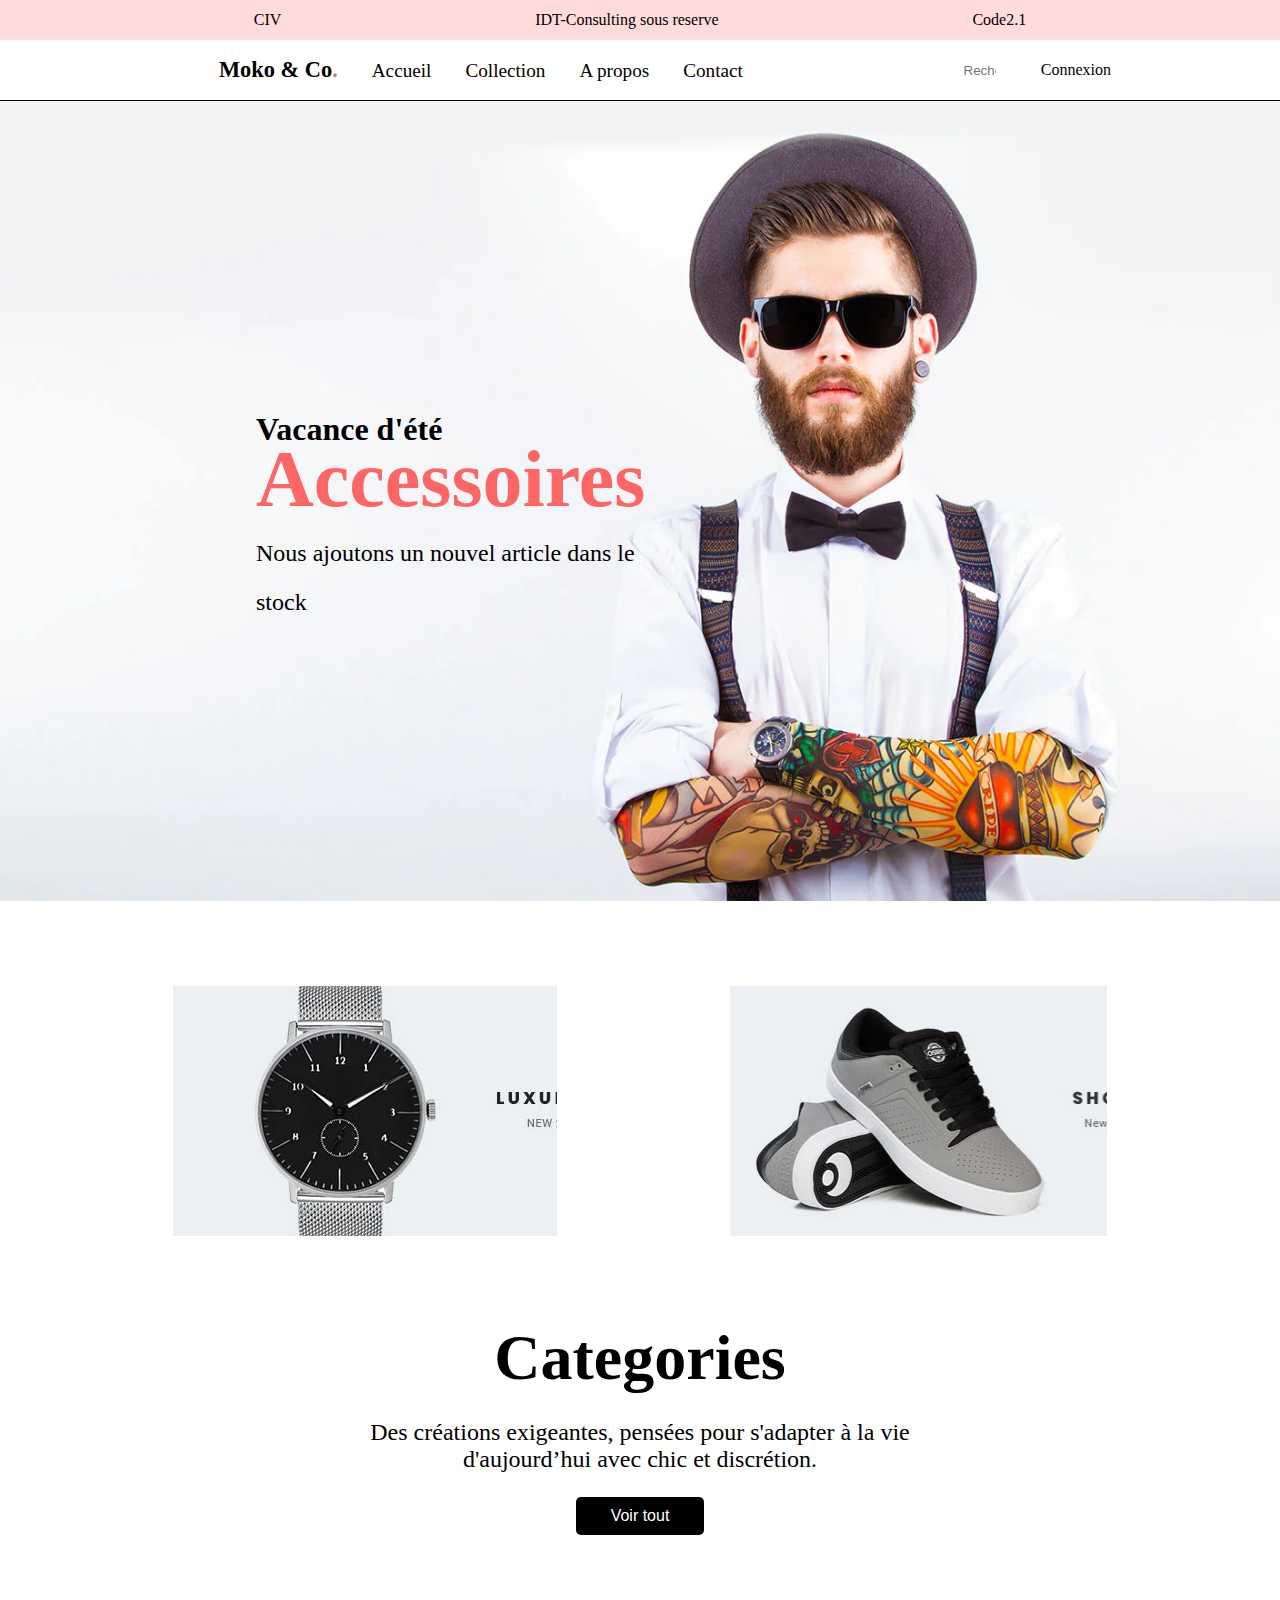
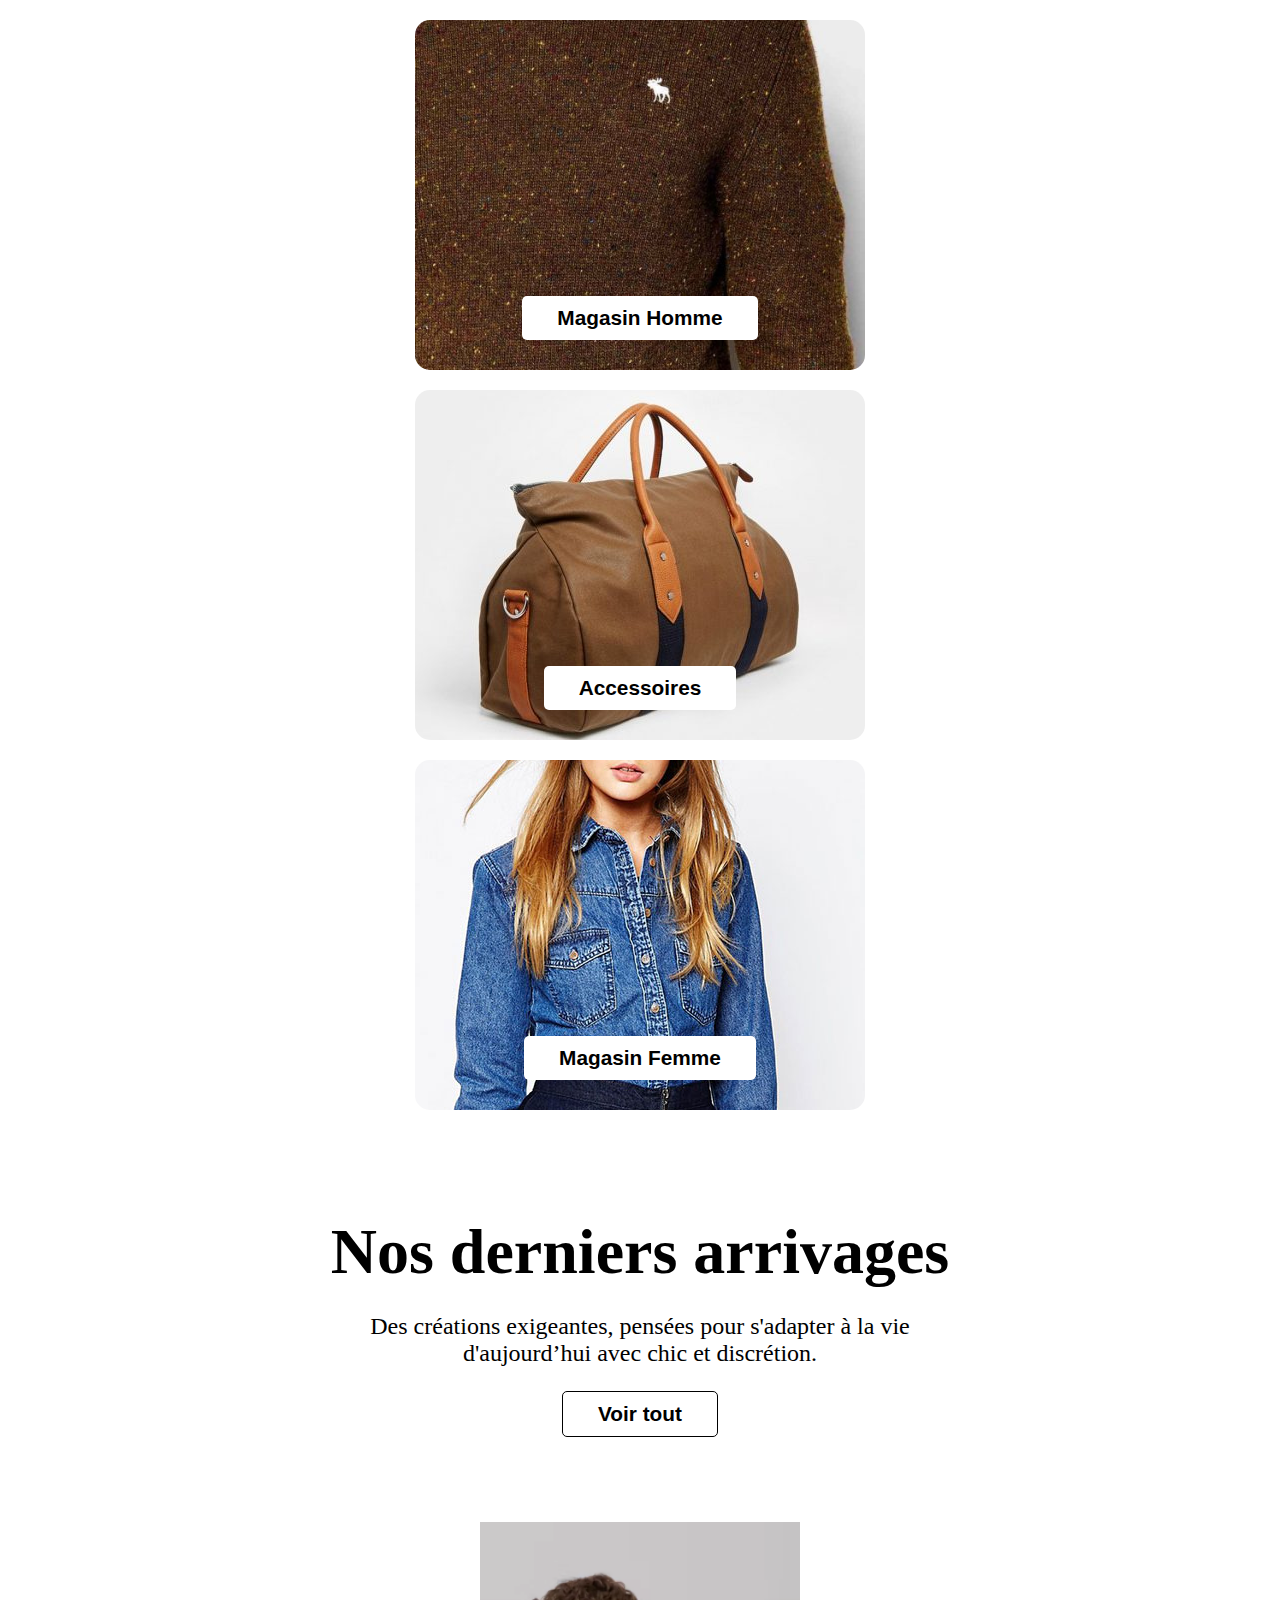
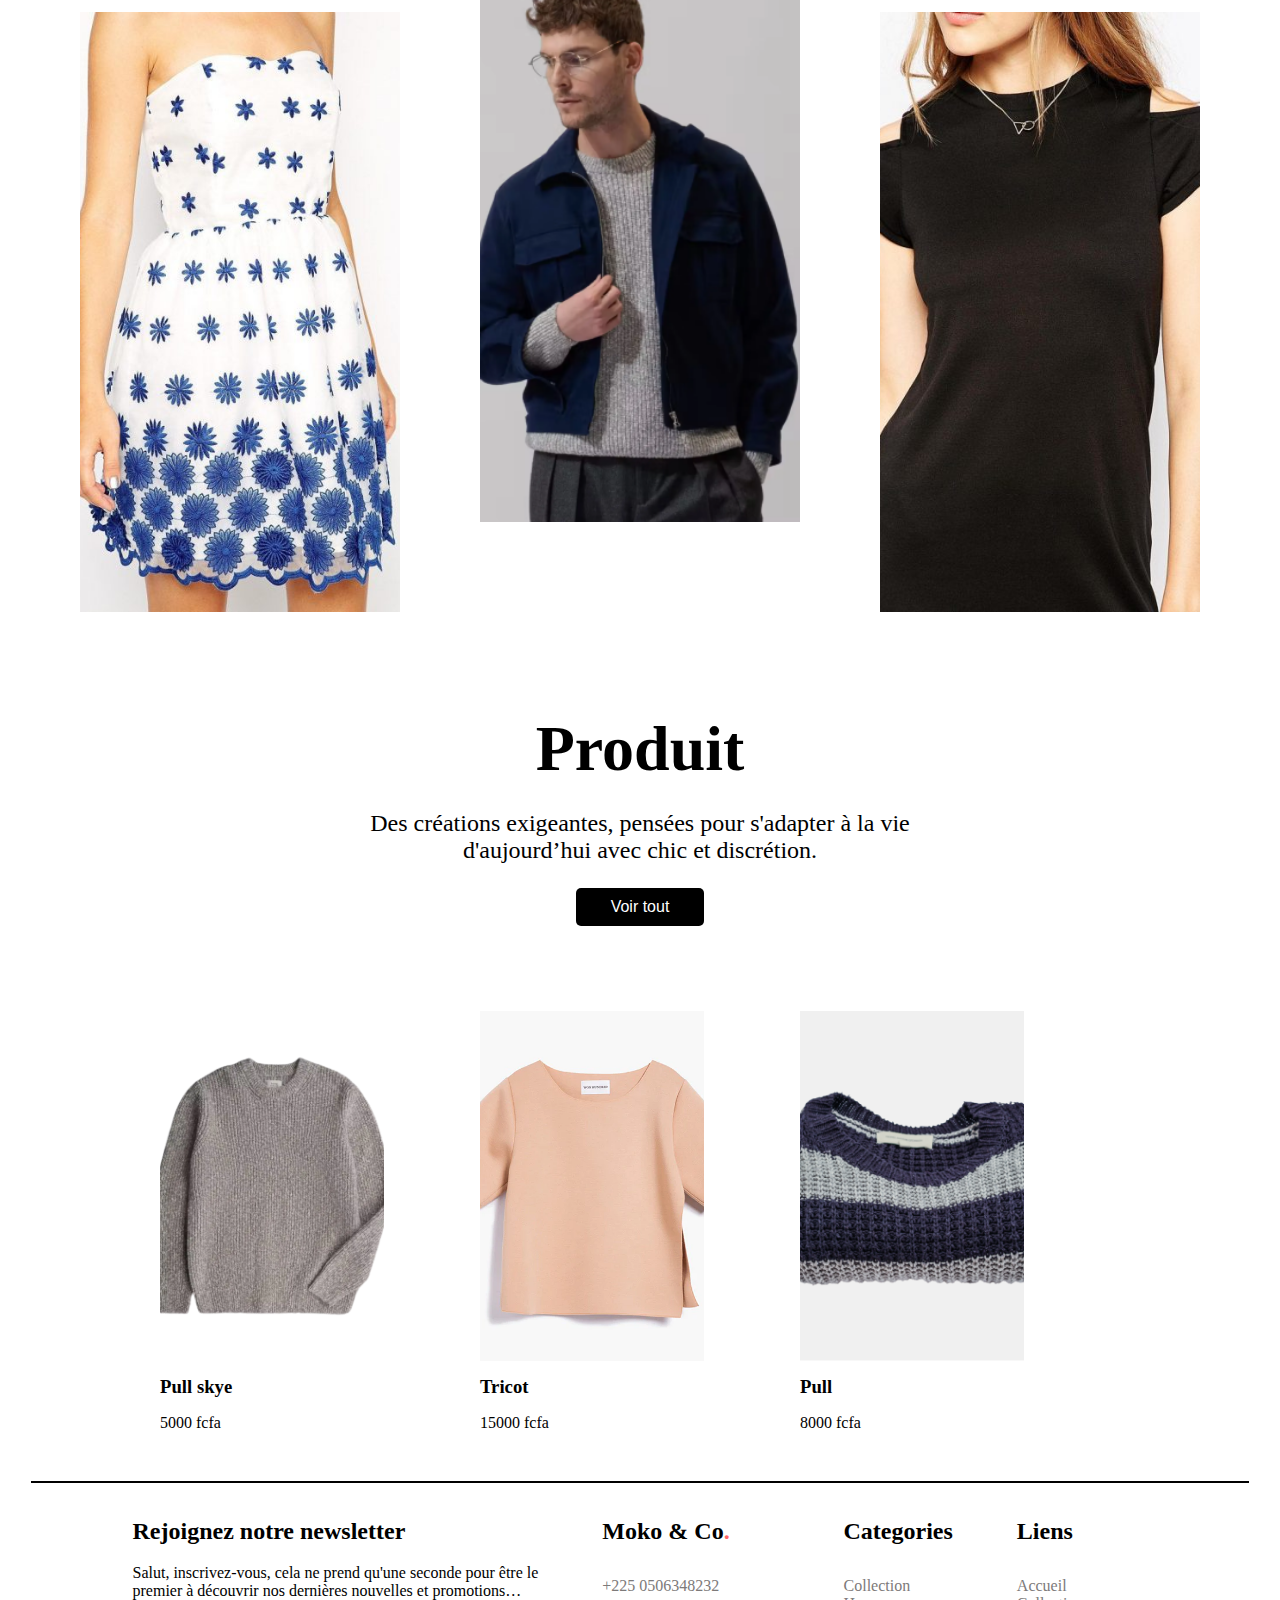
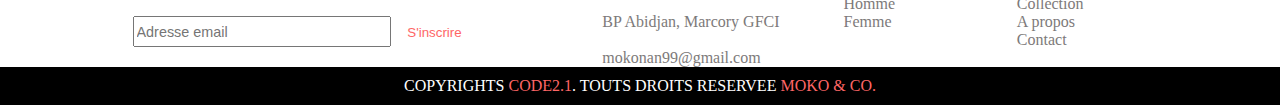
<file: index.html>
<!DOCTYPE html>
<html lang="fr">
<head>
    <meta charset="UTF-8">
    <meta http-equiv="X-UA-Compatible" content="IE=edge">
    <meta name="viewport" content="width=device-width, initial-scale=1.0">
    <title>Accueil - Moko & Co</title>

    <!-- lien css du style_principal -->
    <link rel="stylesheet" href="CSS/style.css">

    <!-- liens header et footer -->
    <link rel="stylesheet" href="CSS/heafoo.css">

    <!-- icons font-awesone -->
    <link rel="stylesheet" href="https://cdnjs.cloudflare.com/ajax/libs/font-awesome/6.3.0/css/all.min.css" integrity="sha512-SzlrxWUlpfuzQ+pcUCosxcglQRNAq/DZjVsC0lE40xsADsfeQoEypE+enwcOiGjk/bSuGGKHEyjSoQ1zVisanQ==" crossorigin="anonymous" referrerpolicy="no-referrer" />
</head>
<body>

    <!-- start header -->
    <header>
        <div class="top2top">
            <div>CIV</div>
            <div>IDT-Consulting sous reserve</div>
            <div>Code2.1</div>
        </div>
        <div class="top_header">
            <div class="bloc_menu">
                <ul class="menu">
                    <li><a href="#" class="logo">Moko & Co<span style="color:rgba(254, 102, 102, 1);">.</span></a></li>
                    <li><a href="#">Accueil</a></li>
                    <li><a href="HTML/collection.html">Collection</a></li>
                    <li><a href="HTML/apropos.html">A propos</a></li>
                    <li><a href="HTML/contact.html">Contact</a></li>
                </ul>    
            </div>
            <div class="bloc_right">
                <div>
                    <i class="fa fa-magnifying-glass"></i>
                    <input type="search" placeholder="Recherche">
                </div>
                <div>
                    <a href="HTML/login.html">Connexion</a>
                </div>
            </div>
        </div>
        <div class="headerlocal">
            <div class="contenu">
                <h3 style="font-size:2em;">Vacance d'été</h3>
                <h1 style="color:rgba(254, 102, 102, 1);font-size:5em;">Accessoires</h1>
                <p style="font-size:1.5em;">Nous ajoutons un nouvel article dans le stock</p>
            </div>
        </div>
    </header>
    <!-- end header -->

    <!-- start info -->
    <div class="info">
        <div class="info_left"></div>
        <div class="info_right"></div>
    </div>
    <!-- end info -->

    <!-- start categories -->
    <div class="cat">
        <div class="entete">
            <h2>Categories</h2>
            <p>Des créations exigeantes, pensées pour s'adapter à la vie <br> d'aujourd’hui avec chic et discrétion.</p>
            <button>Voir tout</button>
        </div>
        <div class="card_image">
            <div class="card">
                <div><button>Magasin Homme</button></div>
            </div>
            <div class="card" style="background: url('IMG/cat/cat-asse.jpeg') center center;">
                <div><button>Accessoires</button></div>
            </div>
            <div class="card" style="background: url('IMG/cat/wooman-cat.jpeg') center center;">
                <div><button>Magasin Femme</button></div>
            </div>
        </div>
    </div>
    <!-- end categories -->

    <!-- start arrivages -->
    <div class="cat">
        <div class="entete">
            <h2>Nos derniers arrivages</h2>
            <p>Des créations exigeantes, pensées pour s'adapter à la vie <br> d'aujourd’hui avec chic et discrétion.</p>
            <button class="but_blanc">Voir tout</button>
        </div>
        <div class="card_imgArr">
            <div class="card1">
                  
            </div>
            <div class="card2">
                   
            </div>
            <div class="card3">
                
            </div>
        </div>
    </div>
    <!-- end arrivages -->

    <!-- start produit -->
    <div class="cat">
        <div class="entete">
            <h2>Produit</h2>
            <p>Des créations exigeantes, pensées pour s'adapter à la vie <br> d'aujourd’hui avec chic et discrétion.</p>
            <button><a href="HTML/collection.html" style="color:#fff;"> Voir tout</a></button>
        </div>
        <div class="card_imgPr">
            <div class="c">
                <div class="mo mo1">
                </div>
                <div style="text-align:left">
                    <h3><a href="HTML/collection.html" style="color: #000;">Pull skye</a></h3>
                    <p>5000 fcfa</p>
                </div>
            </div>
            <div class="c">
                <div class="mo mo2">
                </div>
                <div style="text-align:left">
                    <h3><a href="HTML/collection.html" style="color: #000;">Tricot</a></h3>
                    <p>15000 fcfa</p>
                </div>
            </div>
            <div class="c">
                <div class="mo mo3">
                </div>
                <div style="text-align:left">
                    <h3><a href="HTML/collection.html" style="color: #000;">Pull</a></h3>
                    <p>8000 fcfa</p>
                </div>
            </div>
        </div>
    </div>
    <!-- end produit -->

    <div class="traifoo"></div>

    <!-- start footer -->
    <footer>
        <div class="top">
            <div class="fooHea footer-email-form">
                <h2>Rejoignez notre newsletter</h2>
                <p>Salut, inscrivez-vous, cela ne prend qu'une seconde pour être le <br> premier à découvrir nos dernières nouvelles et promotions…</p>
                <div>
                    <input type="email" placeholder="Adresse email" id="footer-email">
                    <a href="#"><input type="submit" value="S'inscrire" id="footer-email-btn"></a>
                </div>
                
            </div>
            <div class="fooHea footer2">
                <h2>Moko & Co<span style="color:rgba(254, 102, 102, 1);">.</span></h2>
                <a href="#"><i class="fa fa-phone"></i> +225 0506348232</a><br>
                <a href="#"><i class="fa fa-location-dot"></i> BP Abidjan, Marcory GFCI</a><br>
                <a href="#"><i class="fa fa-envelope"></i>  mokonan99@gmail.com</a>
            </div>
            <div class="fooHea footer3">
                <h2>Categories</h2>
                <a href="#">Collection</a>
                <a href="#">Homme</a>
                <a href="#">Femme</a>
            </div>
            <div class="fooHea footer4">
                <h2>Liens</h2>
                <a href="#">Accueil</a>
                <a href="HTML/collection.html">Collection</a>
                <a href="HTML/apropos.html">A propos</a>
                <a href="HTML/contact.html">Contact</a>
            </div>
        </div>
        <div class="top3top">
            <div>Copyrights <span style="color:rgba(254, 102, 102, 1);">Code2.1</span>. Touts droits reservee <span style="color:rgba(254, 102, 102, 1);">moko & cO.</span></div>
        </div>
    </footer>
    <!-- end footer -->

    <script src="JS/script.js"></script>
</body>
</html>
</file>
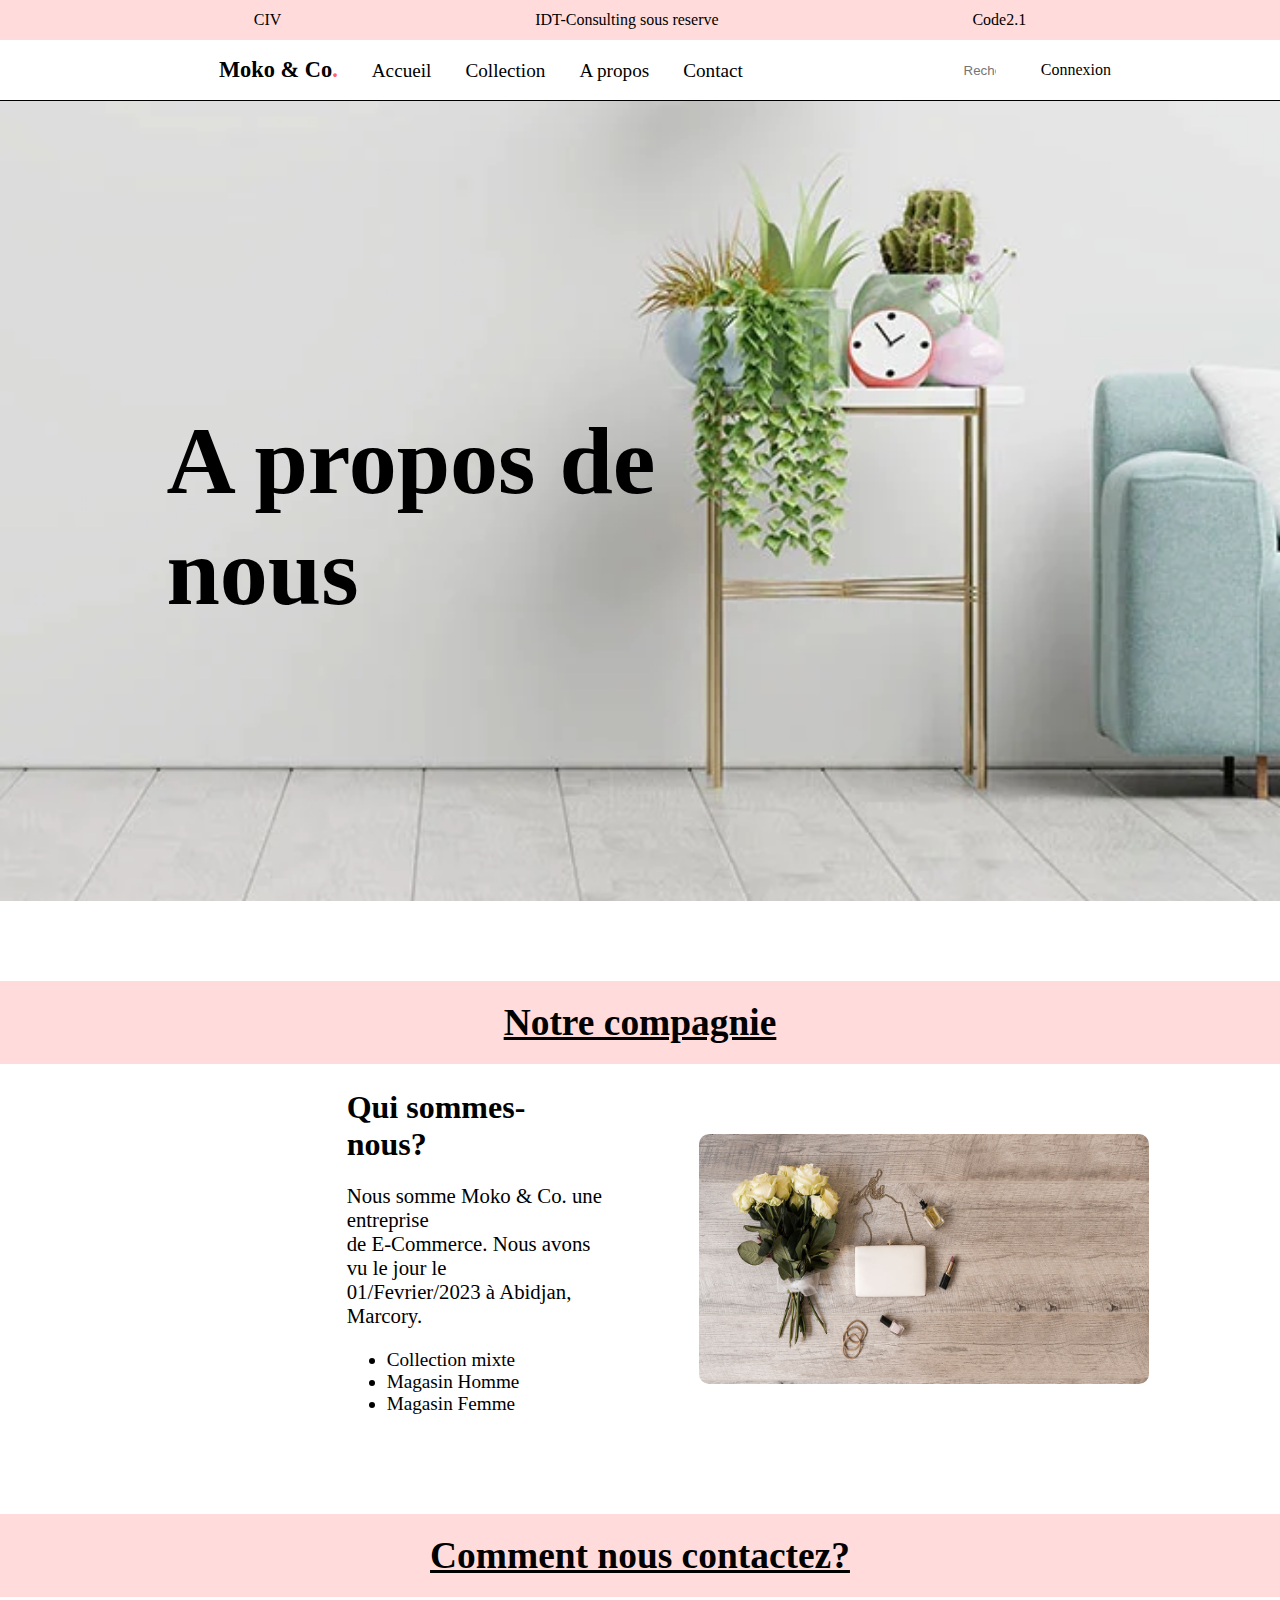
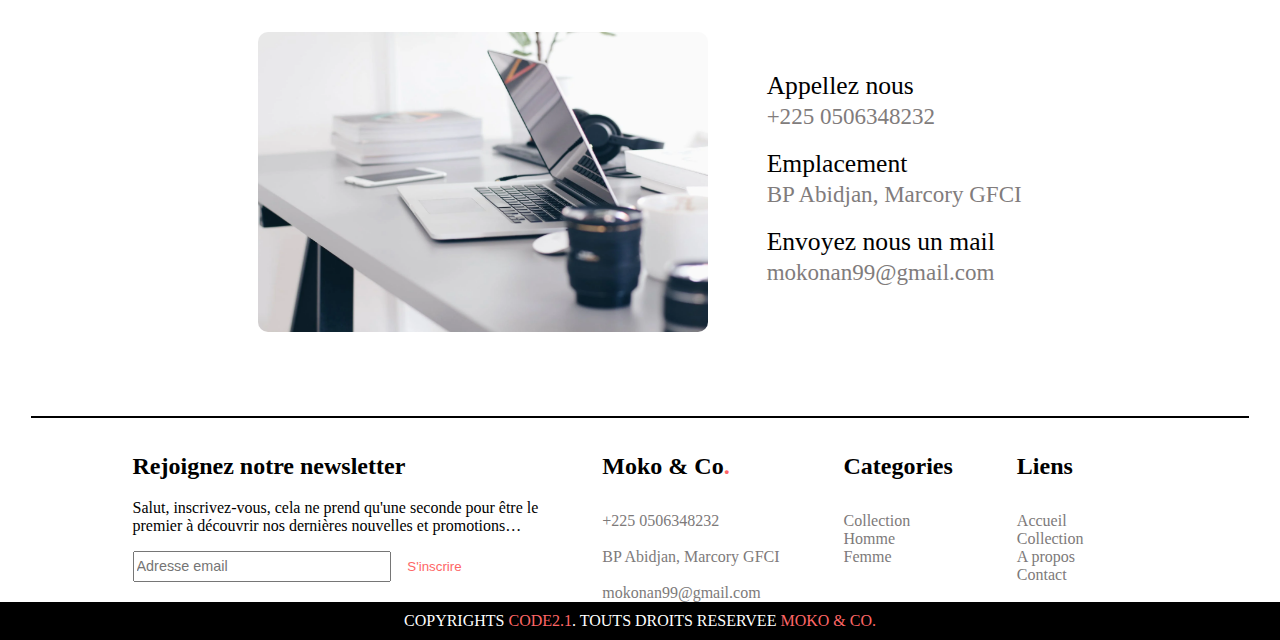
<file: HTML/apropos.html>
<!DOCTYPE html>
<html lang="fr">
<head>
    <meta charset="UTF-8">
    <meta http-equiv="X-UA-Compatible" content="IE=edge">
    <meta name="viewport" content="width=device-width, initial-scale=1.0">
    <title>A propos - Moko& Co</title>

    <!-- lien css du style_principal -->
    <link rel="stylesheet" href="../CSS/style.css">

    <!-- liens header et footer -->
    <link rel="stylesheet" href="../CSS/heafoo.css">

    <!-- icons font-awesone -->
    <link rel="stylesheet" href="https://cdnjs.cloudflare.com/ajax/libs/font-awesome/6.3.0/css/all.min.css" integrity="sha512-SzlrxWUlpfuzQ+pcUCosxcglQRNAq/DZjVsC0lE40xsADsfeQoEypE+enwcOiGjk/bSuGGKHEyjSoQ1zVisanQ==" crossorigin="anonymous" referrerpolicy="no-referrer" />
</head>
<body>


    <!-- start navbar -->
    <header>
        <div class="top2top">
            <div>CIV</div>
            <div>IDT-Consulting sous reserve</div>
            <div>Code2.1</div>
        </div>
        <div class="top_header">
            <div class="bloc_menu">
                <ul class="menu">
                    <li><a href="../index.html" class="logo">Moko & Co<span style="color:rgba(254, 102, 102, 1);">.</span></a></li>
                    <li><a href="../index.html">Accueil</a></li>
                    <li><a href="collection.html">Collection</a></li>
                    <li><a href="#">A propos</a></li>
                    <li><a href="contact.html">Contact</a></li>
                </ul>    
            </div>
            <div class="bloc_right">
                <div>
                    <i class="fa fa-magnifying-glass"></i>
                    <input type="search" placeholder="Recherche">
                </div>
                <div>
                    <a href="login.html">Connexion</a>
                </div>
            </div>
        </div>
        <div class="headerpropos">
            <div class="contenu">
                <h2>A propos de nous</h2>
            </div>
        </div>
    </header>
    <!-- end navbar -->

    <!-- start section compagnie -->
    <section id="blocCompagne">
        <div class="titre">
            <h3>Notre compagnie</h3>
        </div>
        <div class="contenu">
            <div class="sous-contenu">
                <h4>Qui sommes-nous?</h4>
                <p>
                    Nous somme Moko & Co. une entreprise <br> de E-Commerce. Nous avons vu le jour le <br>
                    01/Fevrier/2023 à Abidjan, Marcory.
                </p>
                <ul style="font-size:1.2em;">
                    <li>Collection mixte</li>
                    <li>Magasin Homme</li>
                    <li>Magasin Femme</li>
                </ul>
            </div>
            <div class="imgAcol">
                <img src="../IMG/about5.jpg" alt="">
            </div>
        </div>
    </section>
    <!-- end section compagnie -->

    <!-- start section contact -->
    <section id="blocContact">
        <div class="titre">
            <h3>Comment nous contactez?</h3>
        </div>
        <div class="contenu">
            <div class="imgAcol">
                <img src="../IMG/image 7.png" alt="">
            </div>
            <div class="sous-contenu">
                <a href="#"><i class="fa fa-phone"></i> Appellez nous <br> <span style="color:#817c7c; font-size:0.9em;">+225 0506348232</span></a><br><br>
                <a href="#"><i class="fa fa-location-dot"></i> Emplacement <br> <span style="color:#817c7c; font-size:0.9em;"> BP Abidjan, Marcory GFCI</span></a><br><br>
                <a href="#"><i class="fa fa-envelope"></i> Envoyez nous un mail <br> <span style="color:#817c7c; font-size:0.9em;"> mokonan99@gmail.com</span></a>
            </div>
        </div>
    </section>
    <!-- end section contact -->

    <!-- trait de bas -->
    <div class="traifoo"></div>

    <!-- start footer -->
    <footer>
        <div class="top">
            <div class="fooHea footer-email-form">
                <h2>Rejoignez notre newsletter</h2>
                <p>Salut, inscrivez-vous, cela ne prend qu'une seconde pour être le <br> premier à découvrir nos dernières nouvelles et promotions…</p>
                <div>
                    <input type="email" placeholder="Adresse email" id="footer-email">
                    <a href="#"><input type="submit" value="S'inscrire" id="footer-email-btn"></a>
                </div>
                
            </div>
            <div class="fooHea footer2">
                <h2>Moko & Co<span style="color:rgba(254, 102, 102, 1);">.</span></h2>
                <a href="#"><i class="fa fa-phone"></i> +225 0506348232</a><br>
                <a href="#"><i class="fa fa-location-dot"></i> BP Abidjan, Marcory GFCI</a><br>
                <a href="#"><i class="fa fa-envelope"></i>  mokonan99@gmail.com</a>
            </div>
            <div class="fooHea footer3">
                <h2>Categories</h2>
                <a href="#">Collection</a>
                <a href="#">Homme</a>
                <a href="#">Femme</a>
            </div>
            <div class="fooHea footer4">
                <h2>Liens</h2>
                <a href="../index.html">Accueil</a>
                <a href="HTML/collection.html">Collection</a>
                <a href="#">A propos</a>
                <a href="HTML/contact.html">Contact</a>
            </div>
        </div>
        <div class="top3top">
            <div>Copyrights <span style="color:rgba(254, 102, 102, 1);">Code2.1</span>. Touts droits reservee <span style="color:rgba(254, 102, 102, 1);">moko & cO.</span></div>
        </div>
    </footer>
    <!-- end footer -->
    
</body>
</html>
</file>
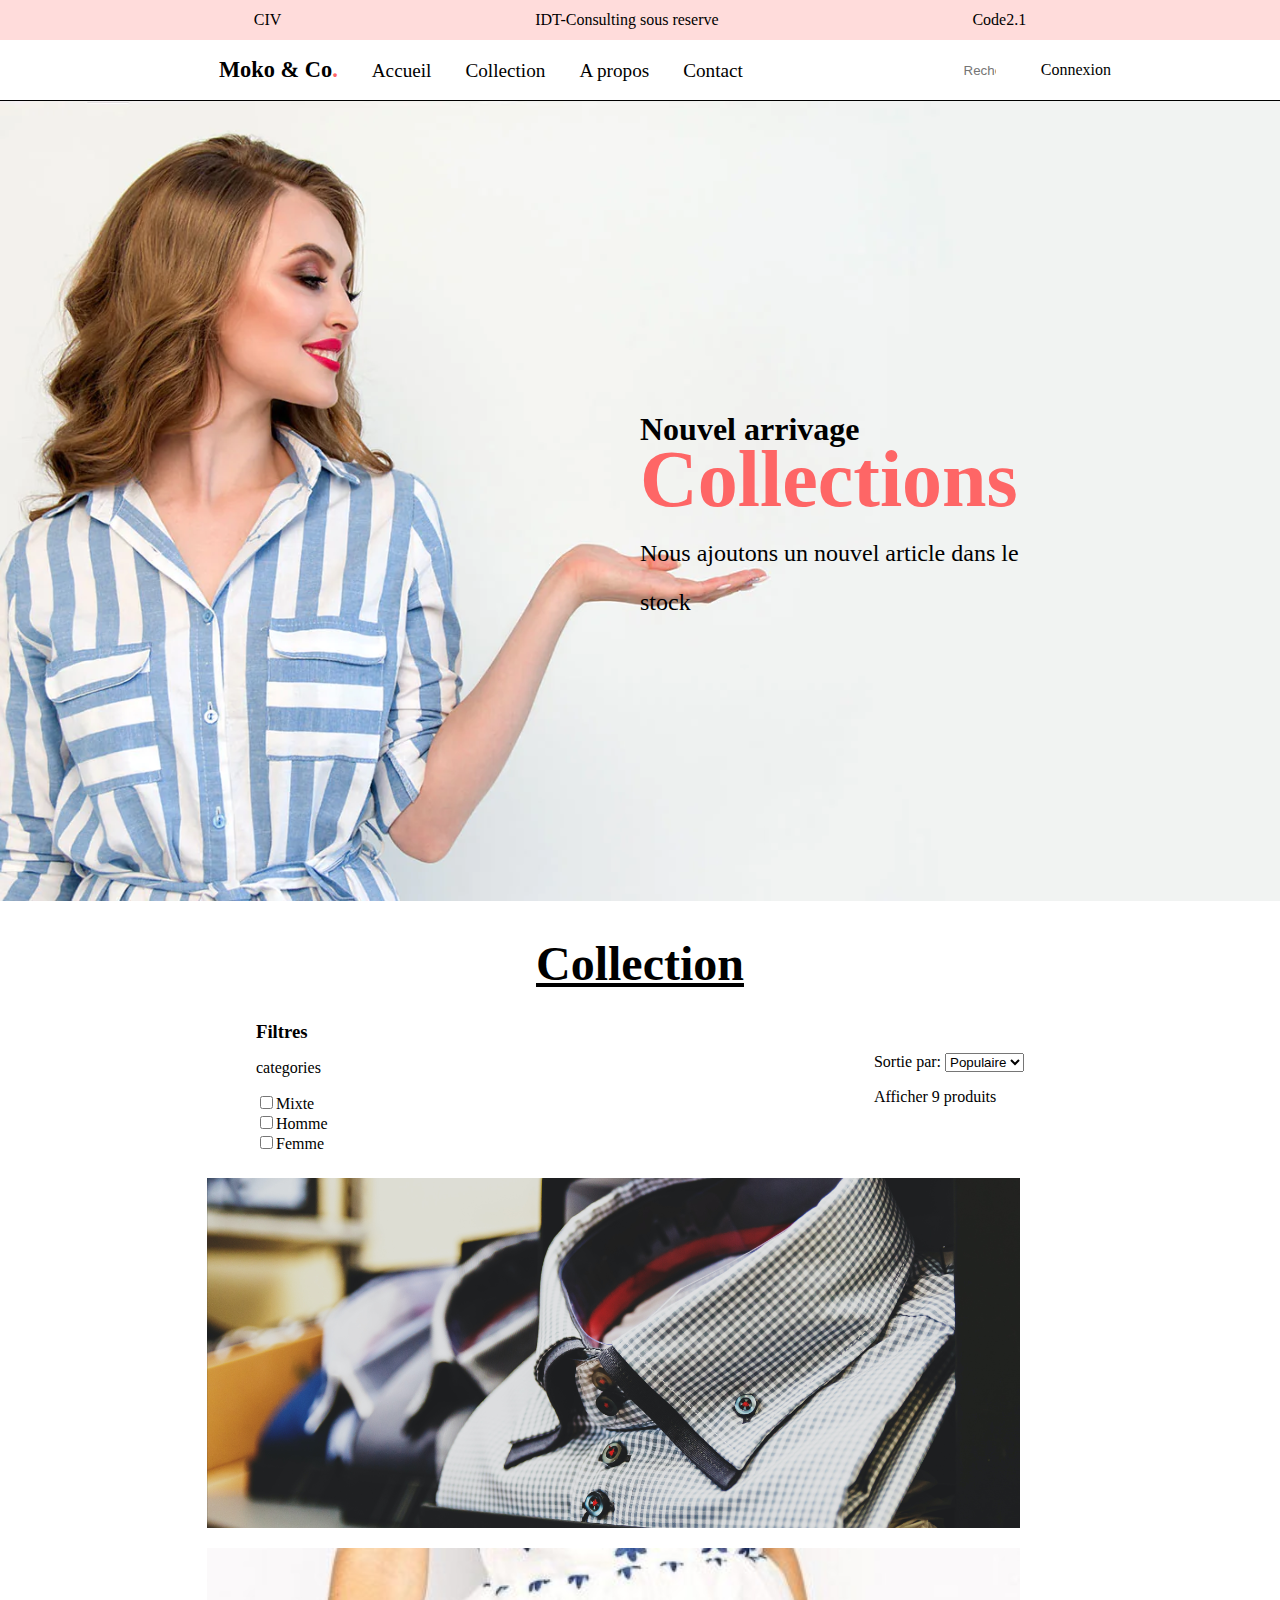
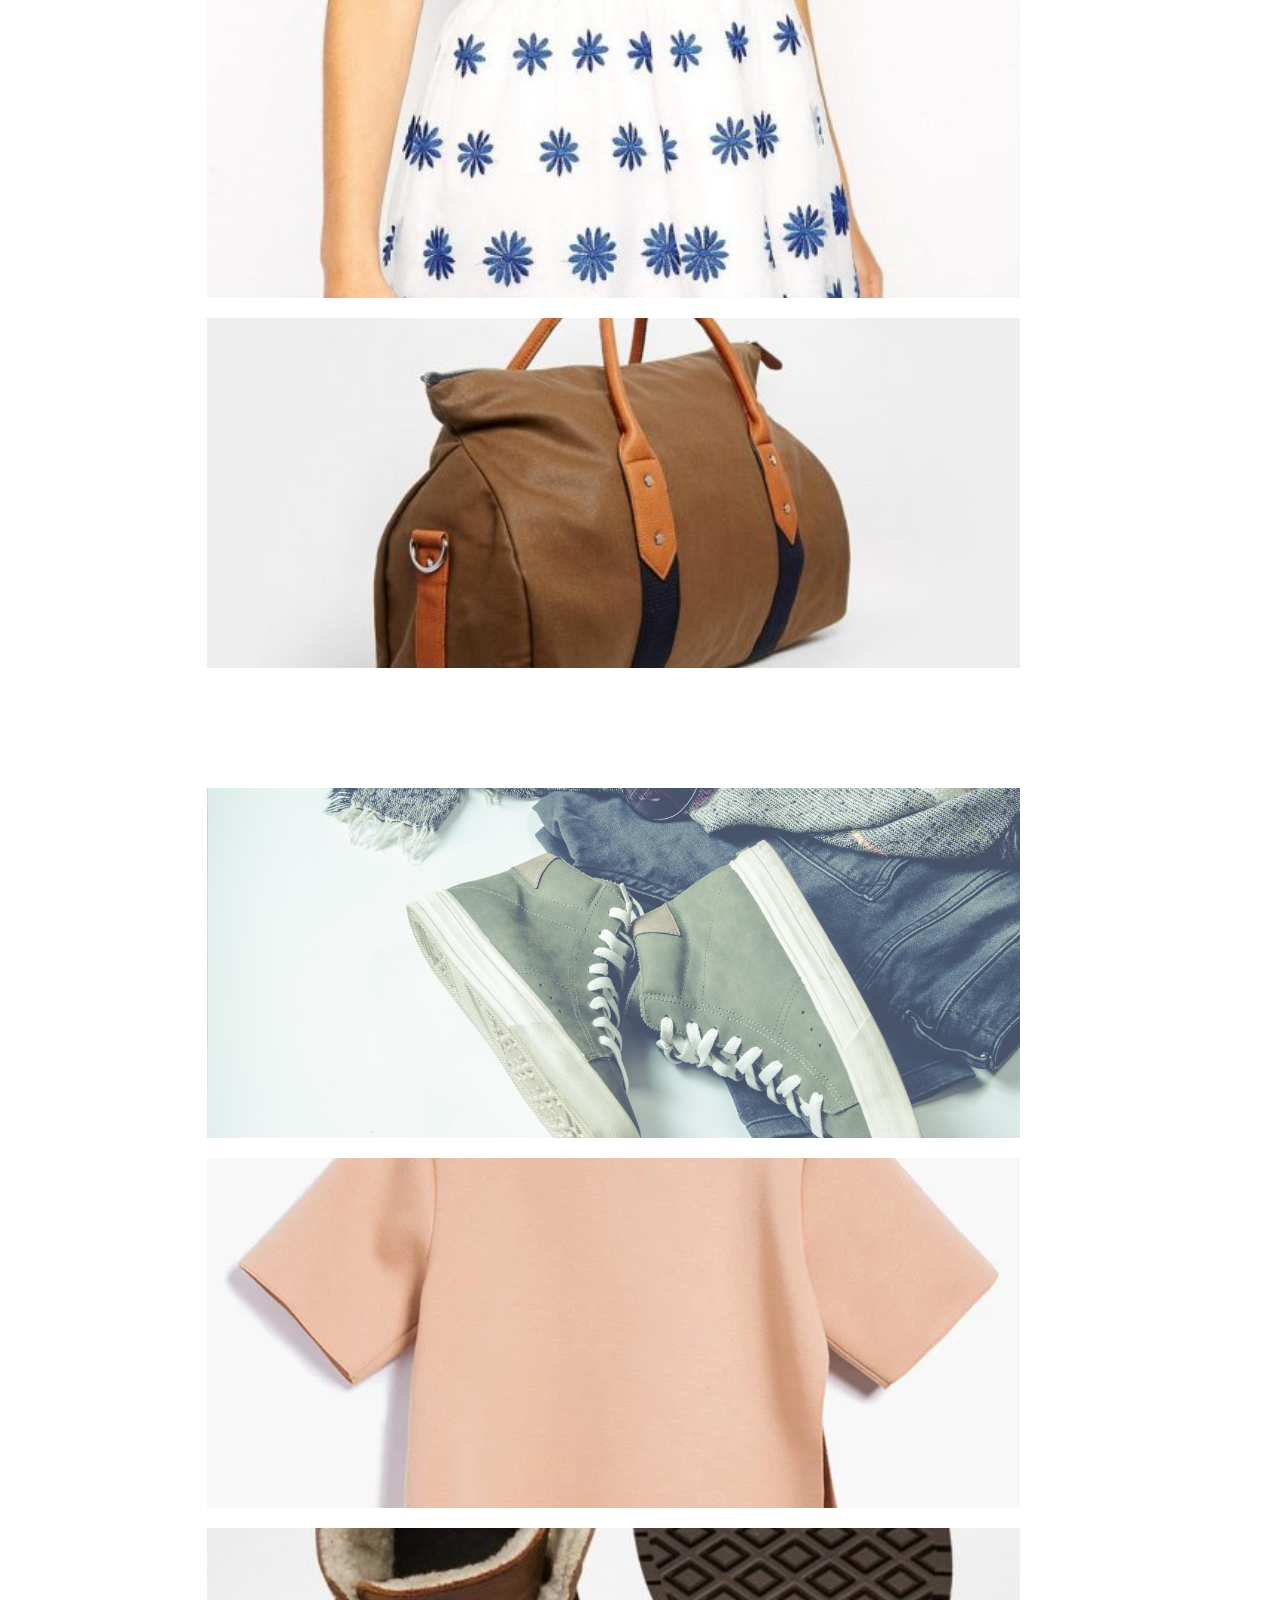
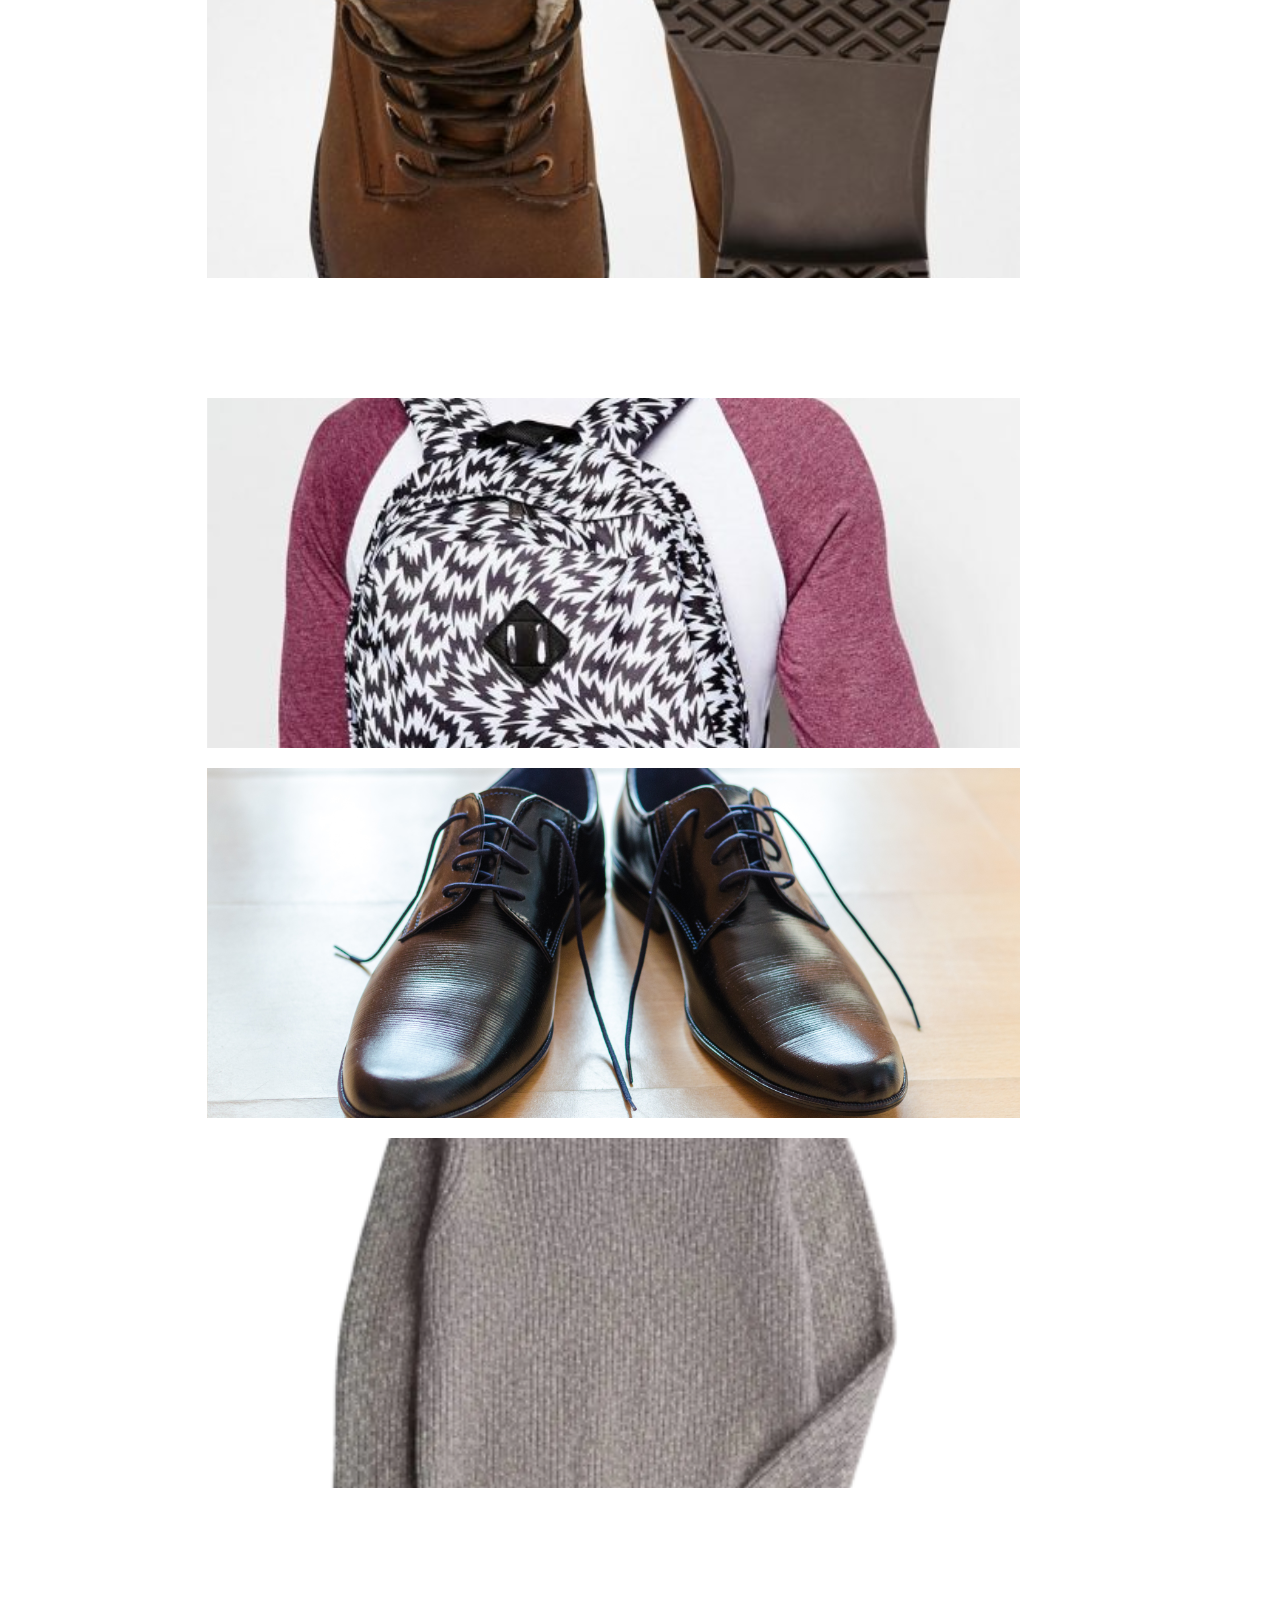
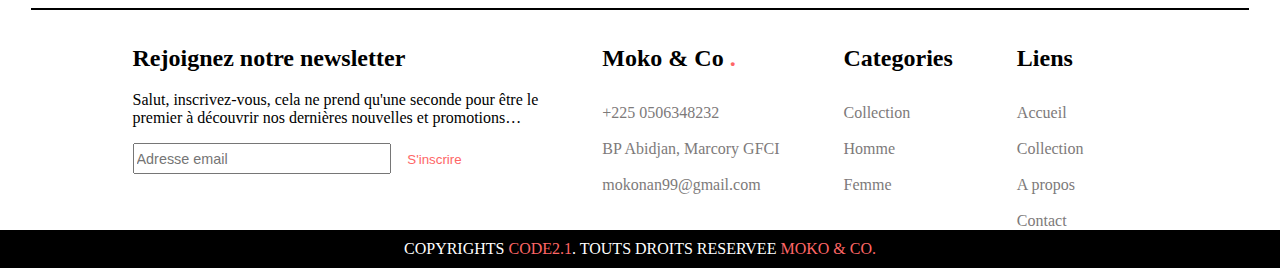
<file: HTML/collection.html>
<!DOCTYPE html>
<html lang="fr">
<head>
    <meta charset="UTF-8">
    <meta http-equiv="X-UA-Compatible" content="IE=edge">
    <meta name="viewport" content="width=device-width, initial-scale=1.0">
    <title>Collection - Moko & Co</title>

    <!-- lien css du style_principal -->
    <link rel="stylesheet" href="../CSS/style.css">

    <!-- liens header et footer -->
    <link rel="stylesheet" href="../CSS/heafoo.css">

    <!-- icons font-awesone -->
    <link rel="stylesheet" href="https://cdnjs.cloudflare.com/ajax/libs/font-awesome/6.3.0/css/all.min.css" integrity="sha512-SzlrxWUlpfuzQ+pcUCosxcglQRNAq/DZjVsC0lE40xsADsfeQoEypE+enwcOiGjk/bSuGGKHEyjSoQ1zVisanQ==" crossorigin="anonymous" referrerpolicy="no-referrer" />
</head>
<body>
    <!-- start header -->
    <header>
        <div class="top2top">
            <div>CIV</div>
            <div>IDT-Consulting sous reserve</div>
            <div>Code2.1</div>
        </div>
        <div class="top_header">
            <div class="bloc_menu">
                <ul class="menu">
                    <li><a href="#" class="logo">Moko & Co<span style="color:rgba(254, 102, 102, 1);">.</span></a></li>
                    <li><a href="../index.html">Accueil</a></li>
                    <li><a href="#">Collection</a></li>
                    <li><a href="apropos.html">A propos</a></li>
                    <li><a href="contact.html">Contact</a></li>
                </ul>   
            </div>
            <div class="bloc_right">
                <div>
                    <i class="fa fa-magnifying-glass"></i>
                    <input type="search" placeholder="Recherche">
                </div>
                <div>
                    <a href="login.html">Connexion</a>
                </div>
            </div>
        </div>
        <div class="headerlocal_collec">
            <div class="contenu">
                <h3 style="font-size:2em;">Nouvel arrivage</h3>
                <h1 style="color:rgba(254, 102, 102, 1);font-size:5em;">Collections</h1>
                <p style="font-size:1.5em;">Nous ajoutons un nouvel article dans le stock</p>
            </div>
        </div>
    </header>
    <!-- end header -->

    <section id="sectionCol">
        <div class="titre">
            <h2>Collection</h2>
        </div>
        <div class="bloc_filtre">
            <div class="left">
                <h3>Filtres</h3>
                <p>categories</p>
                <form action="">
                    <input type="checkbox"><label>Mixte</label><br>
                    <input type="checkbox"><label>Homme</label><br>
                    <input type="checkbox"><label>Femme</label>
                </form>
            </div>
            <div class="right">
                <div>
                    <form>
                        <label for="cars">Sortie par:</label>
                        <select id="cars" name="cars">
                          <option>Populaire</option>
                          <option>Recent</option>
                          <option>Solde</option>
                          <option>Code</option>
                        </select>
                        <p>Afficher 9 produits</p>
                    </form>
                </div>
            </div>
        </div>
        <div class="images">
            <div>
                <div class="card_imgPr">
                    <div class="c">
                        <div class="mo co1">
                        </div>
                        <div class="pied_card">
                            <div class="text">
                                <h3><a href="details_.html" style="color: #000;">Chemise</a></h3>
                                <p>15000 fcfa</p>
                            </div>
                            <div>
                                <a href="details_.html"><i class="fa fa-cart-shopping"></i></a>
                            </div>
                        </div>
                    </div>
                    <div class="c">
                        <div class="mo co2">
                        </div>
                        <div class="pied_card">
                            <div class="text">
                                <h3><a href="details_.html" style="color: #000;">Robe princesse</a></h3>
                                <p>15000 fcfa</p>
                            </div>
                            <div>
                                <a href="details_.html"><i class="fa fa-cart-shopping"></i></a>
                            </div>
                        </div>
                    </div>
                    <div class="c">
                        <div class="mo co3">
                        </div>
                        <div class="pied_card">
                            <div class="text">
                                <h3><a href="details_.html" style="color: #000;">Sac de voyage</a></h3>
                                <p>25000 fcfa</p>
                            </div>
                            <div>
                                <a href="details_.html"><i class="fa fa-cart-shopping"></i></a>
                            </div>
                        </div>
                    </div>
                </div>
            </div>
            <div>
                <div class="card_imgPr">
                    <div class="c">
                        <div class="mo co4">
                        </div>
                        <div class="pied_card">
                            <div class="text">
                                <h3><a href="details_.html" style="color: #000;">Paire de grêpe</a></h3>
                                <p>25000 fcfa</p>
                            </div>
                            <div>
                                <a href="details_.html"><i class="fa fa-cart-shopping"></i></a>
                            </div>
                        </div>
                    </div>
                    <div class="c">
                        <div class="mo co5">
                        </div>
                        <div class="pied_card">
                            <div class="text">
                                <h3><a href="details_.html" style="color: #000;">Tricot</a></h3>
                                <p>3000 fcfa</p>
                            </div>
                            <div>
                                <a href="details_.html"><i class="fa fa-cart-shopping"></i></a>
                            </div>
                        </div>
                    </div>
                    <div class="c">
                        <div class="mo co6">
                        </div>
                        <div class="pied_card">
                            <div class="text">
                                <h3><a href="details_.html" style="color: #000;">Botte en cuir</a></h3>
                                <p>25000 fcfa</p>
                            </div>
                            <div>
                                <a href="details_.html"><i class="fa fa-cart-shopping"></i></a>
                            </div>
                        </div>
                    </div>
                </div>
            </div>
            <div>
                <div class="card_imgPr">
                    <div class="c">
                        <div class="mo co7">
                        </div>
                        <div class="pied_card">
                            <div class="text">
                                <h3><a href="details_.html" style="color: #000;">Sac à dos</a></h3>
                                <p>5000 fcfa</p>
                            </div>
                            <div>
                                <a href="details_.html"><i class="fa fa-cart-shopping"></i></a>
                            </div>
                        </div>
                    </div>
                    <div class="c">
                        <div class="mo co8">
                        </div>
                        <div class="pied_card">
                            <div class="text">
                                <h3><a href="details_.html" style="color: #000;">Soulier</a></h3>
                                <p>35000 fcfa</p>
                            </div>
                            <div>
                                <a href="details_.html"><i class="fa fa-cart-shopping"></i></a>
                            </div>
                        </div>
                    </div>
                    <div class="c">
                        <div class="mo co9">
                        </div>
                        <div class="pied_card">
                            <div class="text">
                                <h3><a href="details_.html" style="color: #000;">Pull Gris</a></h3>
                                <p>8000 fcfa</p>
                            </div>
                            <div>
                                <a href="details_.html"><i class="fa fa-cart-shopping"></i></a>
                            </div>
                        </div>
                    </div>
                </div>
            </div>
        </div>
    </section>

    <!-- trait de bas -->
    <div class="traifoo"></div>

    <!-- start footer -->
    <footer>
        <div class="top">
            <div class="fooHea footer-email-form">
                <h2>Rejoignez notre newsletter</h2>
                <p>Salut, inscrivez-vous, cela ne prend qu'une seconde pour être le <br> premier à découvrir nos dernières nouvelles et promotions…</p>
                <div>
                    <input type="email" placeholder="Adresse email" id="footer-email">
                    <a href="#"><input type="submit" value="S'inscrire" id="footer-email-btn"></a>
                </div>
                
            </div>
            <div class="fooHea footer2">
                <h2>Moko & Co <span style="color:rgba(254, 102, 102, 1);">.</span></h2>
                <a href="#"><i class="fa fa-phone"></i> +225 0506348232</a><br>
                <a href="#"><i class="fa fa-location-dot"></i> BP Abidjan, Marcory GFCI</a><br>
                <a href="#"><i class="fa fa-envelope"></i>  mokonan99@gmail.com</a>
            </div>
            <div class="fooHea footer3">
                <h2>Categories</h2>
                <a href="#">Collection</a><br>
                <a href="#">Homme</a><br>
                <a href="#">Femme</a>
            </div>
            <div class="fooHea footer4">
                <h2>Liens</h2>
                <a href="../index.html">Accueil</a><br>
                <a href="#">Collection</a><br>
                <a href="apropos.html">A propos</a><br>
                <a href="contact.html">Contact</a>
            </div>
        </div>
        <div class="top3top">
            <div>Copyrights <span style="color:rgba(254, 102, 102, 1);">Code2.1</span>. Touts droits reservee <span style="color:rgba(254, 102, 102, 1);">moko & cO.</span></div>
        </div>
    </footer>
    <!-- end footer -->
</body>
</html>
</file>
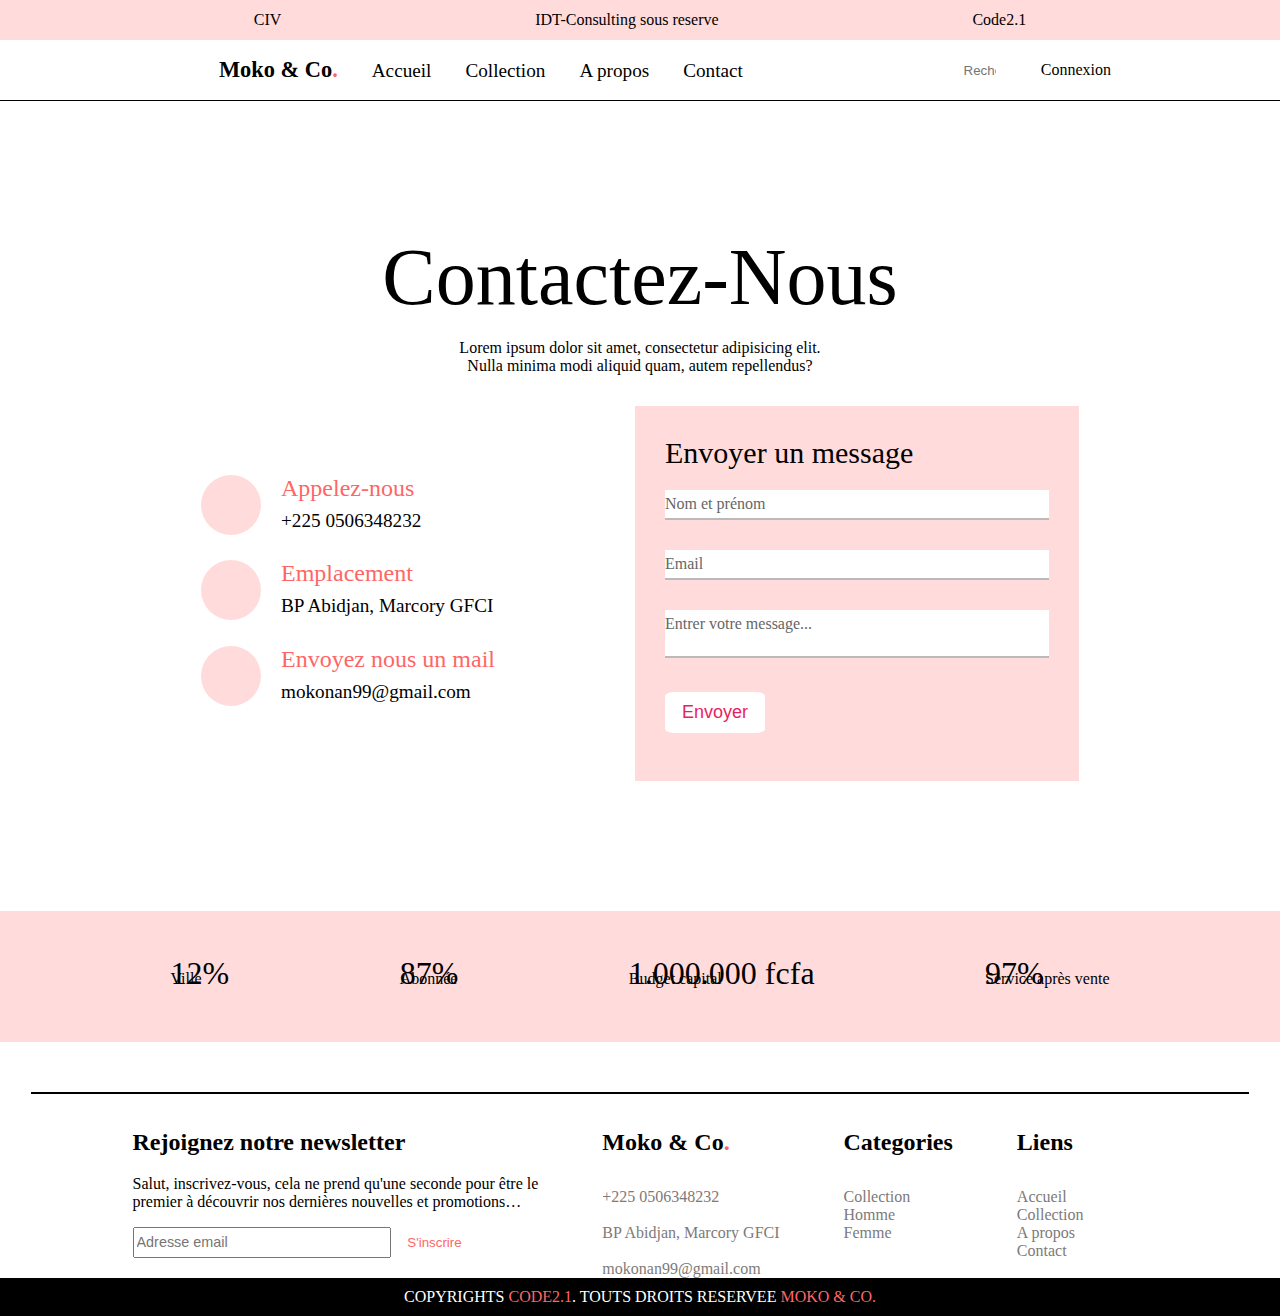
<file: HTML/contact.html>
<!DOCTYPE html>
<html lang="fr">
<head>
    <meta charset="UTF-8">
    <meta http-equiv="X-UA-Compatible" content="IE=edge">
    <meta name="viewport" content="width=device-width, initial-scale=1.0">
    <title>Contact - Moko & Co</title>

    <!-- lien css du style_principal -->
    <link rel="stylesheet" href="../CSS/style.css">

    <!-- liens header et footer -->
    <link rel="stylesheet" href="../CSS/heafoo.css">

    <!-- icons font-awesone -->
    <link rel="stylesheet" href="https://cdnjs.cloudflare.com/ajax/libs/font-awesome/6.3.0/css/all.min.css" integrity="sha512-SzlrxWUlpfuzQ+pcUCosxcglQRNAq/DZjVsC0lE40xsADsfeQoEypE+enwcOiGjk/bSuGGKHEyjSoQ1zVisanQ==" crossorigin="anonymous" referrerpolicy="no-referrer" />
</head>
<body>
    <!-- start navbar -->
    <header>
        <div class="top2top">
            <div>CIV</div>
            <div>IDT-Consulting sous reserve</div>
            <div>Code2.1</div>
        </div>
        <div class="top_header">
            <div class="bloc_menu">
                <ul class="menu">
                    <li><a href="../index.html" class="logo">Moko & Co<span style="color:rgba(254, 102, 102, 1);">.</span></a></li>
                    <li><a href="../index.html">Accueil</a></li>
                    <li><a href="collection.html">Collection</a></li>
                    <li><a href="apropos.html">A propos</a></li>
                    <li><a href="#">Contact</a></li>
                </ul>    
            </div>
            <div class="bloc_right">
                <div>
                    <i class="fa fa-magnifying-glass"></i>
                    <input type="search" placeholder="Recherche">
                </div>
                <div>
                    <a href="login.html">Connexion</a>
                </div>
            </div>
        </div>
    </header>
    <!-- end navbar -->

    <!-- start section form contact -->
    <section id="contact">
        <div class="content">
            <h2>Contactez-Nous</h2>
            <p>
                Lorem ipsum dolor sit amet, consectetur adipisicing elit. <br>
                Nulla minima modi aliquid quam, autem repellendus?
            </p>
        </div>
        <div class="container">
            <div class="contactInfo">
                <div class="box">
                    <div class="icon"><i class="fa fa-phone"></i></div>
                    <div class="text">
                        <h3>Appelez-nous</h3>
                        <p>+225 0506348232</p>
                    </div>
                </div>
                <div class="box">
                    <div class="icon"><i class="fa fa-location-dot"></i></div>
                    <div class="text">
                        <h3>Emplacement</h3>
                        <p>BP Abidjan, Marcory GFCI</p>
                    </div>
                </div>
                <div class="box">
                    <div class="icon"><i class="fa fa-envelope"></i></div>
                    <div class="text">
                        <h3>Envoyez nous un mail</h3>
                        <p>mokonan99@gmail.com</p>
                    </div>
                </div>
            </div>
            <div class="contactForm">
                <form>
                    <h2>Envoyer un message</h2>
                    <div class="inputBox">
                        <input type="text" name="nomComplet" required="required">
                        <span>Nom et prénom</span>
                    </div>
                    <div class="inputBox">
                        <input type="email" name="email" required="required">
                        <span>Email</span>
                    </div>
                    <div class="inputBox">
                        <textarea name="textFormulaire" required="required"></textarea>
                        <span>Entrer votre message...</span>
                    </div>
                    <div class="inputBox">
                        <input type="submit" value="Envoyer">
                    </div>
                </form>
            </div>
        </div>
    </section>
    <!-- end section form contact -->

    
    <div class="lesinfo">
        <div>
            <p>12% <br> <span>Ville</span> </p>
        </div>
        <div>
            <p>87% <br> <span>Abonnée</span> </p>
        </div>
        <div>
            <p>1.000.000 fcfa <br> <span>Budget capital</span> </p>
        </div>
        <div>
            <p>97% <br> <span>Service après vente</span> </p>
        </div>
    </div>

    <!-- trait de bas -->
    <div class="traifoo"></div>

    <!-- start footer -->
    <footer>
        <div class="top">
            <div class="fooHea footer-email-form">
                <h2>Rejoignez notre newsletter</h2>
                <p>Salut, inscrivez-vous, cela ne prend qu'une seconde pour être le <br> premier à découvrir nos dernières nouvelles et promotions…</p>
                <div>
                    <input type="email" placeholder="Adresse email" id="footer-email">
                    <a href="#"><input type="submit" value="S'inscrire" id="footer-email-btn"></a>
                </div>
                
            </div>
            <div class="fooHea footer2">
                <h2>Moko & Co<span style="color:rgba(254, 102, 102, 1);">.</span></h2>
                <a href="#"><i class="fa fa-phone"></i> +225 0506348232</a><br>
                <a href="#"><i class="fa fa-location-dot"></i> BP Abidjan, Marcory GFCI</a><br>
                <a href="#"><i class="fa fa-envelope"></i>  mokonan99@gmail.com</a>
            </div>
            <div class="fooHea footer3">
                <h2>Categories</h2>
                <a href="#">Collection</a>
                <a href="#">Homme</a>
                <a href="#">Femme</a>
            </div>
            <div class="fooHea footer4">
                <h2>Liens</h2>
                <a href="../index.html">Accueil</a>
                <a href="HTML/collection.html">Collection</a>
                <a href="#">A propos</a>
                <a href="HTML/contact.html">Contact</a>
            </div>
        </div>
        <div class="top3top">
            <div>Copyrights <span style="color:rgba(254, 102, 102, 1);">Code2.1</span>. Touts droits reservee <span style="color:rgba(254, 102, 102, 1);">moko & cO.</span></div>
        </div>
    </footer>
    <!-- end footer -->

    <script src="../JS/script.js"></script>
</body>
</html>
</file>
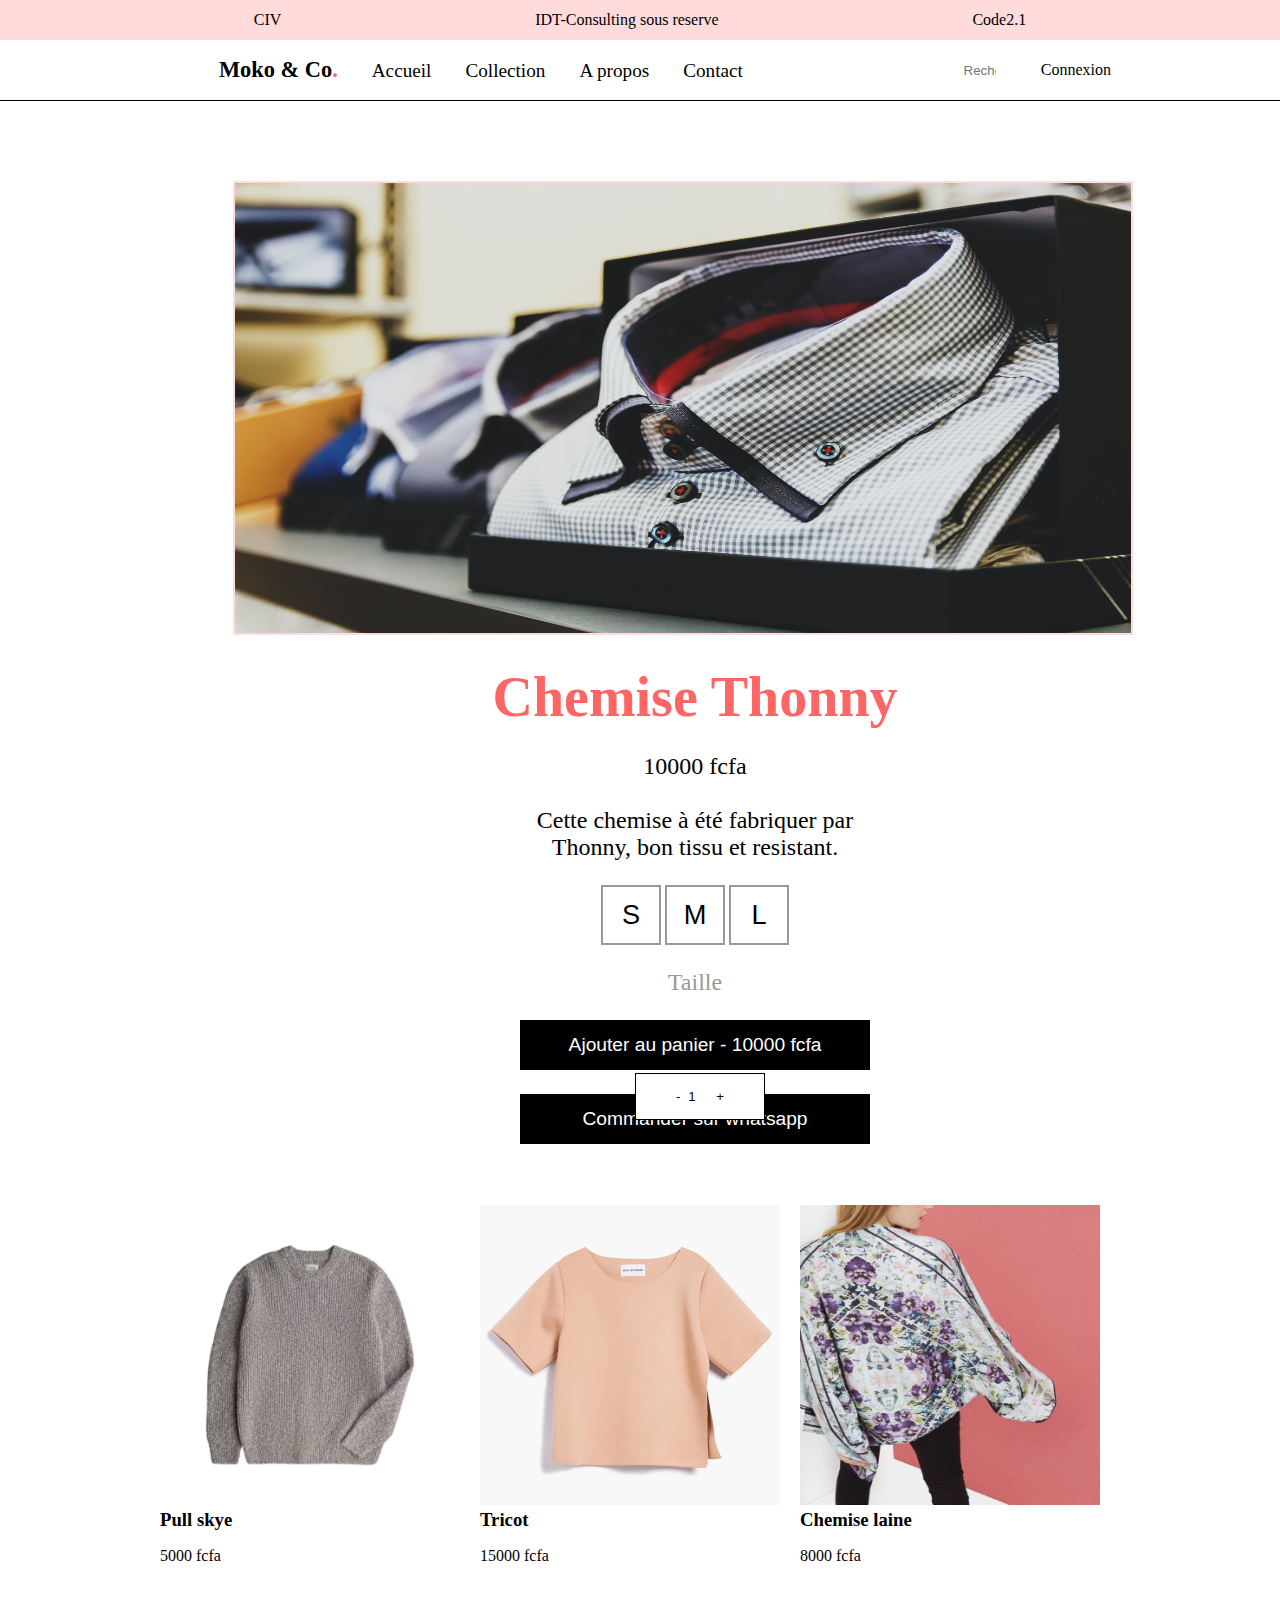
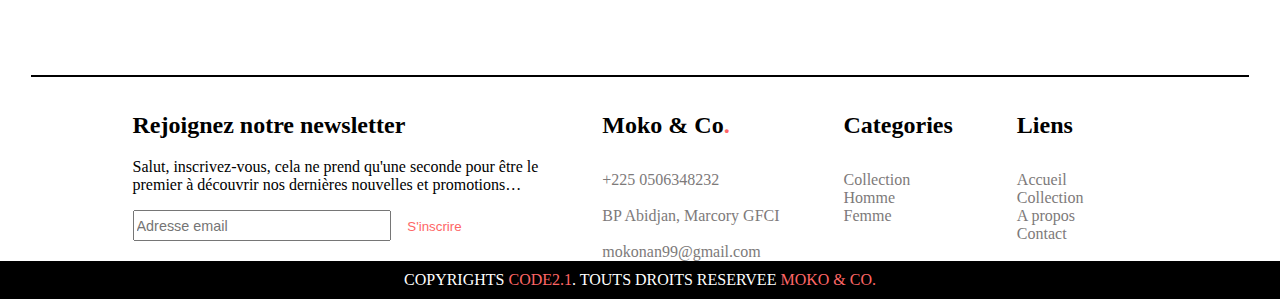
<file: HTML/details_.html>
<!DOCTYPE html>
<html lang="fr">
<head>
    <meta charset="UTF-8">
    <meta http-equiv="X-UA-Compatible" content="IE=edge">
    <meta name="viewport" content="width=device-width, initial-scale=1.0">
    <title>Détails - Moko & Co</title>

    <!-- lien css du style_principal -->
    <link rel="stylesheet" href="../CSS/style.css">

    <!-- liens header et footer -->
    <link rel="stylesheet" href="../CSS/heafoo.css">

    <!-- icons font-awesone -->
    <link rel="stylesheet" href="https://cdnjs.cloudflare.com/ajax/libs/font-awesome/6.3.0/css/all.min.css" integrity="sha512-SzlrxWUlpfuzQ+pcUCosxcglQRNAq/DZjVsC0lE40xsADsfeQoEypE+enwcOiGjk/bSuGGKHEyjSoQ1zVisanQ==" crossorigin="anonymous" referrerpolicy="no-referrer" />
</head>
<body>
    <!-- start navbar -->
    <header>
        <div class="top2top">
            <div>CIV</div>
            <div>IDT-Consulting sous reserve</div>
            <div>Code2.1</div>
        </div>
        <div class="top_header">
            <div class="bloc_menu">
                <ul class="menu">
                    <li><a href="../index.html" class="logo">Moko & Co<span style="color:rgba(254, 102, 102, 1);">.</span></a></li>
                    <li><a href="../index.html">Accueil</a></li>
                    <li><a href="collection.html">Collection</a></li>
                    <li><a href="apropos.html">A propos</a></li>
                    <li><a href="contact.html">Contact</a></li>
                </ul>    
            </div>
            <div class="bloc_right">
                <div>
                    <i class="fa fa-magnifying-glass"></i>
                    <input type="search" placeholder="Recherche">
                </div>
                <div>
                    <a href="login.html">Connexion</a>
                </div>
            </div>
        </div>
    </header>
    <!-- end navbar -->

    <section id="secDETaiPanier">
        <div class="top">
            <div class="image">
                <img src="../IMG/pexels-david-bartus-297933.jpg" alt="" width="100%" height="100%" object-fit="cover">
            </div>
            <div class="description">
                <h3 class="nomARt">Chemise Thonny</h3>
                <p>
                    <span class="static_price">10000</span> fcfa <br><br>
                    Cette chemise à été fabriquer par <br>
                    Thonny, bon tissu et resistant.
                </p>
                <button class="btnT">S</button>
                <button class="btnT">M</button>
                <button class="btnT">L</button>
                <p style="color:#999;">Taille</p>
                <p>
                    <a href="login.html"><button type="submit" class="btn-detail">Ajouter au panier - <span class="prix">10000</span> fcfa</button></a>                 
                    <span class="wrapperBtn">
                        <button class="minus" style="border:none;background:#fff;" onclick="decrementer()">-</button>
                        <input type="text" class="quantite" value="0" style="width: 20px;border:none;">
                        <button class="plus" style="border:none;background:#fff;" onclick="incrementer()">+</button>
                    </span>
                </p>
                <p><a href="login.html"><button type="submit" class="btn-detail">Commander sur whatsapp</button></a></p>
            </div>
        </div>
    </section>

    <section>
        <div class="card_imgPr">
            <div class="c">
                <img src="../IMG/Product_Image-removebg-preview.png" alt="" height="300" width="300" class="">
                <div style="text-align:left" class="elem">
                    <h3 class="TeT">Pull skye</h3>
                    <p> <span class="prixEle">5000</span> fcfa</p>
                </div>
            </div>
            <div class="c">
                <img src="../IMG/trico.webp" alt="" height="300" width="300" class="">
                <div style="text-align:left" class="elem">
                    <h3 class="TeT">Tricot</h3>
                    <p> <span class="prixEle">15000</span> fcfa</p>
                </div>
            </div>
            <div class="c">
                <img src="../IMG/lin_femmPr.jpeg" alt="" height="300" width="300" class="">
                <div style="text-align:left" class="elem">
                    <h3 class="TeT">Chemise laine</h3>
                    <p><span class="prixEle">8000</span> fcfa</p>
                </div>
            </div>
        </div>
    </section>

    <!-- trait de bas -->
    <div class="traifoo"></div>

    <!-- start footer -->
    <footer>
        <div class="top">
            <div class="fooHea footer-email-form">
                <h2>Rejoignez notre newsletter</h2>
                <p>Salut, inscrivez-vous, cela ne prend qu'une seconde pour être le <br> premier à découvrir nos dernières nouvelles et promotions…</p>
                <div>
                    <input type="email" placeholder="Adresse email" id="footer-email">
                    <a href="#"><input type="submit" value="S'inscrire" id="footer-email-btn"></a>
                </div>
                
            </div>
            <div class="fooHea footer2">
                <h2>Moko & Co<span style="color:rgba(254, 102, 102, 1);">.</span></h2>
                <a href="#"><i class="fa fa-phone"></i> +225 0506348232</a><br>
                <a href="#"><i class="fa fa-location-dot"></i> BP Abidjan, Marcory GFCI</a><br>
                <a href="#"><i class="fa fa-envelope"></i>  mokonan99@gmail.com</a>
            </div>
            <div class="fooHea footer3">
                <h2>Categories</h2>
                <a href="#">Collection</a>
                <a href="#">Homme</a>
                <a href="#">Femme</a>
            </div>
            <div class="fooHea footer4">
                <h2>Liens</h2>
                <a href="#">Accueil</a>
                <a href="collection.html">Collection</a>
                <a href="apropos.html">A propos</a>
                <a href="contact.html">Contact</a>
            </div>
        </div>
        <div class="top3top">
            <div>Copyrights <span style="color:rgba(254, 102, 102, 1);">Code2.1</span>. Touts droits reservee <span style="color:rgba(254, 102, 102, 1);">moko & cO.</span></div>
        </div>
    </footer>
    <!-- end footer -->

    <script>
        var data = 1
        document.querySelector('.quantite').value = data;

        function decrementer(){
            if ( document.querySelector('.quantite').value > 0 ){
                data = data - 1;
                document.querySelector('.quantite').value = data
                subTotal()
            }
        }

        function incrementer(){
            console.log("mokofuntion incrementer")
            data = data + 1;
            document.querySelector('.quantite').value = data
            subTotal()
        }
    
        // Somme totale
        function subTotal(){
            let prix = parseInt(document.querySelector(".static_price").innerText);
            let quantite = parseInt(document.querySelector(".quantite").value);
            let subT = eval(prix*quantite)

            console.log("le prix" + prix)
            console.log(" la quntité " + quantite)
            console.log(subT)

            document.querySelector(".prix").innerHTML = subT
        }
    </script>

    <script src="../JS/script.js"></script>
    <script src="../JS/panier.js"></script>
</body>
</html>
</file>
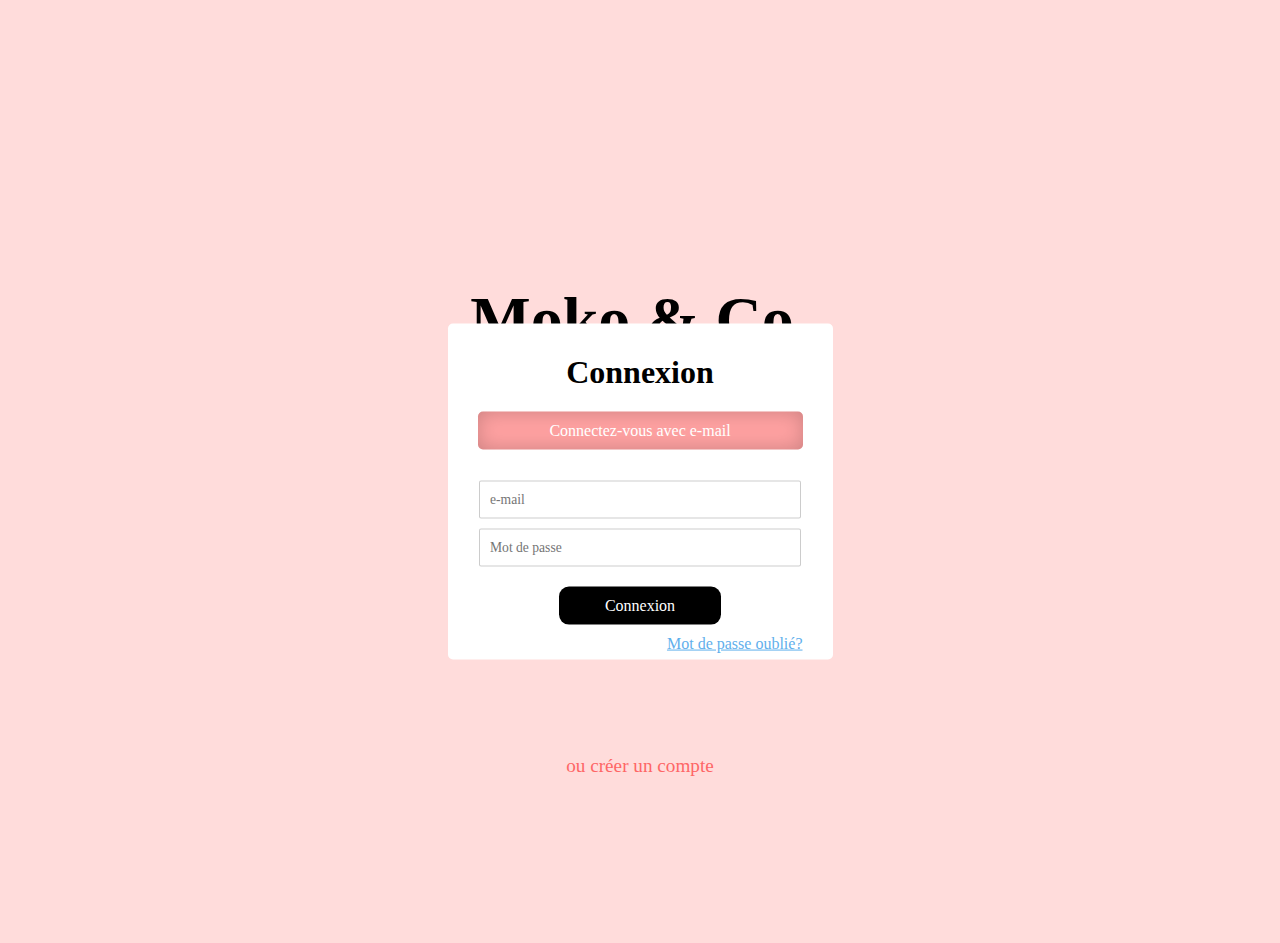
<file: HTML/login.html>
<!DOCTYPE html>
<html lang="fr">
<head>
    <meta charset="UTF-8">
    <meta http-equiv="X-UA-Compatible" content="IE=edge">
    <meta name="viewport" content="width=device-width, initial-scale=1.0">
    <title>Connexion - Moko & Co</title>
    <link rel="stylesheet" href="../CSS/form_.css">
</head>
<body>

    <div class="top_con">
        <a href="../index.html"><h1>Moko & Co<span style="color:rgba(254, 102, 102, 1);">.</span></h1></a>
    </div>
    <form class="login">
        <h1>Connexion</h1>
        <h4 id="erreur">Connectez-vous avec e-mail</h4>
        <input type="email" id="emailCon" name="email" placeholder="e-mail">
        <input type="password" id="motDePasseCon" name="motDePasse" placeholder="Mot de passe">
        <input type="submit" id="btnCon" value="Connexion"><br>
        <div class="lienOubl"><a href="">Mot de passe oublié?</a></div>
    </form>
    <div class="btn_con">
        <a href="signup.html"><p>ou créer un compte</p></a>
    </div>

    <script src="../JS/login.js"></script>
</body>
</html>
</file>
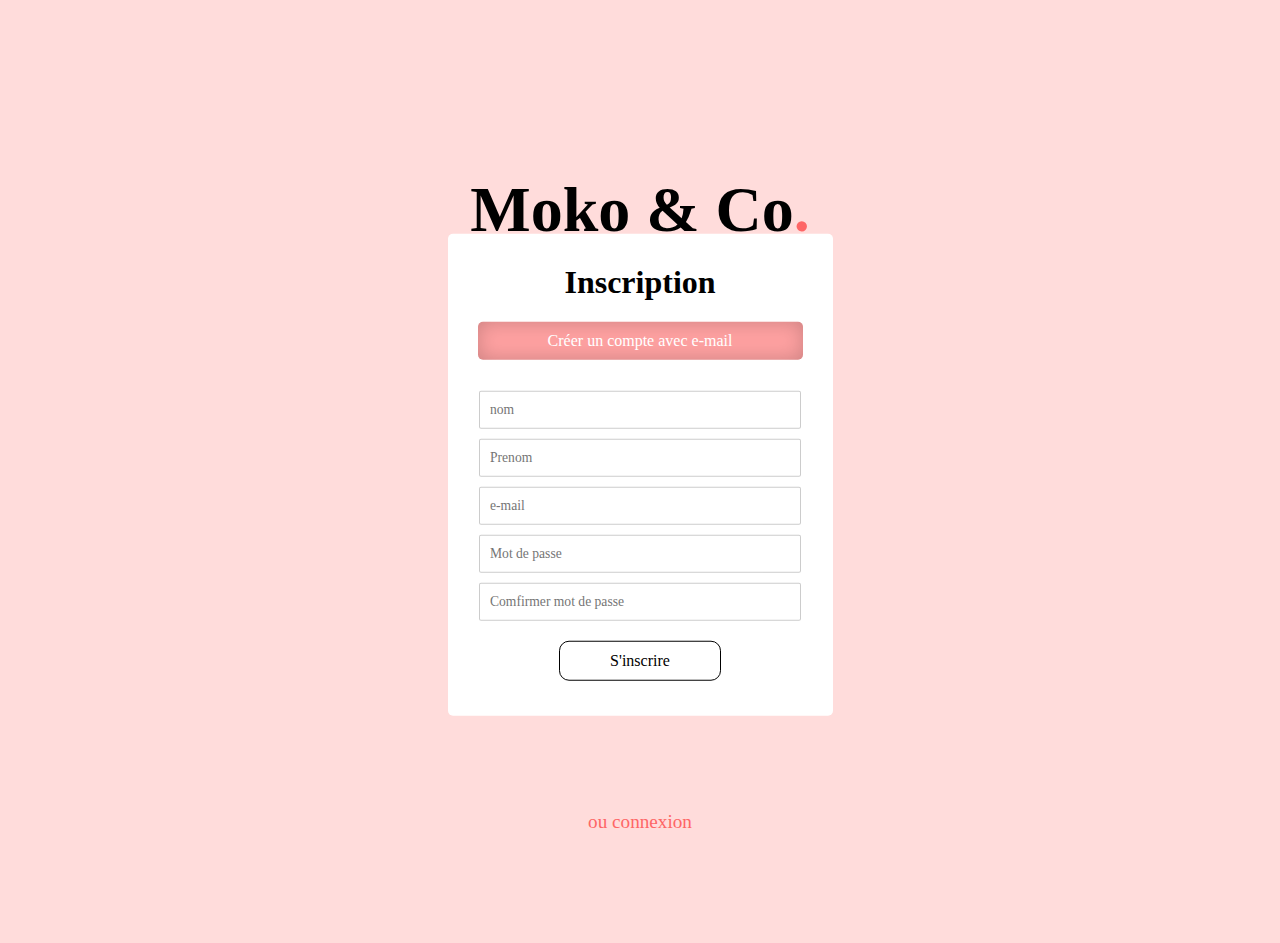
<file: HTML/signup.html>
<!DOCTYPE html>
<html lang="fr">
<head>
    <meta charset="UTF-8">
    <meta http-equiv="X-UA-Compatible" content="IE=edge">
    <meta name="viewport" content="width=device-width, initial-scale=1.0">
    <title>Inscription - Moko & Co</title>
    <link rel="stylesheet" href="../CSS/form_.css">
</head>
<body>
    <div class="top">
        <a href="../index.html"><h1>Moko & Co<span style="color:rgba(254, 102, 102, 1);">.</span></h1></a>
    </div>
    <form action="login.html" class="signup">
        <h1>Inscription</h1>
        <h4>Créer un compte avec e-mail</h4>
        <input type="text" id="nom" name="nom" placeholder="nom">
        <input type="text" id="prenom" name="prenom" placeholder="Prenom">
        <input type="email" id="email" name="email" placeholder="e-mail">
        <input type="password" id="motDePasse" name="motDePasse" placeholder="Mot de passe">
        <input type="password" id="confirmeMotDePasse" placeholder="Comfirmer mot de passe">
        <input type="submit" class="butIns" value="S'inscrire">
    </form>
    <div class="btn_ins">
        <a href="login.html"><p>ou connexion</p></a>
    </div>

    <script src="../JS/signup.js"></script>
</body>
</html>
</file>
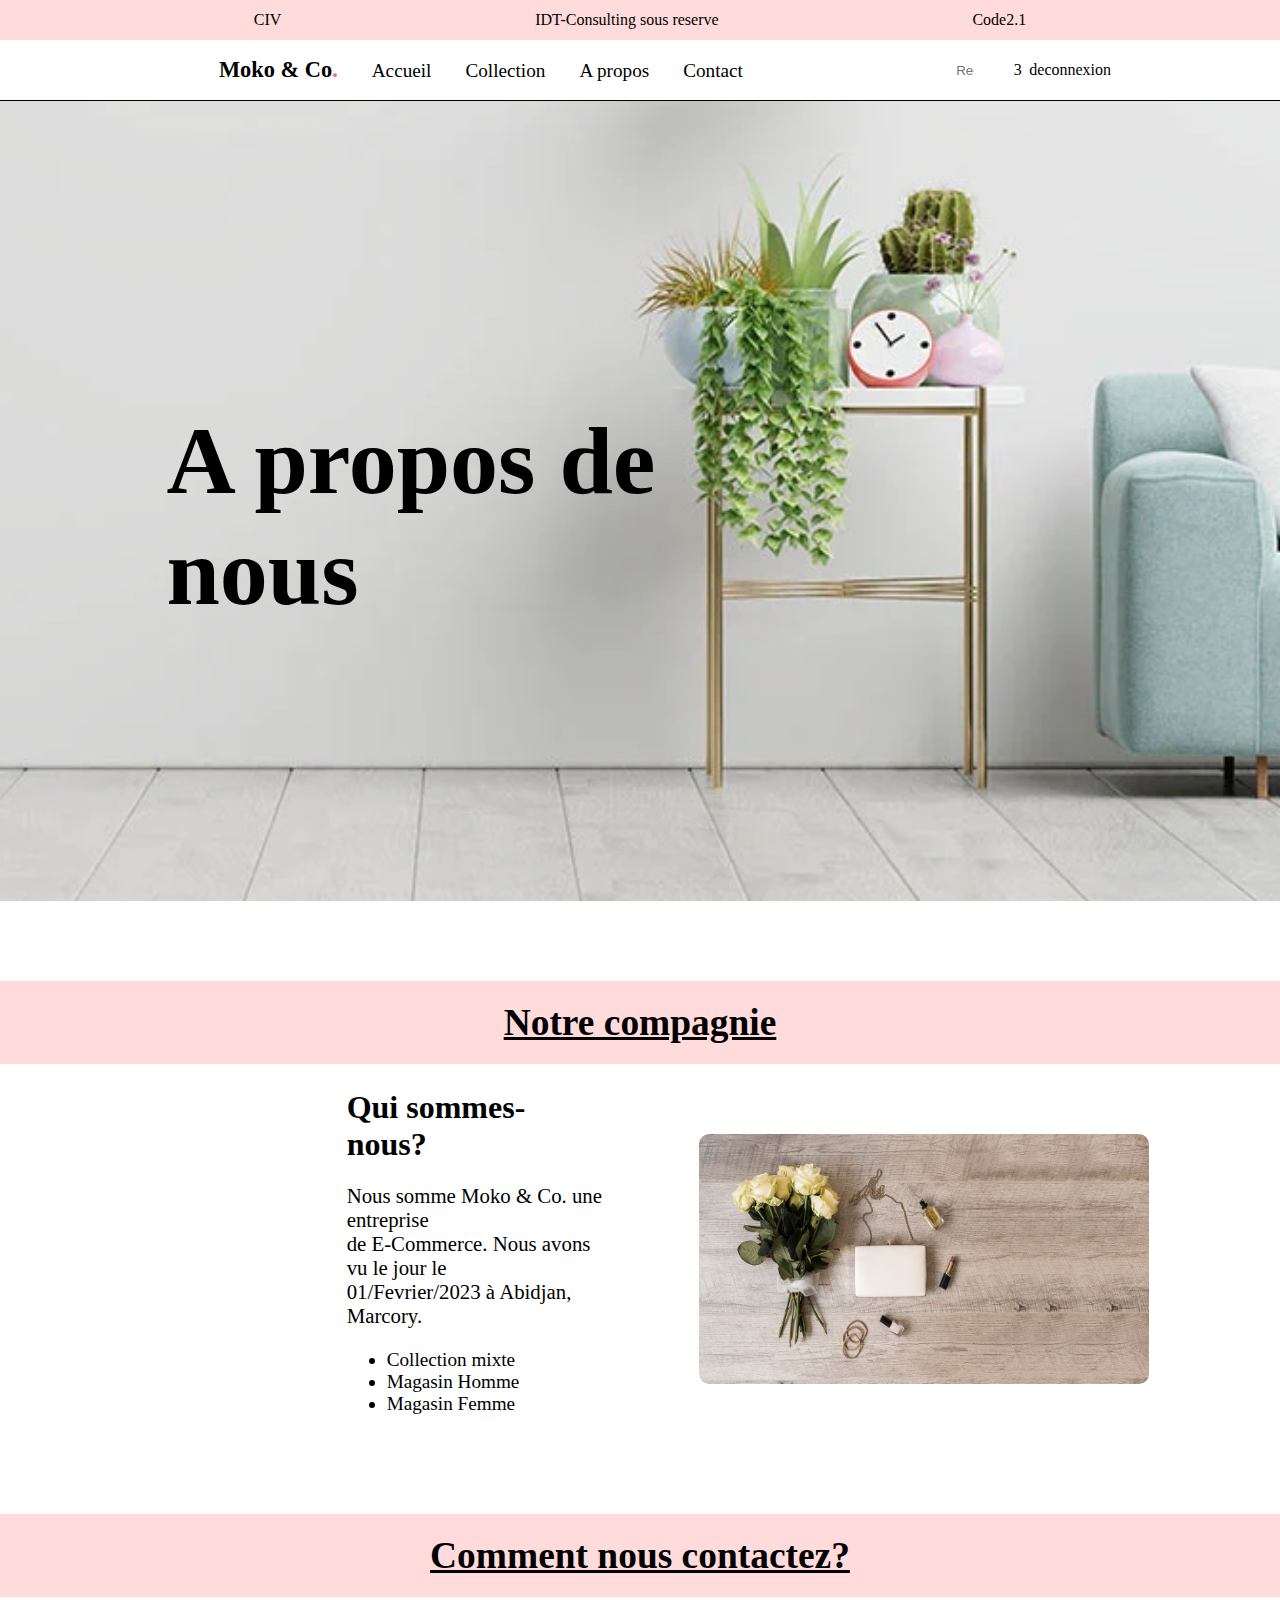
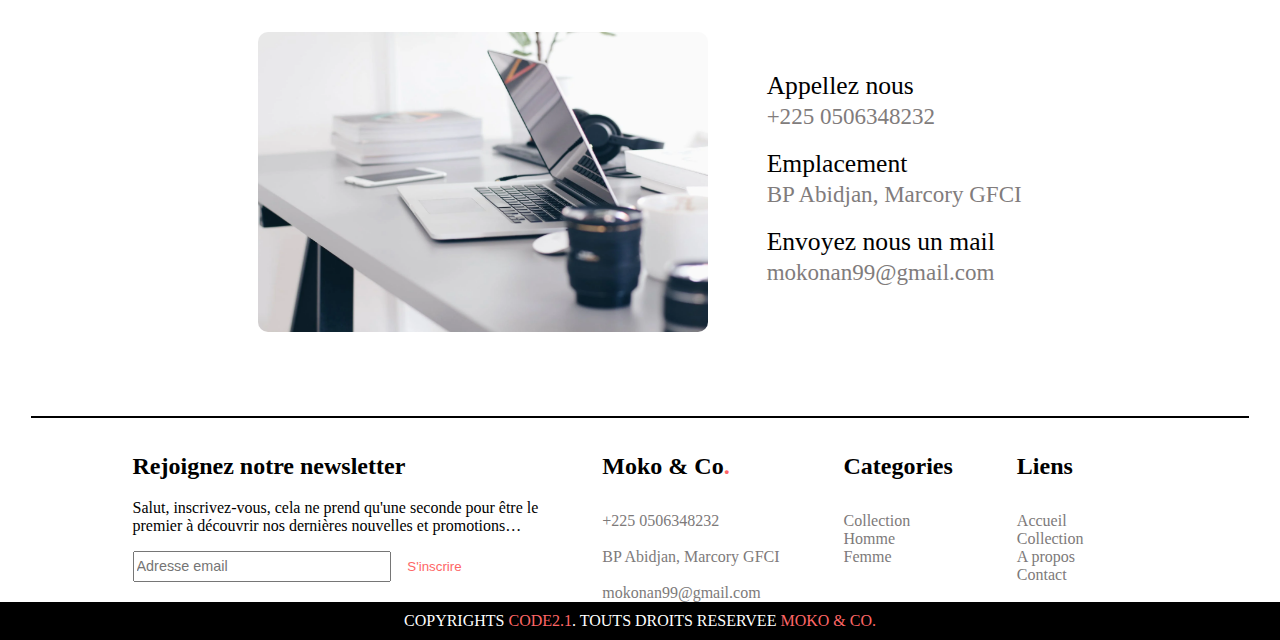
<file: UserHtml/aproposCon.html>
<!DOCTYPE html>
<html lang="fr">
<head>
    <meta charset="UTF-8">
    <meta http-equiv="X-UA-Compatible" content="IE=edge">
    <meta name="viewport" content="width=device-width, initial-scale=1.0">
    <title>A propos - Moko& Co</title>

    <!-- lien css du style_principal -->
    <link rel="stylesheet" href="../CSS/style.css">

    <!-- liens header et footer -->
    <link rel="stylesheet" href="../CSS/heafoo.css">

    <!-- icons font-awesone -->
    <link rel="stylesheet" href="https://cdnjs.cloudflare.com/ajax/libs/font-awesome/6.3.0/css/all.min.css" integrity="sha512-SzlrxWUlpfuzQ+pcUCosxcglQRNAq/DZjVsC0lE40xsADsfeQoEypE+enwcOiGjk/bSuGGKHEyjSoQ1zVisanQ==" crossorigin="anonymous" referrerpolicy="no-referrer" />
</head>
<body>


    <!-- start navbar -->
    <header>
        <div class="top2top">
            <div>CIV</div>
            <div>IDT-Consulting sous reserve</div>
            <div>Code2.1</div>
        </div>
        <div class="top_header">
            <div class="bloc_menu">
                <ul class="menu">
                    <li><a href="indexCon.html" class="logo">Moko & Co<span style="color:rgba(254, 102, 102, 1);">.</span></a></li>
                    <li><a href="indexCon.html">Accueil</a></li>
                    <li><a href="collectionCon.html">Collection</a></li>
                    <li><a href="#">A propos</a></li>
                    <li><a href="contactCon.html">Contact</a></li>
                </ul>    
            </div>
            <div class="bloc_right">
                <div style="width:64%">
                    <i class="fa fa-magnifying-glass"></i>
                    <input type="search" placeholder="Recherche">
                </div>
                <div style="width:12%">
                    <a href="panierCon.html"><i class="fa fa-cart-shopping"></i></a> <span style="color:#000;">3</span>
                </div>
                <div>
                    <a href="../index.html">deconnexion</a>
                </div>
            </div>
        </div>
        <div class="headerpropos">
            <div class="contenu">
                <h2>A propos de nous</h2>
            </div>
        </div>
    </header>
    <!-- end navbar -->

    <!-- start section compagnie -->
    <section id="blocCompagne">
        <div class="titre">
            <h3>Notre compagnie</h3>
        </div>
        <div class="contenu">
            <div class="sous-contenu">
                <h4>Qui sommes-nous?</h4>
                <p>
                    Nous somme Moko & Co. une entreprise <br> de E-Commerce. Nous avons vu le jour le <br>
                    01/Fevrier/2023 à Abidjan, Marcory.
                </p>
                <ul style="font-size:1.2em;">
                    <li>Collection mixte</li>
                    <li>Magasin Homme</li>
                    <li>Magasin Femme</li>
                </ul>
            </div>
            <div class="imgAcol">
                <img src="../IMG/about5.jpg" alt="">
            </div>
        </div>
    </section>
    <!-- end section compagnie -->

    <!-- start section contact -->
    <section id="blocContact">
        <div class="titre">
            <h3>Comment nous contactez?</h3>
        </div>
        <div class="contenu">
            <div class="imgAcol">
                <img src="../IMG/image 7.png" alt="">
            </div>
            <div class="sous-contenu">
                <a href="#"><i class="fa fa-phone"></i> Appellez nous <br> <span style="color:#817c7c; font-size:0.9em;">+225 0506348232</span></a><br><br>
                <a href="#"><i class="fa fa-location-dot"></i> Emplacement <br> <span style="color:#817c7c; font-size:0.9em;"> BP Abidjan, Marcory GFCI</span></a><br><br>
                <a href="#"><i class="fa fa-envelope"></i> Envoyez nous un mail <br> <span style="color:#817c7c; font-size:0.9em;"> mokonan99@gmail.com</span></a>
            </div>
        </div>
    </section>
    <!-- end section contact -->

    <!-- trait de bas -->
    <div class="traifoo"></div>

    <!-- start footer -->
    <footer>
        <div class="top">
            <div class="fooHea footer-email-form">
                <h2>Rejoignez notre newsletter</h2>
                <p>Salut, inscrivez-vous, cela ne prend qu'une seconde pour être le <br> premier à découvrir nos dernières nouvelles et promotions…</p>
                <div>
                    <input type="email" placeholder="Adresse email" id="footer-email">
                    <a href="#"><input type="submit" value="S'inscrire" id="footer-email-btn"></a>
                </div>
                
            </div>
            <div class="fooHea footer2">
                <h2>Moko & Co<span style="color:rgba(254, 102, 102, 1);">.</span></h2>
                <a href="#"><i class="fa fa-phone"></i> +225 0506348232</a><br>
                <a href="#"><i class="fa fa-location-dot"></i> BP Abidjan, Marcory GFCI</a><br>
                <a href="#"><i class="fa fa-envelope"></i>  mokonan99@gmail.com</a>
            </div>
            <div class="fooHea footer3">
                <h2>Categories</h2>
                <a href="#">Collection</a>
                <a href="#">Homme</a>
                <a href="#">Femme</a>
            </div>
            <div class="fooHea footer4">
                <h2>Liens</h2>
                <a href="indexCon.html">Accueil</a>
                <a href="collectionCon.html">Collection</a>
                <a href="#">A propos</a>
                <a href="contactCon.html">Contact</a>
            </div>
        </div>
        <div class="top3top">
            <div>Copyrights <span style="color:rgba(254, 102, 102, 1);">Code2.1</span>. Touts droits reservee <span style="color:rgba(254, 102, 102, 1);">moko & cO.</span></div>
        </div>
    </footer>
    <!-- end footer -->
    
</body>
</html>
</file>
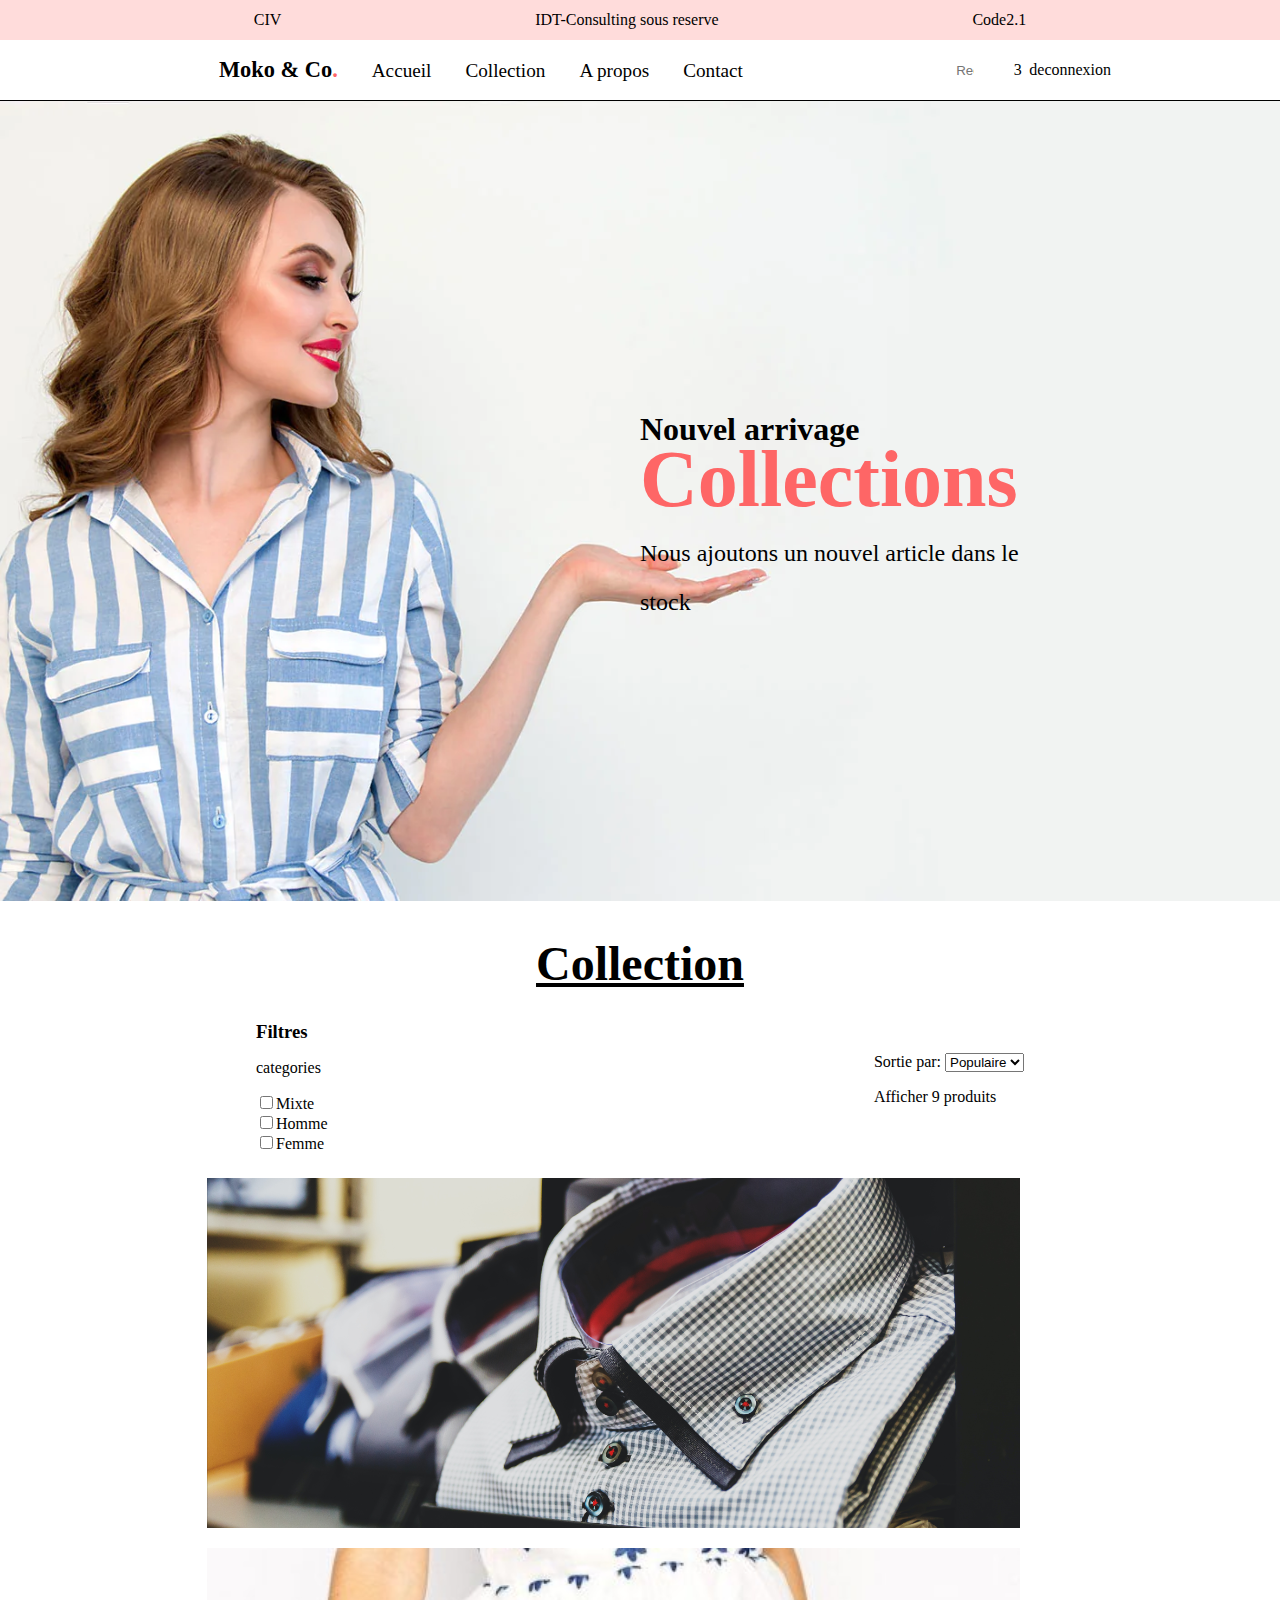
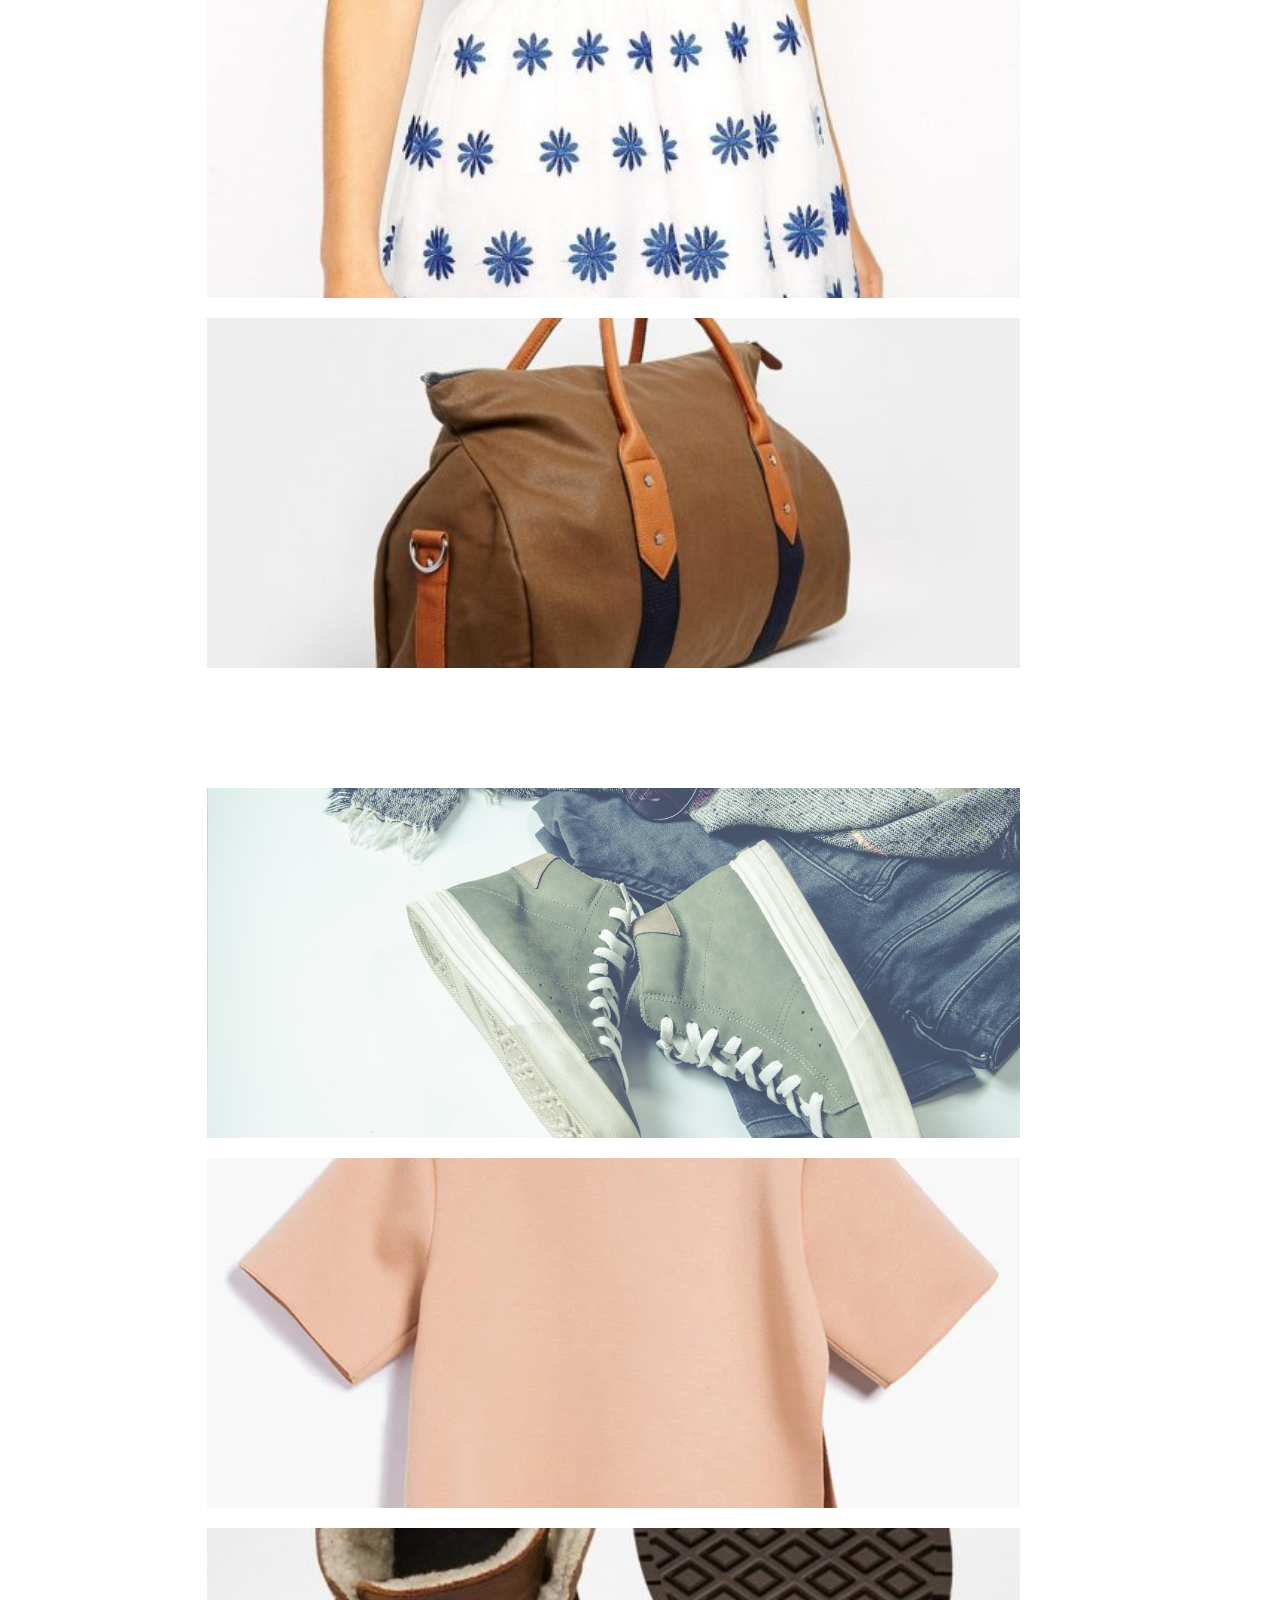
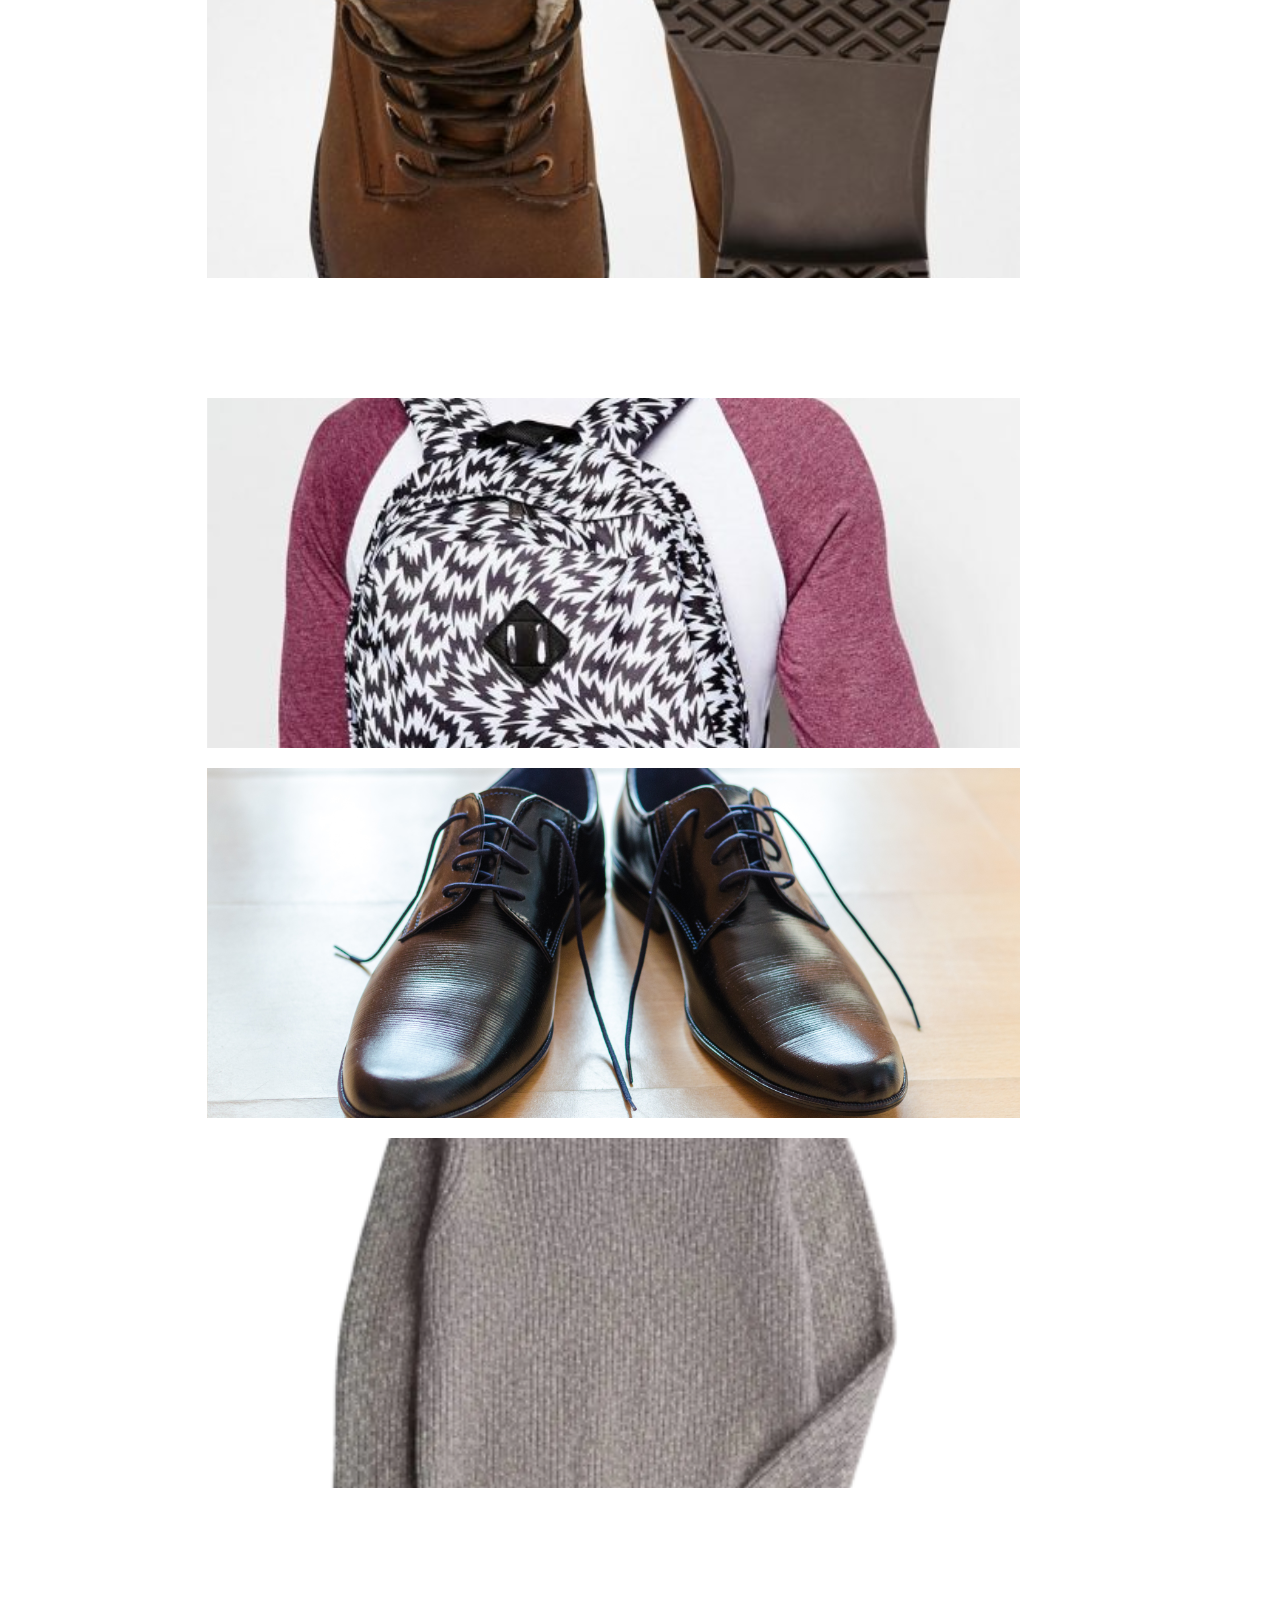
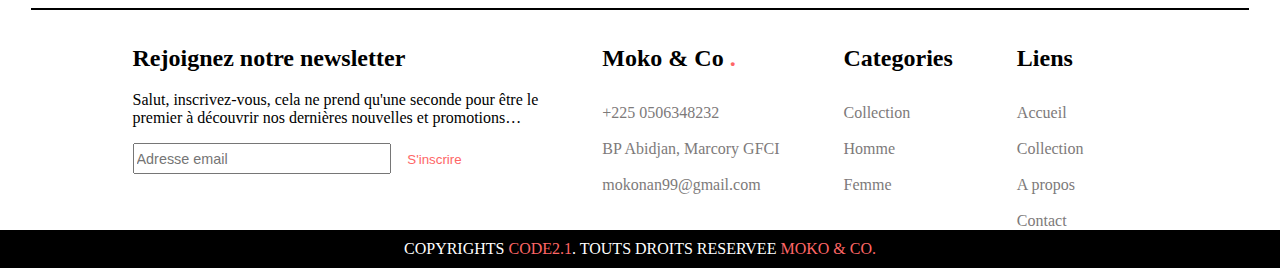
<file: UserHtml/collectionCon.html>
<!DOCTYPE html>
<html lang="fr">
<head>
    <meta charset="UTF-8">
    <meta http-equiv="X-UA-Compatible" content="IE=edge">
    <meta name="viewport" content="width=device-width, initial-scale=1.0">
    <title>Collection - Moko & Co</title>

    <!-- lien css du style_principal -->
    <link rel="stylesheet" href="../CSS/style.css">

    <!-- liens header et footer -->
    <link rel="stylesheet" href="../CSS/heafoo.css">

    <!-- icons font-awesone -->
    <link rel="stylesheet" href="https://cdnjs.cloudflare.com/ajax/libs/font-awesome/6.3.0/css/all.min.css" integrity="sha512-SzlrxWUlpfuzQ+pcUCosxcglQRNAq/DZjVsC0lE40xsADsfeQoEypE+enwcOiGjk/bSuGGKHEyjSoQ1zVisanQ==" crossorigin="anonymous" referrerpolicy="no-referrer" />
</head>
<body>
    <!-- start header -->
    <header>
        <div class="top2top">
            <div>CIV</div>
            <div>IDT-Consulting sous reserve</div>
            <div>Code2.1</div>
        </div>
        <div class="top_header">
            <div class="bloc_menu">
                <ul class="menu">
                    <li><a href="#" class="logo">Moko & Co<span style="color:rgba(254, 102, 102, 1);">.</span></a></li>
                    <li><a href="indexCon.html">Accueil</a></li>
                    <li><a href="#">Collection</a></li>
                    <li><a href="aproposCon.html">A propos</a></li>
                    <li><a href="contactCon.html">Contact</a></li>
                </ul>   
            </div>
            <div class="bloc_right">
                <div style="width:64%">
                    <i class="fa fa-magnifying-glass"></i>
                    <input type="search" placeholder="Recherche">
                </div>
                <div style="width:12%">
                    <a href="panierCon.html"><i class="fa fa-cart-shopping"></i></a> <span style="color:#000;">3</span>
                </div>
                <div>
                    <a href="../index.html">deconnexion</a>
                </div>
            </div>
        </div>
        <div class="headerlocal_collec">
            <div class="contenu">
                <h3 style="font-size:2em;">Nouvel arrivage</h3>
                <h1 style="color:rgba(254, 102, 102, 1);font-size:5em;">Collections</h1>
                <p style="font-size:1.5em;">Nous ajoutons un nouvel article dans le stock</p>
            </div>
        </div>
    </header>
    <!-- end header -->

    <section id="sectionCol">
        <div class="titre">
            <h2>Collection</h2>
        </div>
        <div class="bloc_filtre">
            <div class="left">
                <h3>Filtres</h3>
                <p>categories</p>
                <form action="">
                    <input type="checkbox"><label>Mixte</label><br>
                    <input type="checkbox"><label>Homme</label><br>
                    <input type="checkbox"><label>Femme</label>
                </form>
            </div>
            <div class="right">
                <div>
                    <form>
                        <label for="cars">Sortie par:</label>
                        <select id="cars" name="cars">
                          <option>Populaire</option>
                          <option>Recent</option>
                          <option>Solde</option>
                          <option>Code</option>
                        </select>
                        <p>Afficher 9 produits</p>
                    </form>
                </div>
            </div>
        </div>
        <div class="images">
            <div>
                <div class="card_imgPr">
                    <div class="c">
                        <div class="mo co1">
                        </div>
                        <div class="pied_card">
                            <div style="text-align:left; margin-left: -90px;">
                                <h3><a href="details_Con.html" style="color: #000;">Chemise</a></h3>
                                <p>15000 fcfa</p>
                            </div>
                            <div>
                                <a href="details_Con.html"><i class="fa fa-cart-shopping"></i></a>
                            </div>
                        </div>
                    </div>
                    <div class="c">
                        <div class="mo co2">
                        </div>
                        <div class="pied_card">
                            <div style="text-align:left; margin-left: -90px;">
                                <h3><a href="details_Con.html" style="color: #000;">Robe princesse</a></h3>
                                <p>15000 fcfa</p>
                            </div>
                            <div>
                                <a href="details_Con.html"><i class="fa fa-cart-shopping"></i></a>
                            </div>
                        </div>
                    </div>
                    <div class="c">
                        <div class="mo co3">
                        </div>
                        <div class="pied_card">
                            <div style="text-align:left; margin-left: -90px;">
                                <h3><a href="details_Con.html" style="color: #000;">Sac de voyage</a></h3>
                                <p>25000 fcfa</p>
                            </div>
                            <div>
                                <a href="details_Con.html"><i class="fa fa-cart-shopping"></i></a>
                            </div>
                        </div>
                    </div>
                </div>
            </div>
            <div>
                <div class="card_imgPr">
                    <div class="c">
                        <div class="mo co4">
                        </div>
                        <div class="pied_card">
                            <div style="text-align:left; margin-left: -90px;">
                                <h3><a href="details_Con.html" style="color: #000;">Paire de grêpe</a></h3>
                                <p>25000 fcfa</p>
                            </div>
                            <div>
                                <a href="details_Con.html"><i class="fa fa-cart-shopping"></i></a>
                            </div>
                        </div>
                    </div>
                    <div class="c">
                        <div class="mo co5">
                        </div>
                        <div class="pied_card">
                            <div style="text-align:left; margin-left: -90px;">
                                <h3><a href="details_Con.html" style="color: #000;">Tricot</a></h3>
                                <p>3000 fcfa</p>
                            </div>
                            <div>
                                <a href="details_Con.html"><i class="fa fa-cart-shopping"></i></a>
                            </div>
                        </div>
                    </div>
                    <div class="c">
                        <div class="mo co6">
                        </div>
                        <div class="pied_card">
                            <div style="text-align:left; margin-left: -90px;">
                                <h3><a href="details_Con.html" style="color: #000;">Botte en cuir</a></h3>
                                <p>25000 fcfa</p>
                            </div>
                            <div>
                                <a href="details_Con.html"><i class="fa fa-cart-shopping"></i></a>
                            </div>
                        </div>
                    </div>
                </div>
            </div>
            <div>
                <div class="card_imgPr">
                    <div class="c">
                        <div class="mo co7">
                        </div>
                        <div class="pied_card">
                            <div style="text-align:left; margin-left: -90px;">
                                <h3><a href="details_Con.html" style="color: #000;">Sac à dos</a></h3>
                                <p>5000 fcfa</p>
                            </div>
                            <div>
                                <a href="details_Con.html"><i class="fa fa-cart-shopping"></i></a>
                            </div>
                        </div>
                    </div>
                    <div class="c">
                        <div class="mo co8">
                        </div>
                        <div class="pied_card">
                            <div style="text-align:left; margin-left: -90px;">
                                <h3><a href="details_Con.html" style="color: #000;">Soulier</a></h3>
                                <p>35000 fcfa</p>
                            </div>
                            <div>
                                <a href="details_Con.html"><i class="fa fa-cart-shopping"></i></a>
                            </div>
                        </div>
                    </div>
                    <div class="c">
                        <div class="mo co9">
                        </div>
                        <div class="pied_card">
                            <div style="text-align:left; margin-left: -90px;">
                                <h3><a href="details_Con.html" style="color: #000;">Pull Gris</a></h3>
                                <p>8000 fcfa</p>
                            </div>
                            <div>
                                <a href="details_Con.html"><i class="fa fa-cart-shopping"></i></a>
                            </div>
                        </div>
                    </div>
                </div>
            </div>
        </div>
    </section>

    <!-- trait de bas -->
    <div class="traifoo"></div>

    <!-- start footer -->
    <footer>
        <div class="top">
            <div class="fooHea footer-email-form">
                <h2>Rejoignez notre newsletter</h2>
                <p>Salut, inscrivez-vous, cela ne prend qu'une seconde pour être le <br> premier à découvrir nos dernières nouvelles et promotions…</p>
                <div>
                    <input type="email" placeholder="Adresse email" id="footer-email">
                    <a href="#"><input type="submit" value="S'inscrire" id="footer-email-btn"></a>
                </div>
                
            </div>
            <div class="fooHea footer2">
                <h2>Moko & Co <span style="color:rgba(254, 102, 102, 1);">.</span></h2>
                <a href="#"><i class="fa fa-phone"></i> +225 0506348232</a><br>
                <a href="#"><i class="fa fa-location-dot"></i> BP Abidjan, Marcory GFCI</a><br>
                <a href="#"><i class="fa fa-envelope"></i>  mokonan99@gmail.com</a>
            </div>
            <div class="fooHea footer3">
                <h2>Categories</h2>
                <a href="#">Collection</a><br>
                <a href="#">Homme</a><br>
                <a href="#">Femme</a>
            </div>
            <div class="fooHea footer4">
                <h2>Liens</h2>
                <a href="../index.html">Accueil</a><br>
                <a href="#">Collection</a><br>
                <a href="apropos.html">A propos</a><br>
                <a href="contact.html">Contact</a>
            </div>
        </div>
        <div class="top3top">
            <div>Copyrights <span style="color:rgba(254, 102, 102, 1);">Code2.1</span>. Touts droits reservee <span style="color:rgba(254, 102, 102, 1);">moko & cO.</span></div>
        </div>
    </footer>
    <!-- end footer -->
</body>
</html>
</file>
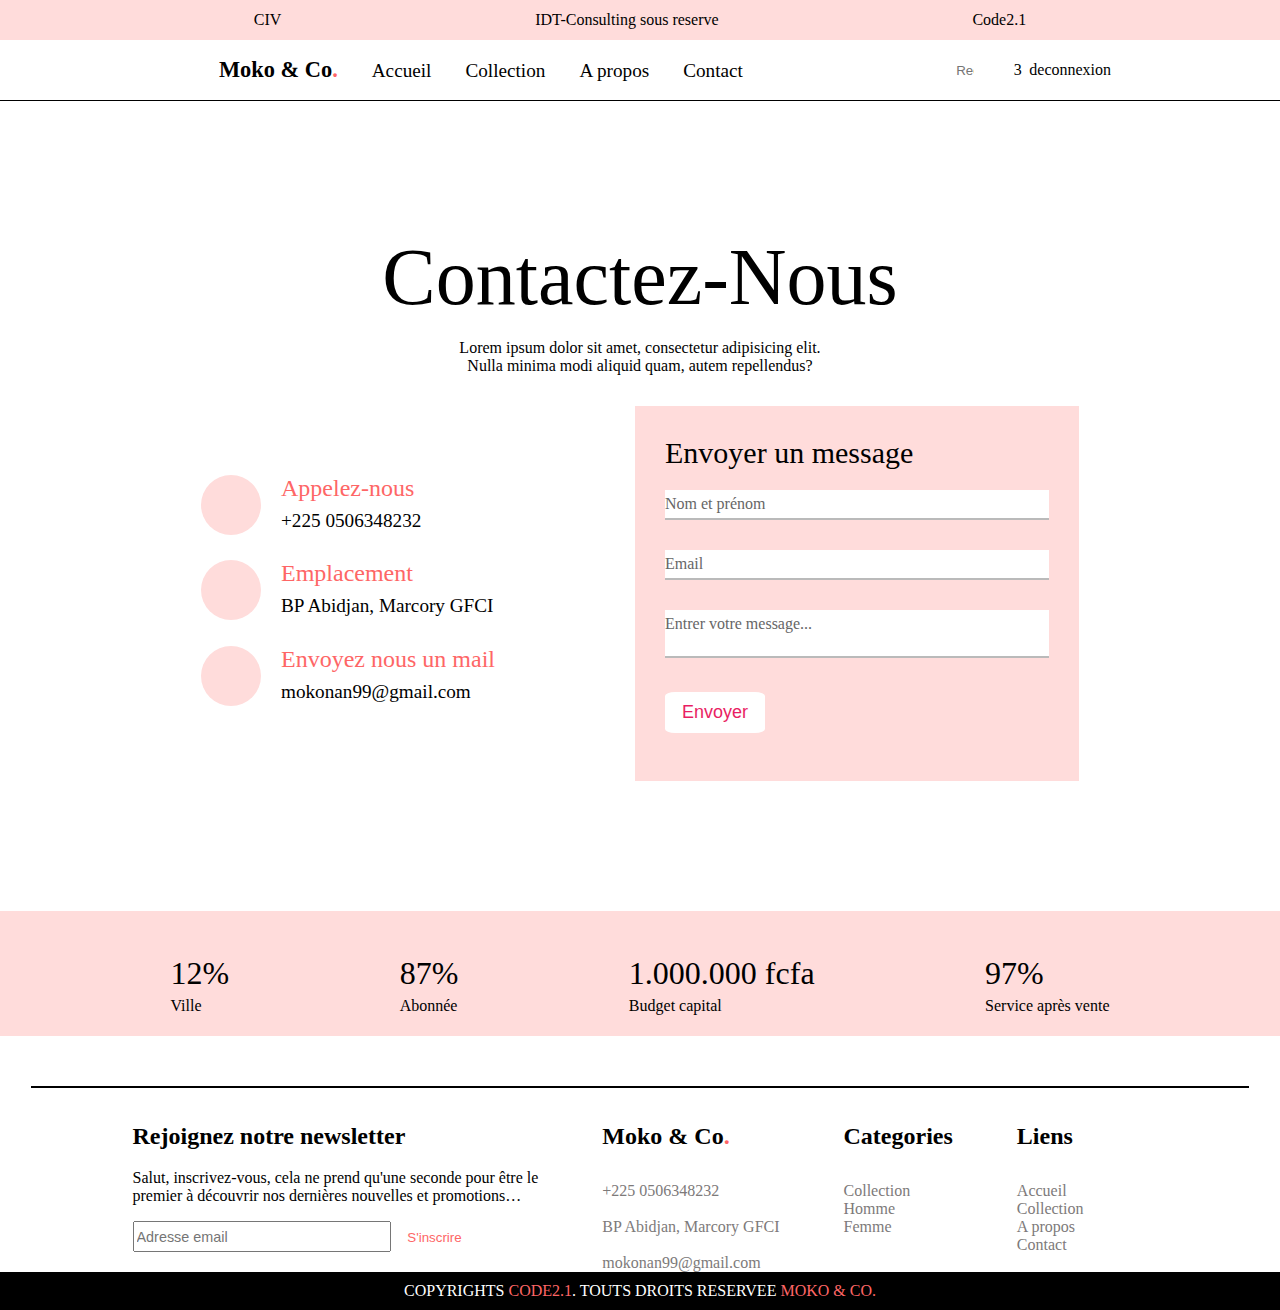
<file: UserHtml/contactCon.html>
<!DOCTYPE html>
<html lang="fr">
<head>
    <meta charset="UTF-8">
    <meta http-equiv="X-UA-Compatible" content="IE=edge">
    <meta name="viewport" content="width=device-width, initial-scale=1.0">
    <title>Contact - Moko & Co</title>

    <!-- lien css du style_principal -->
    <link rel="stylesheet" href="../CSS/style.css">

    <!-- liens header et footer -->
    <link rel="stylesheet" href="../CSS/heafoo.css">

    <!-- icons font-awesone -->
    <link rel="stylesheet" href="https://cdnjs.cloudflare.com/ajax/libs/font-awesome/6.3.0/css/all.min.css" integrity="sha512-SzlrxWUlpfuzQ+pcUCosxcglQRNAq/DZjVsC0lE40xsADsfeQoEypE+enwcOiGjk/bSuGGKHEyjSoQ1zVisanQ==" crossorigin="anonymous" referrerpolicy="no-referrer" />
</head>
<body>
    <!-- start navbar -->
    <header>
        <div class="top2top">
            <div>CIV</div>
            <div>IDT-Consulting sous reserve</div>
            <div>Code2.1</div>
        </div>
        <div class="top_header">
            <div class="bloc_menu">
                <ul class="menu">
                    <li><a href="indexCon.html" class="logo">Moko & Co<span style="color:rgba(254, 102, 102, 1);">.</span></a></li>
                    <li><a href="indexCon.html">Accueil</a></li>
                    <li><a href="collectionCon.html">Collection</a></li>
                    <li><a href="aproposCon.html">A propos</a></li>
                    <li><a href="#">Contact</a></li>
                </ul>    
            </div>
            <div class="bloc_right">
                <div style="width:64%">
                    <i class="fa fa-magnifying-glass"></i>
                    <input type="search" placeholder="Recherche">
                </div>
                <div style="width:12%">
                    <a href="panierCon.html"><i class="fa fa-cart-shopping"></i></a> <span style="color:#000;">3</span>
                </div>
                <div>
                    <a href="../index.html">deconnexion</a>
                </div>
            </div>
        </div>
    </header>
    <!-- end navbar -->

    <!-- start section form contact -->
    <section id="contact">
        <div class="content">
            <h2>Contactez-Nous</h2>
            <p>
                Lorem ipsum dolor sit amet, consectetur adipisicing elit. <br>
                Nulla minima modi aliquid quam, autem repellendus?
            </p>
        </div>
        <div class="container">
            <div class="contactInfo">
                <div class="box">
                    <div class="icon"><i class="fa fa-phone"></i></div>
                    <div class="text">
                        <h3>Appelez-nous</h3>
                        <p>+225 0506348232</p>
                    </div>
                </div>
                <div class="box">
                    <div class="icon"><i class="fa fa-location-dot"></i></div>
                    <div class="text">
                        <h3>Emplacement</h3>
                        <p>BP Abidjan, Marcory GFCI</p>
                    </div>
                </div>
                <div class="box">
                    <div class="icon"><i class="fa fa-envelope"></i></div>
                    <div class="text">
                        <h3>Envoyez nous un mail</h3>
                        <p>mokonan99@gmail.com</p>
                    </div>
                </div>
            </div>
            <div class="contactForm">
                <form>
                    <h2>Envoyer un message</h2>
                    <div class="inputBox">
                        <input type="text" name="nomComplet" required="required">
                        <span>Nom et prénom</span>
                    </div>
                    <div class="inputBox">
                        <input type="email" name="email" required="required">
                        <span>Email</span>
                    </div>
                    <div class="inputBox">
                        <textarea name="textFormulaire" required="required"></textarea>
                        <span>Entrer votre message...</span>
                    </div>
                    <div class="inputBox">
                        <input type="submit" value="Envoyer">
                    </div>
                </form>
            </div>
        </div>
    </section>
    <!-- end section form contact -->

    
    <div class="lesinfo">
        <div>
            <p>12%</p> <br> <span>Ville</span> 
        </div>
        <div>
            <p>87%</p> <br> <span>Abonnée</span> 
        </div>
        <div>
            <p>1.000.000 fcfa</p> <br> <span>Budget capital</span> 
        </div>
        <div>
            <p>97%</p> <br> <span>Service après vente</span> 
        </div>
    </div>

    <!-- trait de bas -->
    <div class="traifoo"></div>

    <!-- start footer -->
    <footer>
        <div class="top">
            <div class="fooHea footer-email-form">
                <h2>Rejoignez notre newsletter</h2>
                <p>Salut, inscrivez-vous, cela ne prend qu'une seconde pour être le <br> premier à découvrir nos dernières nouvelles et promotions…</p>
                <div>
                    <input type="email" placeholder="Adresse email" id="footer-email">
                    <a href="#"><input type="submit" value="S'inscrire" id="footer-email-btn"></a>
                </div>
                
            </div>
            <div class="fooHea footer2">
                <h2>Moko & Co<span style="color:rgba(254, 102, 102, 1);">.</span></h2>
                <a href="#"><i class="fa fa-phone"></i> +225 0506348232</a><br>
                <a href="#"><i class="fa fa-location-dot"></i> BP Abidjan, Marcory GFCI</a><br>
                <a href="#"><i class="fa fa-envelope"></i>  mokonan99@gmail.com</a>
            </div>
            <div class="fooHea footer3">
                <h2>Categories</h2>
                <a href="#">Collection</a>
                <a href="#">Homme</a>
                <a href="#">Femme</a>
            </div>
            <div class="fooHea footer4">
                <h2>Liens</h2>
                <a href="indexCon.html">Accueil</a>
                <a href="collectionCon.html">Collection</a>
                <a href="aproposCon.html">A propos</a>
                <a href="#">Contact</a>
            </div>
        </div>
        <div class="top3top">
            <div>Copyrights <span style="color:rgba(254, 102, 102, 1);">Code2.1</span>. Touts droits reservee <span style="color:rgba(254, 102, 102, 1);">moko & cO.</span></div>
        </div>
    </footer>
    <!-- end footer -->

    <script src="../JS/script.js"></script>
</body>
</html>
</file>
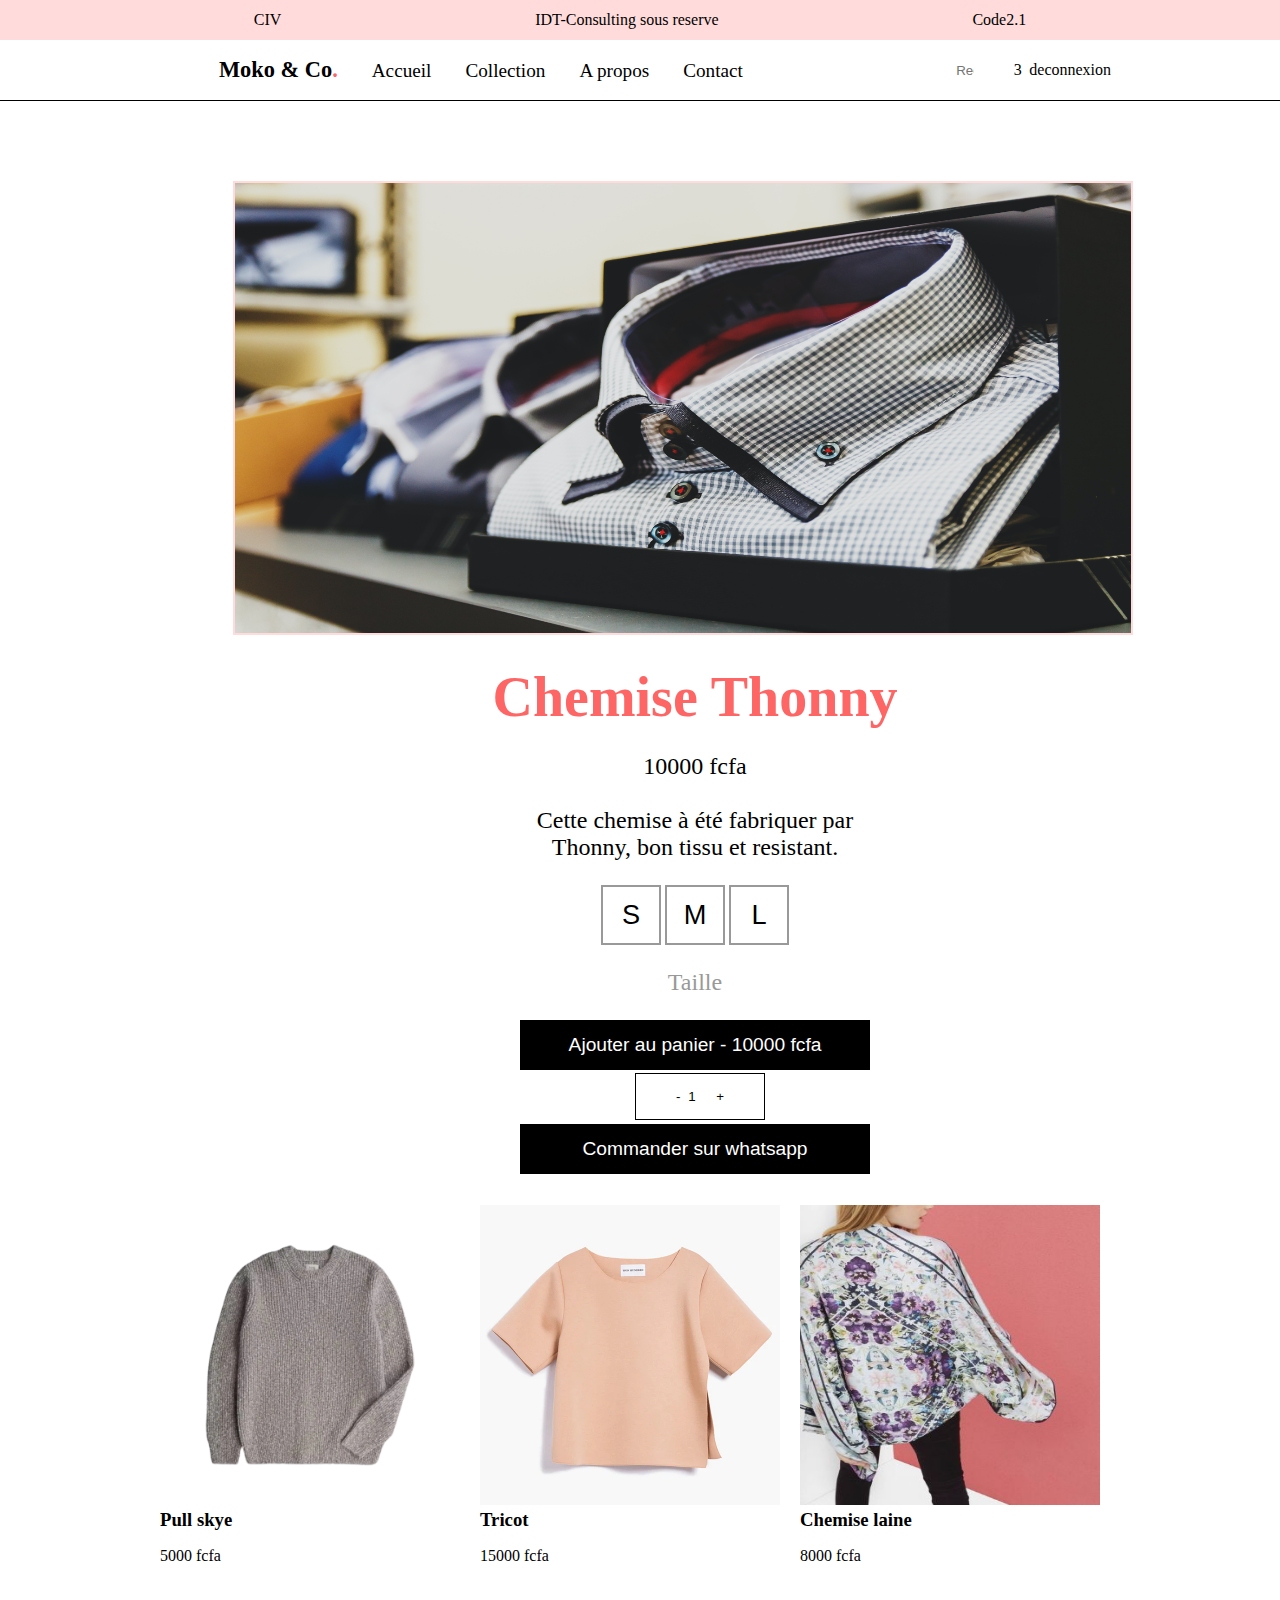
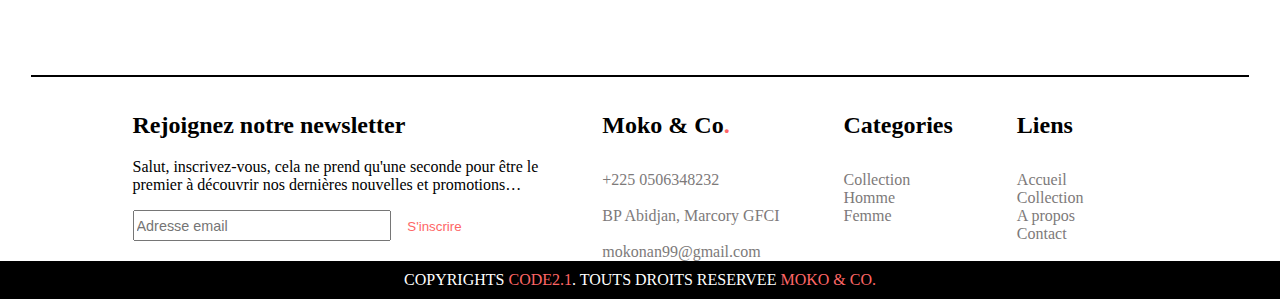
<file: UserHtml/details_Con.html>
<!DOCTYPE html>
<html lang="fr">
<head>
    <meta charset="UTF-8">
    <meta http-equiv="X-UA-Compatible" content="IE=edge">
    <meta name="viewport" content="width=device-width, initial-scale=1.0">
    <link rel="shortcut icon" href="favicon.ico" type="image/x-icon">
    <title>Détails - Moko & Co</title>

    <!-- lien css du style_principal -->
    <link rel="stylesheet" href="../CSS/style.css">

    <!-- liens header et footer -->
    <link rel="stylesheet" href="../CSS/heafoo.css">

    <!-- icons font-awesone -->
    <link rel="stylesheet" href="https://cdnjs.cloudflare.com/ajax/libs/font-awesome/6.3.0/css/all.min.css" integrity="sha512-SzlrxWUlpfuzQ+pcUCosxcglQRNAq/DZjVsC0lE40xsADsfeQoEypE+enwcOiGjk/bSuGGKHEyjSoQ1zVisanQ==" crossorigin="anonymous" referrerpolicy="no-referrer" />
</head>
<body>
    <!-- start navbar -->
    <header>
        <div class="top2top">
            <div>CIV</div>
            <div>IDT-Consulting sous reserve</div>
            <div>Code2.1</div>
        </div>
        <div class="top_header">
            <div class="bloc_menu">
                <ul class="menu">
                    <li><a href="indexCon.html" class="logo">Moko & Co<span style="color:rgba(254, 102, 102, 1);">.</span></a></li>
                    <li><a href="indexCon.html">Accueil</a></li>
                    <li><a href="collectionCon.html">Collection</a></li>
                    <li><a href="aproposCon.html">A propos</a></li>
                    <li><a href="contactCon.html">Contact</a></li>
                </ul>    
            </div>
            <div class="bloc_right">
                <div style="width:64%">
                    <i class="fa fa-magnifying-glass"></i>
                    <input type="search" placeholder="Recherche">
                </div>
                <div style="width:12%">
                    <a href="panierCon.html"><i class="fa fa-cart-shopping"></i><span style="color:#000;" class="panTop">3</span></a> 
                </div>
                <div>
                    <a href="../index.html">deconnexion</a>
                </div>
            </div>
        </div>
    </header>
    <!-- end navbar -->

    <section id="secDETaiPanier">
        <div class="top">
            <div class="image">
                <img src="../IMG/pexels-david-bartus-297933.jpg" alt="" width="100%" height="100%" object-fit="cover">
            </div>
            <div class="description">
                <h3 class="nomARt">Chemise Thonny</h3>
                <p>
                   <span class="static_price">10000</span> fcfa <br><br>
                    Cette chemise à été fabriquer par <br>
                    Thonny, bon tissu et resistant.
                </p>
                <button class="btnT">S</button>
                <button class="btnT">M</button>
                <button class="btnT">L</button>
                <p style="color:#999;">Taille</p>
                <p>
                    <button class="btn-detail" id="AjoutPan">Ajouter au panier - <span class="prix">10000</span> fcfa</button>              
                    <span class="wrapperBtn">
                        <button class="minus" style="border:none;background:#fff;" onclick="decrementer()">-</button>
                        <input type="text" class="quantite" value="0" style="width: 20px;border:none;">
                        <button class="plus" style="border:none;background:#fff;" onclick="incrementer()">+</button>
                    </span>
                </p>
                <p><a href="https://wa.me/0506348232"><button type="submit" id="bgc" class="btn-detail">Commander sur whatsapp</button></a></p>
            </div>
        </div>
    </section>

    <section>
        <div class="card_imgPr">
            <div class="c">
                <img src="../IMG/Product_Image-removebg-preview.png" alt="" height="300" width="300" class="">
                <div style="text-align:left" class="elem">
                    <h3  class="TeT">Pull skye</h3>
                    <p class="prixEle">5000 fcfa</p>
                </div>
            </div>
            <div class="c">
                <img src="../IMG/trico.webp" alt="" height="300" width="300" class="">
                <div style="text-align:left" class="elem">
                    <h3 class="TeT">Tricot</h3>
                    <p class="prixEle">15000 fcfa</p>
                </div>
            </div>
            <div class="c">
                <img src="../IMG/lin_femmPr.jpeg" alt="" height="300" width="300" class="">
                <div style="text-align:left" class="elem">
                    <h3 class="TeT">Chemise laine</h3>
                    <p class="prixEle">8000 fcfa</p>
                </div>
            </div>
        </div>
    </section>

    <!-- trait de bas -->
    <div class="traifoo"></div>

    <!-- start footer -->
    <footer>
        <div class="top">
            <div class="fooHea footer-email-form">
                <h2>Rejoignez notre newsletter</h2>
                <p>Salut, inscrivez-vous, cela ne prend qu'une seconde pour être le <br> premier à découvrir nos dernières nouvelles et promotions…</p>
                <div>
                    <input type="email" placeholder="Adresse email" id="footer-email">
                    <a href="#"><input type="submit" value="S'inscrire" id="footer-email-btn"></a>
                </div>
                
            </div>
            <div class="fooHea footer2">
                <h2>Moko & Co<span style="color:rgba(254, 102, 102, 1);">.</span></h2>
                <a href="#"><i class="fa fa-phone"></i> +225 0506348232</a><br>
                <a href="#"><i class="fa fa-location-dot"></i> BP Abidjan, Marcory GFCI</a><br>
                <a href="#"><i class="fa fa-envelope"></i>  mokonan99@gmail.com</a>
            </div>
            <div class="fooHea footer3">
                <h2>Categories</h2>
                <a href="#">Collection</a>
                <a href="#">Homme</a>
                <a href="#">Femme</a>
            </div>
            <div class="fooHea footer4">
                <h2>Liens</h2>
                <a href="#">Accueil</a>
                <a href="collectionCon.html">Collection</a>
                <a href="aproposCon.html">A propos</a>
                <a href="contactcon.html">Contact</a>
            </div>
        </div>
        <div class="top3top">
            <div>Copyrights <span style="color:rgba(254, 102, 102, 1);">Code2.1</span>. Touts droits reservee <span style="color:rgba(254, 102, 102, 1);">moko & cO.</span></div>
        </div>
    </footer>
    <!-- end footer -->

    <script>
        var data = 1
        document.querySelector('.quantite').value = data;

        function decrementer(){
            if ( document.querySelector('.quantite').value > 0 ){
                data = data - 1;
                document.querySelector('.quantite').value = data
                subTotal()
            }
        }

        function incrementer(){
            data = data + 1;
            document.querySelector('.quantite').value = data
            subTotal()
        }
    
        // Somme totale
        function subTotal(){
            let prix = parseInt(document.querySelector(".static_price").innerText);
            let quantite = parseInt(document.querySelector(".quantite").value);
            let subT = eval(prix*quantite)

            console.log("le prix" + prix)
            console.log(" la quntité " + quantite)
            console.log(subT)

            document.querySelector(".prix").innerHTML = subT
        }

    </script>

    <script src="../JS/script.js"></script>
    <script src="../JS/panier.js"></script>
    
</body>
</html>
</file>
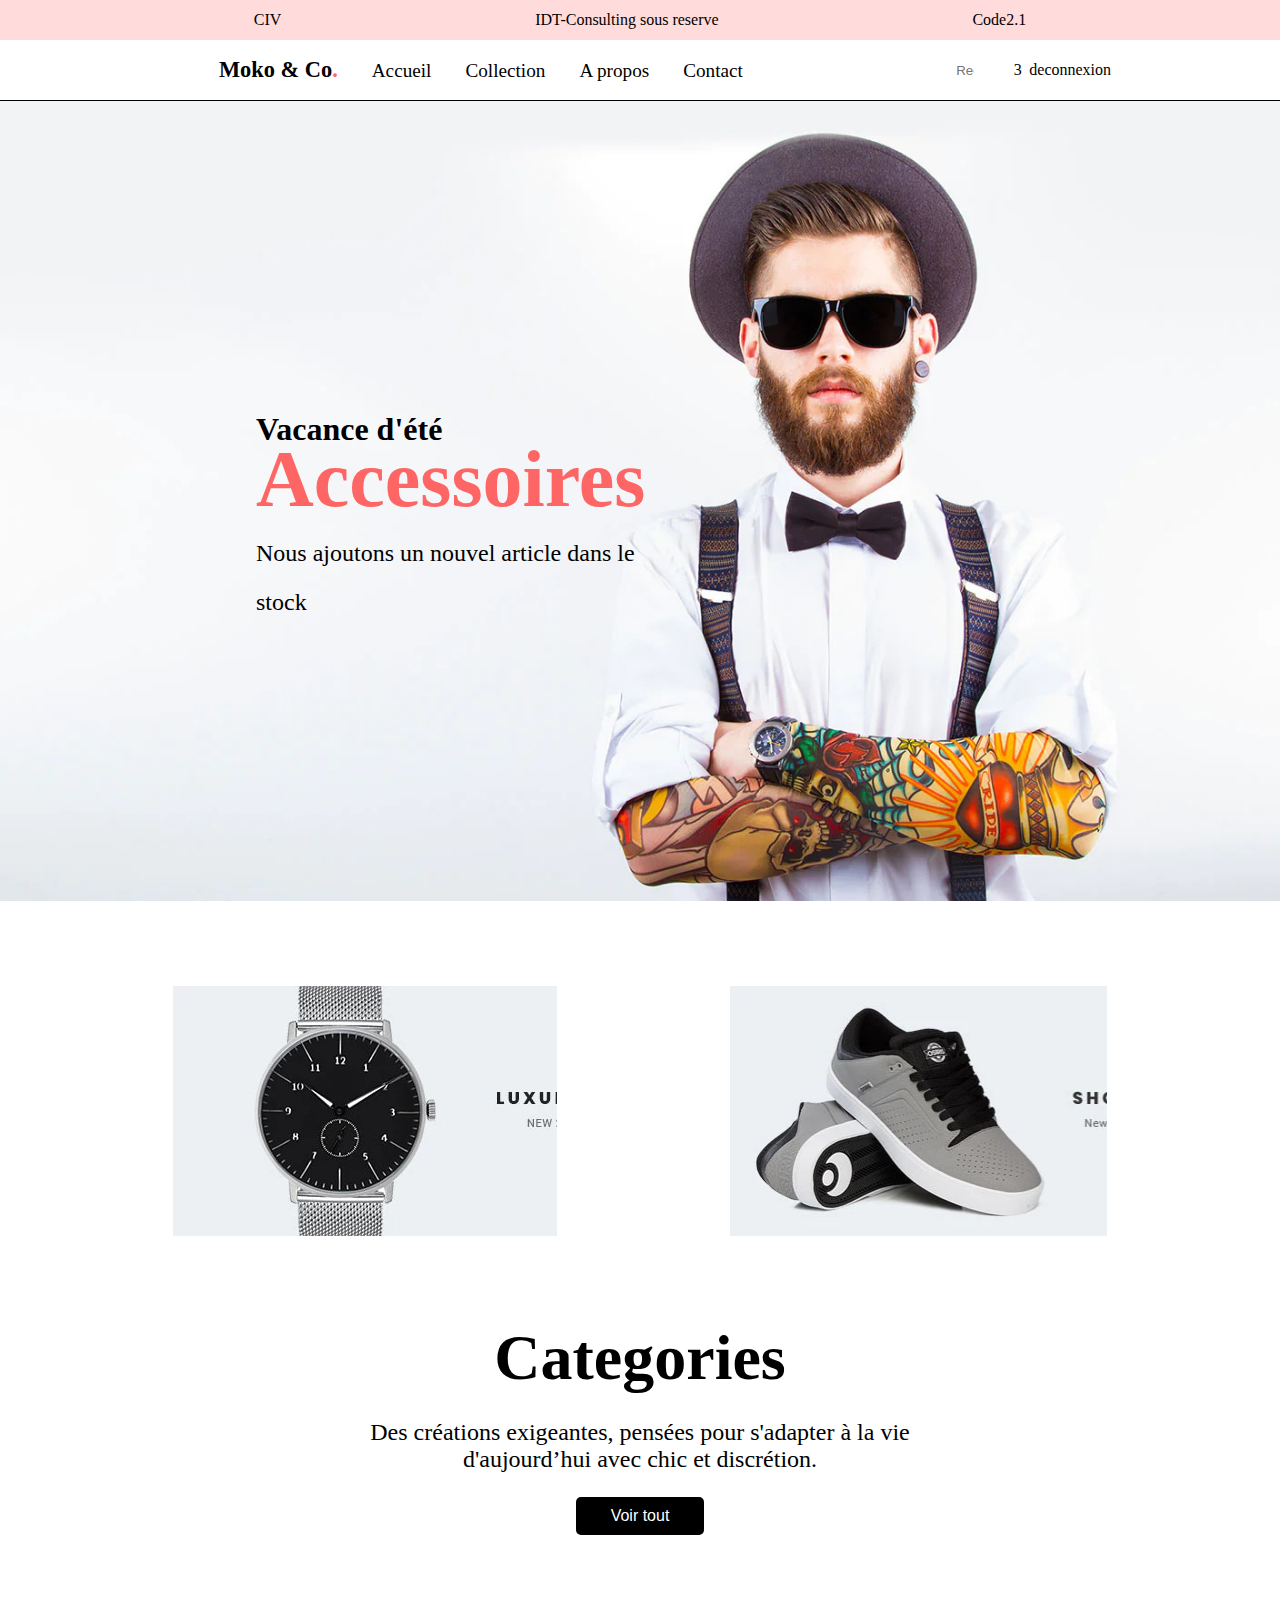
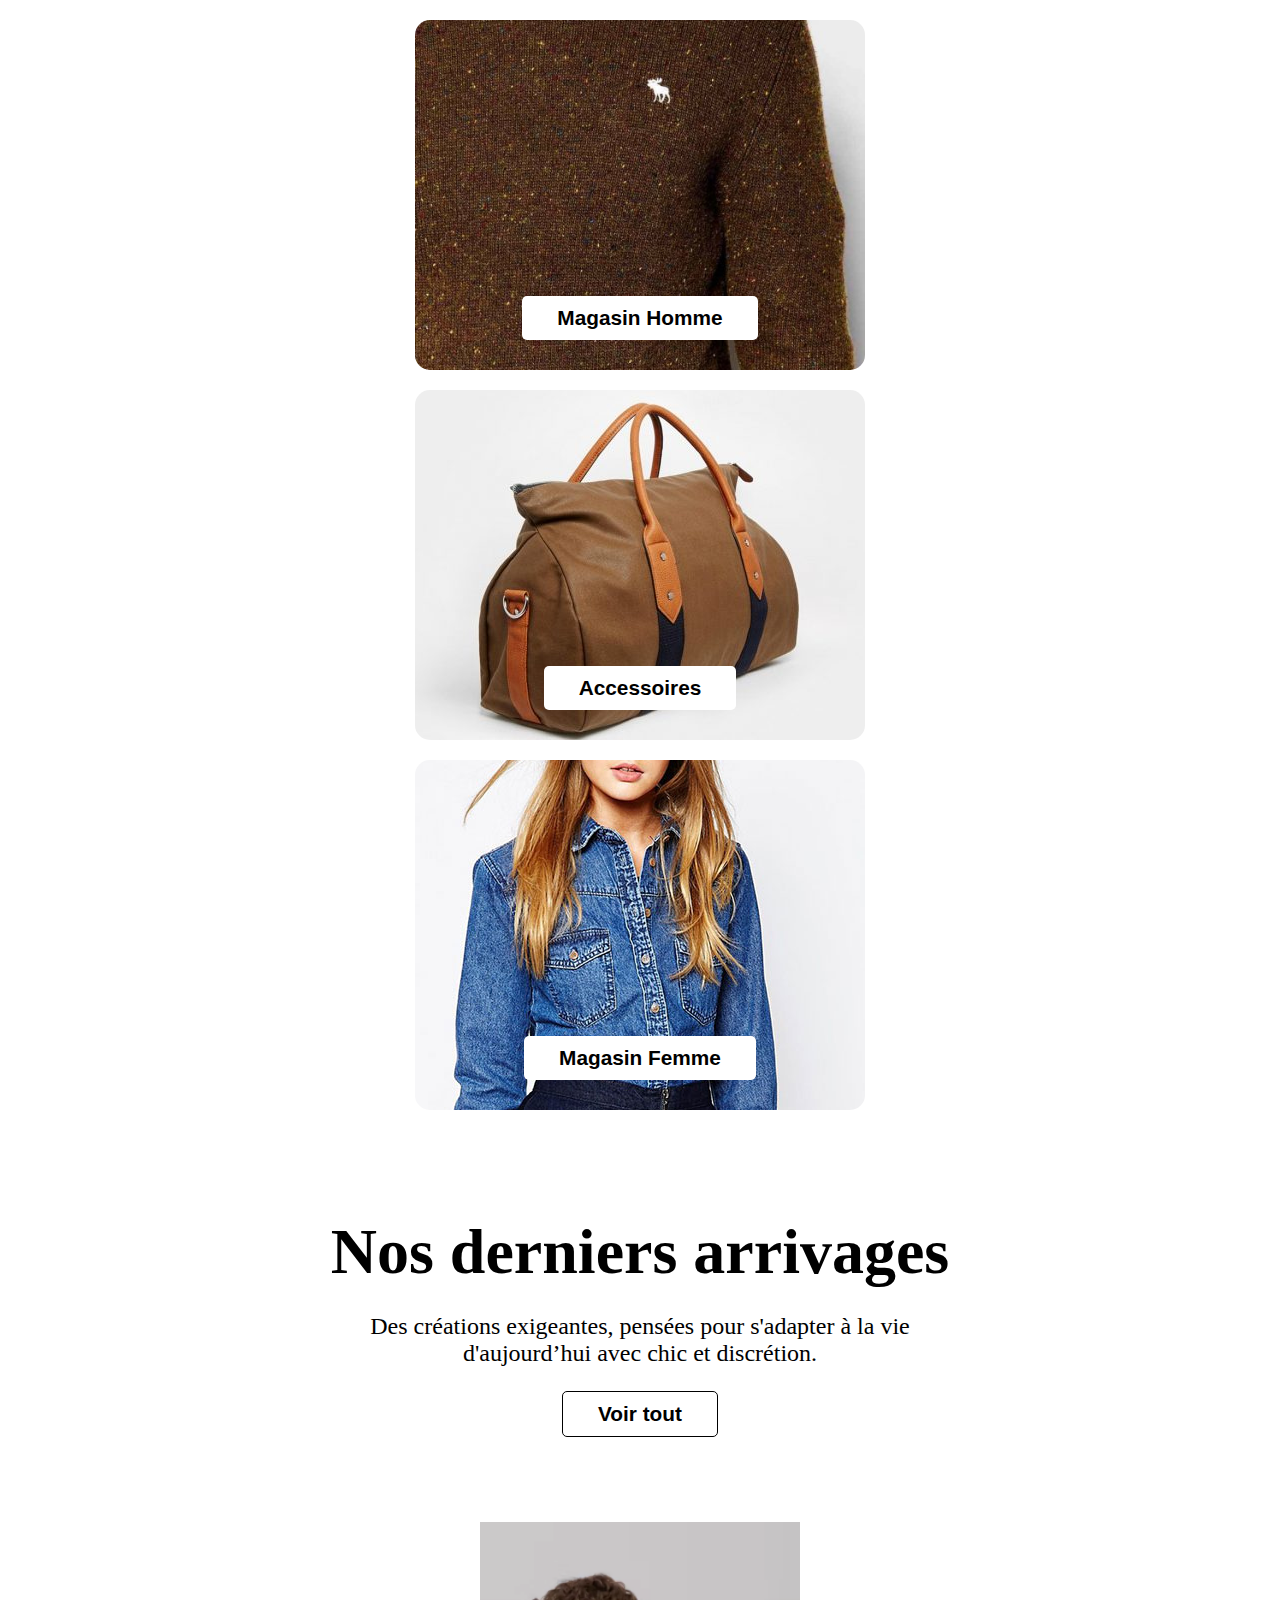
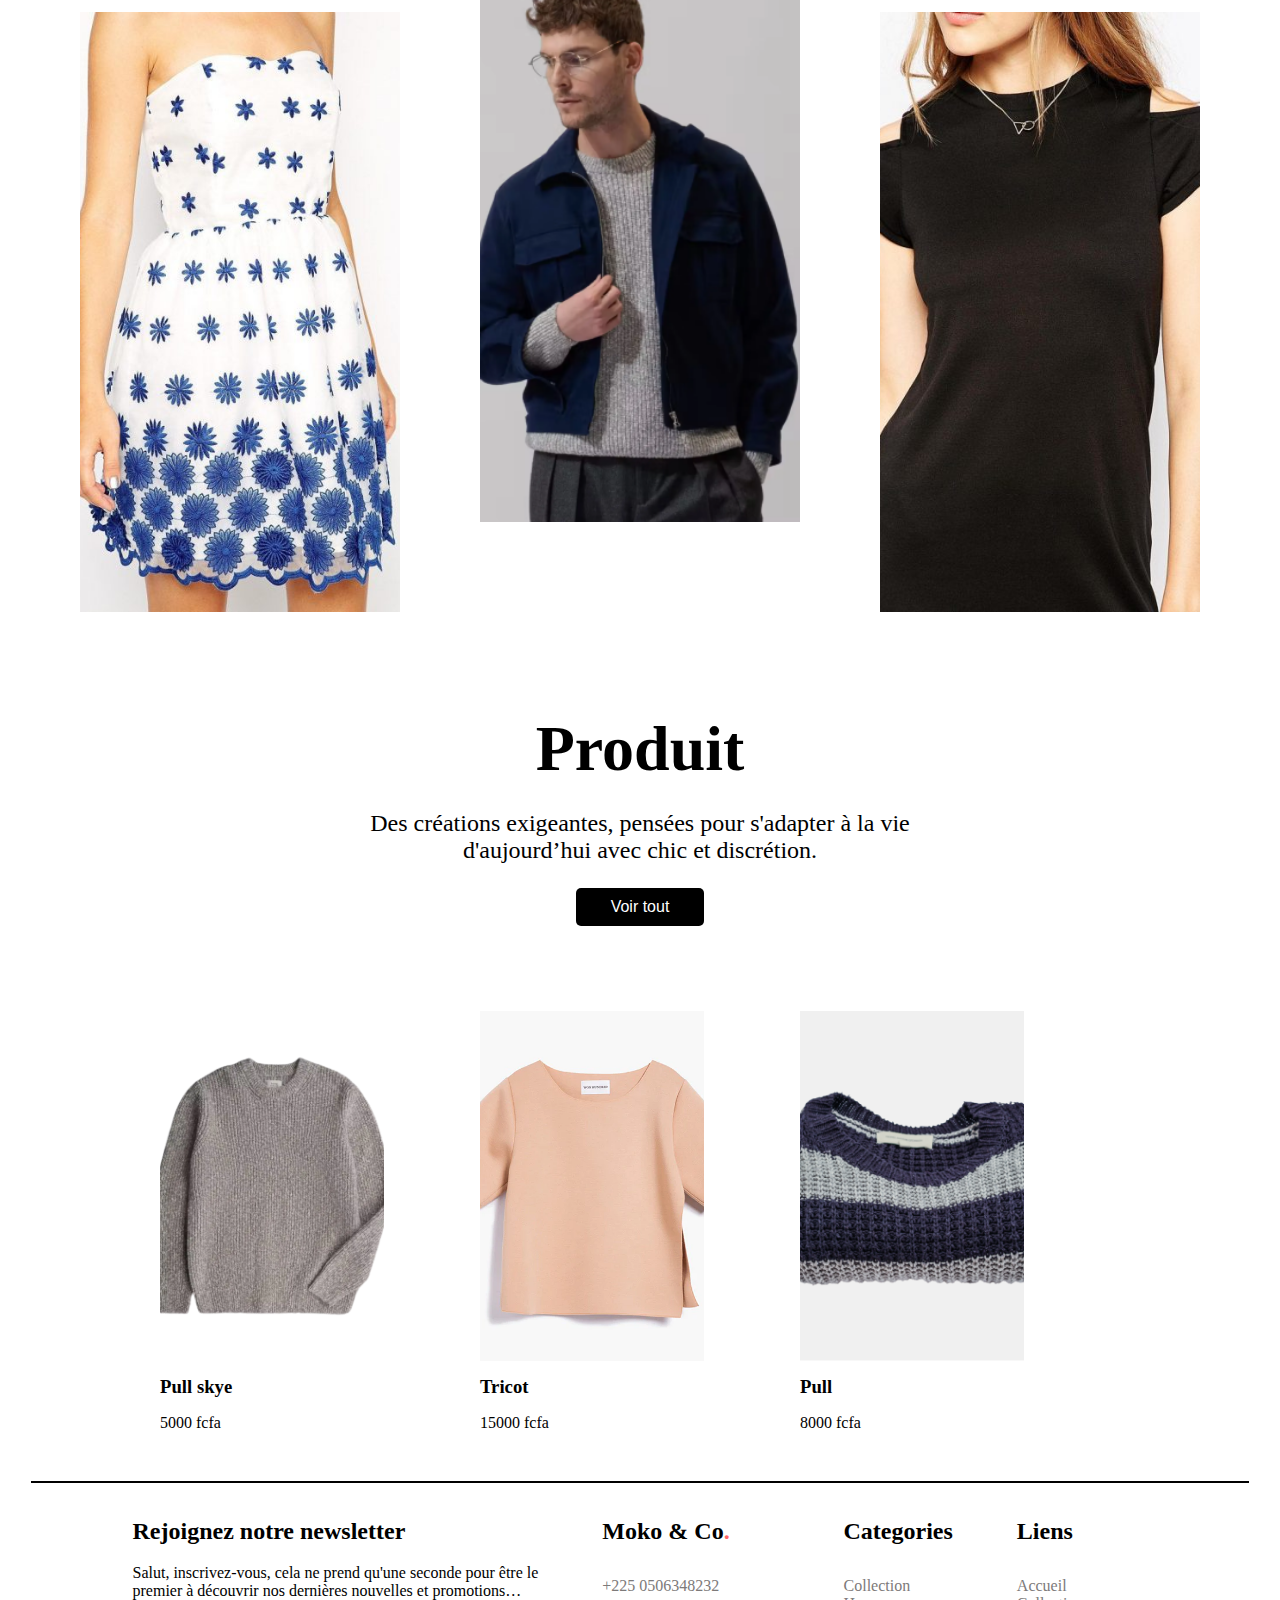
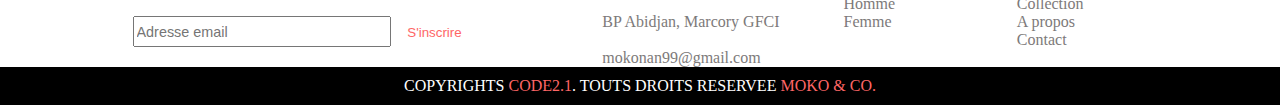
<file: UserHtml/indexCon.html>
<!DOCTYPE html>
<html lang="fr">
<head>
    <meta charset="UTF-8">
    <meta http-equiv="X-UA-Compatible" content="IE=edge">
    <meta name="viewport" content="width=device-width, initial-scale=1.0">
    <title>Accueil - Moko & Co</title>

    <!-- lien css du style_principal -->
    <link rel="stylesheet" href="../CSS/style.css">

    <!-- liens header et footer -->
    <link rel="stylesheet" href="../CSS/heafoo.css">

    <!-- icons font-awesone -->
    <link rel="stylesheet" href="https://cdnjs.cloudflare.com/ajax/libs/font-awesome/6.3.0/css/all.min.css" integrity="sha512-SzlrxWUlpfuzQ+pcUCosxcglQRNAq/DZjVsC0lE40xsADsfeQoEypE+enwcOiGjk/bSuGGKHEyjSoQ1zVisanQ==" crossorigin="anonymous" referrerpolicy="no-referrer" />
</head>
<body>

    <!-- start header -->
    <header>
        <div class="top2top">
            <div>CIV</div>
            <div>IDT-Consulting sous reserve</div>
            <div>Code2.1</div>
        </div>
        <div class="top_header">
            <div class="bloc_menu">
                <ul class="menu">
                    <li><a href="#" class="logo">Moko & Co<span style="color:rgba(254, 102, 102, 1);">.</span></a></li>
                    <li><a href="#">Accueil</a></li>
                    <li><a href="collectionCon.html">Collection</a></li>
                    <li><a href="aproposCon.html">A propos</a></li>
                    <li><a href="contactCon.html">Contact</a></li>
                </ul>    
            </div>
            <div class="bloc_right">
                <div style="width:64%">
                    <i class="fa fa-magnifying-glass"></i>
                    <input type="search" placeholder="Recherche">
                </div>
                <div style="width:12%">
                    <a href="panierCon.html"><i class="fa fa-cart-shopping"></i></a> <span style="color:#000;">3</span>
                </div>
                <div>
                    <a href="../index.html">deconnexion</a>
                </div>
            </div>
        </div>
        <div class="headerlocal">
            <div class="contenu">
                <h3 style="font-size:2em;">Vacance d'été</h3>
                <h1 style="color:rgba(254, 102, 102, 1);font-size:5em;">Accessoires</h1>
                <p style="font-size:1.5em;">Nous ajoutons un nouvel article dans le stock</p>
            </div>
        </div>
    </header>
    <!-- end header -->
    
    <!-- start info -->
    <div class="info">
        <div class="info_left"></div>
        <div class="info_right"></div>
    </div>
    <!-- end info -->

    <!-- start categories -->
    <div class="cat">
        <div class="entete">
            <h2>Categories</h2>
            <p>Des créations exigeantes, pensées pour s'adapter à la vie <br> d'aujourd’hui avec chic et discrétion.</p>
            <button>Voir tout</button>
        </div>
        <div class="card_image">
            <div class="card">
                <div><button>Magasin Homme</button></div>
            </div>
            <div class="card" style="background: url('../IMG/cat/cat-asse.jpeg') center center;">
                <div><button>Accessoires</button></div>
            </div>
            <div class="card" style="background: url('../IMG/cat/wooman-cat.jpeg') center center;">
                <div><button>Magasin Femme</button></div>
            </div>
        </div>
    </div>
    <!-- end categories -->

    <!-- start arrivages -->
    <div class="cat">
        <div class="entete">
            <h2>Nos derniers arrivages</h2>
            <p>Des créations exigeantes, pensées pour s'adapter à la vie <br> d'aujourd’hui avec chic et discrétion.</p>
            <button class="but_blanc">Voir tout</button>
        </div>
        <div class="card_imgArr">
            <div class="card1">
                  
            </div>
            <div class="card2">
                   
            </div>
            <div class="card3">
                
            </div>
        </div>
    </div>
    <!-- end arrivages -->

    <!-- start produit -->
    <div class="cat">
        <div class="entete">
            <h2>Produit</h2>
            <p>Des créations exigeantes, pensées pour s'adapter à la vie <br> d'aujourd’hui avec chic et discrétion.</p>
            <button><a href="collectionCon.html" style="color:#fff;"> Voir tout</a></button>
        </div>
        <div class="card_imgPr">
            <div class="c">
                <div class="mo mo1">
                </div>
                <div style="text-align:left">
                    <h3><a href="collectionCon.html" style="color: #000;">Pull skye</a></h3>
                    <p>5000 fcfa</p>
                </div>
            </div>
            <div class="c">
                <div class="mo mo2">
                </div>
                <div style="text-align:left">
                    <h3><a href="collectionCon.html" style="color: #000;">Tricot</a></h3>
                    <p>15000 fcfa</p>
                </div>
            </div>
            <div class="c">
                <div class="mo mo3">
                </div>
                <div style="text-align:left">
                    <h3><a href="collectionCon.html" style="color: #000;">Pull</a></h3>
                    <p>8000 fcfa</p>
                </div>
            </div>
        </div>
    </div>
    <!-- end produit -->

    <div class="traifoo"></div>

    <!-- start footer -->
    <footer>
        <div class="top">
            <div class="fooHea footer-email-form">
                <h2>Rejoignez notre newsletter</h2>
                <p>Salut, inscrivez-vous, cela ne prend qu'une seconde pour être le <br> premier à découvrir nos dernières nouvelles et promotions…</p>
                <div>
                    <input type="email" placeholder="Adresse email" id="footer-email">
                    <a href="#"><input type="submit" value="S'inscrire" id="footer-email-btn"></a>
                </div>
                
            </div>
            <div class="fooHea footer2">
                <h2>Moko & Co<span style="color:rgba(254, 102, 102, 1);">.</span></h2>
                <a href="#"><i class="fa fa-phone"></i> +225 0506348232</a><br>
                <a href="#"><i class="fa fa-location-dot"></i> BP Abidjan, Marcory GFCI</a><br>
                <a href="#"><i class="fa fa-envelope"></i>  mokonan99@gmail.com</a>
            </div>
            <div class="fooHea footer3">
                <h2>Categories</h2>
                <a href="#">Collection</a>
                <a href="#">Homme</a>
                <a href="#">Femme</a>
            </div>
            <div class="fooHea footer4">
                <h2>Liens</h2>
                <a href="#">Accueil</a>
                <a href="collectionCon.html">Collection</a>
                <a href="aproposCon.html">A propos</a>
                <a href="contactCon.html">Contact</a>
            </div>
        </div>
        <div class="top3top">
            <div>Copyrights <span style="color:rgba(254, 102, 102, 1);">Code2.1</span>. Touts droits reservee <span style="color:rgba(254, 102, 102, 1);">moko & cO.</span></div>
        </div>
    </footer>
    <!-- end footer -->

    <script src="../JS/login.js"></script>
</body>
</html>
</file>
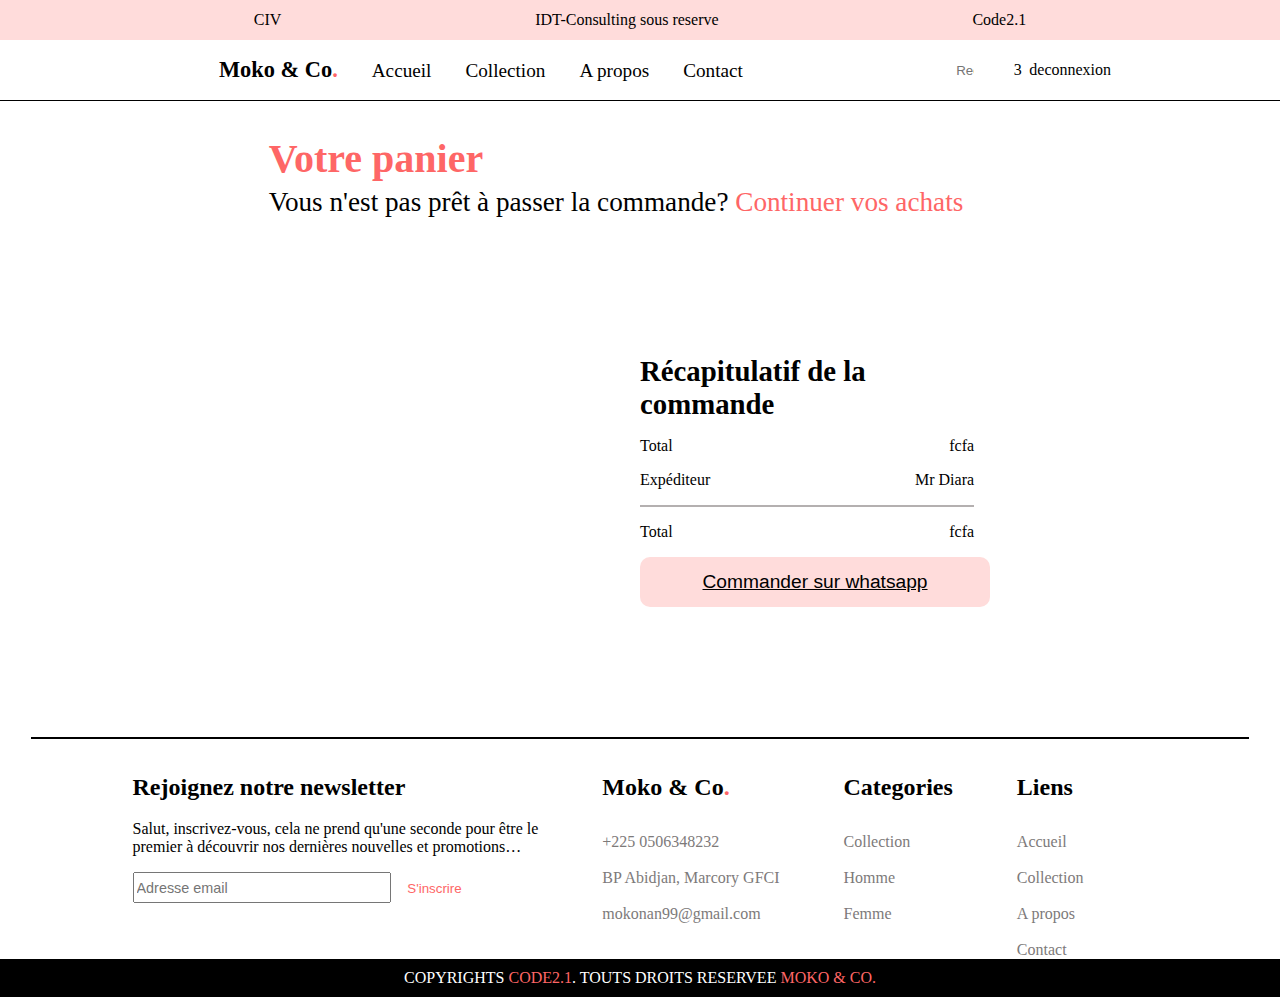
<file: UserHtml/panierCon.html>
<!DOCTYPE html>
<html lang="fr">
<head>
    <meta charset="UTF-8">
    <meta http-equiv="X-UA-Compatible" content="IE=edge">
    <meta name="viewport" content="width=device-width, initial-scale=1.0">
    <title>Votre panier - Moko & Co</title>

    <!-- lien css du style_principal -->
    <link rel="stylesheet" href="../CSS/style.css">

    <!-- liens header et footer -->
    <link rel="stylesheet" href="../CSS/heafoo.css">

    <!-- icons font-awesone -->
    <link rel="stylesheet" href="https://cdnjs.cloudflare.com/ajax/libs/font-awesome/6.3.0/css/all.min.css" integrity="sha512-SzlrxWUlpfuzQ+pcUCosxcglQRNAq/DZjVsC0lE40xsADsfeQoEypE+enwcOiGjk/bSuGGKHEyjSoQ1zVisanQ==" crossorigin="anonymous" referrerpolicy="no-referrer" />
</head>
<body>
    <!-- start navbar -->
    <header>
        <div class="top2top">
            <div>CIV</div>
            <div>IDT-Consulting sous reserve</div>
            <div>Code2.1</div>
        </div>
        <div class="top_header">
            <div class="bloc_menu">
                <ul class="menu">
                    <li><a href="indexCon.html" class="logo">Moko & Co<span style="color:rgba(254, 102, 102, 1);">.</span></a></li>
                    <li><a href="indexCon.html">Accueil</a></li>
                    <li><a href="collectionCon.html">Collection</a></li>
                    <li><a href="aproposCon.html">A propos</a></li>
                    <li><a href="contactCon.html">Contact</a></li>
                </ul>    
            </div>
            <div class="bloc_right">
                <div style="width:64%">
                    <i class="fa fa-magnifying-glass"></i>
                    <input type="search" placeholder="Recherche">
                </div>
                <div style="width:12%">
                    <i class="fa fa-cart-shopping"></i> <span style="color:#000;">3</span>
                </div>
                <div>
                    <a href="../index.html">deconnexion</a>
                </div>
            </div>
        </div>
    </header>
    <!-- end navbar -->

    <!-- start section panier -->

    <div class="bloc_pan">
        <div class="topPan">
            <h2>Votre panier</h2>
            <p>Vous n'est pas prêt à passer la commande? <a href="collectionCon.html" style="color:rgba(254, 102, 102, 1);">Continuer vos achats</a></p>
        </div>
        <div class="bottm">
            <div class="leftPan">
                <div class="b1">
                    <div class="imgPan">
                        <img src="../IMG/pexels-ylanite-koppens-934069.jpg" alt="" width="100%" height="100%" object-fill="cover">
                    </div>
                    <div class="textPan">
                        <h4 class="nonArPan">Tricot</h4>
                        <p>Taille: <span>L</span></p>
                        <p>Quantité: <span class="qte">1</span></p>
                        <p class="prixPan"><span class="prixArPan"></span> fcfa</p>
                        <a href="#" style="float: right; color:#000;text-decoration: underline;" onclick="removeArticle()">Retirer</a>
                    </div>
                </div>
            </div>
            <div class="rightPan">
                <h4>Récapitulatif de la commande</h4>
                <p>Total <span style="float:right;"><span class="prixArPan"></span> fcfa</span></p>
                <p>Expéditeur <span style="float:right;">Mr Diara</span></p>
                <p class="traitPan"></p>
                <p>Total <span style="float:right;"><span class="prixArPan"></span> fcfa</span></p>
                <p><a href="https://wa.me/0506348232"><button type="submit" class="btn-detail">Commander sur whatsapp</button></a></p>
            </div>
        </div>
    </div>

    <!-- end section panier -->

    <!-- trait de bas -->
    <div class="traifoo"></div>

    <!-- start footer -->
    <footer>
        <div class="top">
            <div class="fooHea footer-email-form">
                <h2>Rejoignez notre newsletter</h2>
                <p>Salut, inscrivez-vous, cela ne prend qu'une seconde pour être le <br> premier à découvrir nos dernières nouvelles et promotions…</p>
                <div>
                    <input type="email" placeholder="Adresse email" id="footer-email">
                    <a href="#"><input type="submit" value="S'inscrire" id="footer-email-btn"></a>
                </div>
                
            </div>
            <div class="fooHea footer2">
                <h2>Moko & Co<span style="color:rgba(254, 102, 102, 1);">.</span></h2>
                <a href="#"><i class="fa fa-phone"></i> +225 0506348232</a><br>
                <a href="#"><i class="fa fa-location-dot"></i> BP Abidjan, Marcory GFCI</a><br>
                <a href="#"><i class="fa fa-envelope"></i>  mokonan99@gmail.com</a>
            </div>
            <div class="fooHea footer3">
                <h2>Categories</h2>
                <a href="#">Collection</a><br>
                <a href="#">Homme</a><br>
                <a href="#">Femme</a>
            </div>
            <div class="fooHea footer4">
                <h2>Liens</h2>
                <a href="indexCon.html">Accueil</a><br>
                <a href="#">Collection</a><br>
                <a href="aproposCon.html">A propos</a><br>
                <a href="contactCon.html">Contact</a>
            </div>
        </div>
        <div class="top3top">
            <div>Copyrights <span style="color:rgba(254, 102, 102, 1);">Code2.1</span>. Touts droits reservee <span style="color:rgba(254, 102, 102, 1);">moko & cO.</span></div>
        </div>
    </footer>
    <!-- end footer -->


    <script>
        let bloc = document.querySelector('.b1');
        let parentBloc = document.querySelector('.leftPan');
        let dataListPanier = JSON.parse(localStorage.getItem('panierList'));
        dataListPanier.forEach(item =>{
            const div = 
            `<div class="b1" style="display: flex;">
                <div class="imgPan">
                    <img src=${item.image} alt="" width="100%" height="100%" object-fill="cover">
                </div>
                <div class="textPan">
                    <h4 class="nonArPan">${item.nom}</h4>
                    <p>Taille: <span>L</span></p>
                    <p>Quantité: <span class="qte">${item.quantite}</span></p>
                    <p class="prixPan"><span class="prixArPan">${item.prix}</span> fcfa</p>
                    <a href="#" style="float: right; color:#000;text-decoration: underline;">Retirer</a>
                </div>
            </div>` 

            parentBloc.innerHTML += div
            let ttal = document.querySelector('.prixArPan').innerHTML

            function removeArticle(){
                let article = getArticle();
                article = article.filter(p => p.nom == product.nom);
                saveArticle();
            }
        });

    </script>


</body>
</html>
</file>
<file: CSS/style.css>
body,
html {
    font-family: 'Open Sans', 'Arial', sans-serif;
    margin: 0;
    padding: 0;
    box-sizing: border-box;
}

button {
    cursor: pointer;
}


/************************Nouvelle page***************************
*****************************************************************
*****************************************************************/

/* PAGE INDEX START */

/* START-INFO */
.info {
    width: 100%;
    margin: 85px 0;
    display: flex;
    align-items: center;
    justify-content: space-evenly;
}

.info .info_left {
    width: 30%;
    height: 250px;
    background: url('../IMG/solde1.webp');
    background-color: crimson;
}

.info .info_right {
    width: 29.5%;
    height: 250px;
    background: url('../IMG/solde2.webp');
    background-color: forestgreen;
}

/* END-INFO */


/* START CATEGORIES */
.cat {
    text-align: center;
}

.cat .entete {
    margin-bottom: 85px;
}

.cat .entete h2 {
    font-size: 4em;
}

.cat .entete p {
    font-size: 1.5em;
}

.cat .entete button {
    color: #fff;
    font-size: 1em;
    padding: 10px 35px;
    border: none;
    border-radius: 5px;
    background: #000;
}

.cat .card_image {
    width: 100%;
    margin: 85px 0;
    display: flex;
    align-items: center;
    justify-content: space-evenly;
}

.cat .card_image .card {
    position: relative;
    width: 20%;
    height: 350px;
    border-radius: 15px;
    background: url('../IMG/cat/cat-man.jpeg');
    background-position: center center;
    background-size: cover;
    display: flex;
    align-items: end;
    justify-content: center;
}

.cat .card_image .card>div {
    position: absolute;
    bottom: 30px;
}

.cat .card_image .card div>button {
    color: #000;
    font-weight: bold;
    font-size: 1.3em;
    padding: 10px 35px;
    border: none;
    border-radius: 5px;
    background: #fff;
}

/* END CATEGORIES */

/* START ARRIVAGES */

.cat .entete .but_blanc {
    color: #000;
    font-weight: bold;
    font-size: 1.3em;
    padding: 10px 35px;
    border: 1px solid;
    border-radius: 5px;
    background: #fff;
}

.card_imgArr {
    width: 100%;
    padding: 0;
    margin-bottom: 100px;
    height: auto;
    display: flex;
    justify-content: center;
    justify-content: space-evenly;
}

.cat .card_imgArr .card1 {
    height: 600px;
    width: 25%;
    background: url('../IMG/woman1.jpeg');
    background-position: center center;
    background-size: cover;
    margin-top: 90px;
}

.cat .card_imgArr .card2 {
    height: 600px;
    width: 25%;
    background: url('../IMG/Rectangle\ 19.png');
    background-position: center center;
    background-size: cover;
}

.cat .card_imgArr .card3 {
    height: 600px;
    width: 25%;
    background: url('../IMG/woman2.jpeg');
    background-position: center center;
    background-size: cover;
    margin-top: 90px;

}


/* END ARRIVAGES */


/* START PRODUIT */
.card_imgPr {
    display: flex;
    justify-content: space-evenly;
    margin-bottom: 100px;
}

.card_imgPr .c {
    width: 50%;
    height: 370px;
}

.card_imgPr .c>.mo {
    width: 100%;
    height: 350px;
    margin-bottom: 15px;
}

.mo1 {
    background: url('../IMG/Product_Image-removebg-preview.png');
    background-position: center center;
    background-size: cover;
}

.mo2 {
    background: url('../IMG/trico.webp');
    background-position: center center;
    background-size: cover;
}

.mo3 {
    background: url('../IMG/Product\ Image\ \(1\).png');
    background-position: center center;
    background-size: cover;
}

/* END PRODUIT */

.traifoo {
    width: 95%;
    border: 1px solid #000;
    margin: 15px auto;
}

/* PAGE INDEX END */



/************************Nouvelle page***************************
*****************************************************************
*****************************************************************/



/* PAGE COLLECTION START */

#sectionCol {
    margin: 0 auto;
}

#sectionCol .images {
    margin: 0 0 0 150px;
}

.titre {
    display: flex;
    justify-content: center;
    align-items: center;
    margin: 35px 0 25px 0;
    font-size: 2rem;
    text-decoration: underline;
}

.bloc_filtre {
    width: 60%;
    margin: 0 auto;
    margin-top: 30px;
    margin-bottom: 25px;
    display: flex;
    align-items: center;
    justify-content: center;
}

.bloc_filtre .left {
    width: 50%;
}

.bloc_filtre .right {
    width: 50%;
    display: flex;
    justify-content: end;
}

.card_imgPr {
    width: 100%;
    display: flex;
    align-items: center;
    justify-content: center;
    margin-bottom: 100px;
}

.card_imgPr .c {
    width: 25%;
    height: 370px;
}

.card_imgPr .c>.mo {
    width: 70%;
    height: 350px;
    margin-bottom: 15px;
}

.pied_card {
    display: flex;
    justify-content: space-evenly;
    margin-left: -100px;
}

.co1 {
    background: url('../IMG/pexels-david-bartus-297933.jpg');
    background-position: center center;
    background-size: cover;
    resize: none;
}

.co2 {
    background: url('../IMG/woman1.jpeg');
    background-position: center center;
    background-size: cover;
}

.co3 {
    background: url('../IMG/cat/cat-asse.jpeg');
    background-position: center center;
    background-size: cover;
}

.co4 {
    background: url('../IMG/pexels-ylanite-koppens-934069.jpg');
    background-position: center center;
    background-size: cover;
}

.co5 {
    background: url('../IMG/trico.webp');
    background-position: center center;
    background-size: cover;
}

.co6 {
    background: url('../IMG/shoes_product.jpeg');
    background-position: center center;
    background-size: cover;
}

.co7 {
    background: url('../IMG/bag-produit.jpeg');
    background-position: center center;
    background-size: cover;
}

.co8 {
    background: url('../IMG/pexels-lukas-292999.jpg');
    background-position: center center;
    background-size: cover;
}

.co9 {
    background: url('../IMG/Product_Image-removebg-preview.png');
    background-position: center center;
    background-size: cover;
}

/* PAGE COLLECTION END */



/************************Nouvelle page***************************
*****************************************************************
*****************************************************************/


/* PAGE DETAIL PANIER START */
#secDETaiPanier .top {
    width: 70%;
    height: auto;
    margin: 60px auto;
    display: flex;
    align-items: center;
    justify-content: center;
}

#secDETaiPanier .top .image {
    width: 40%;
    height: 50vh;
    border: 2px solid rgba(255, 220, 219, 1);
}

#secDETaiPanier .top .description {
    width: 50%;
    height: 50vh;
    margin: 30px;
    margin-left: 55px;
}

#secDETaiPanier .top .description h3 {
    font-size: 3.5em;
    color: rgba(254, 102, 102, 1);
}

#secDETaiPanier .top .description p {
    font-size: 1.5em;
}

#secDETaiPanier .top .description .btnT:hover{
    background: rgba(255, 220, 219, 1);
    border-color: rgba(254, 102, 102, 1);
    border-radius: 10%;
}

#secDETaiPanier .top .btnT {
    width: 60px;
    height: 60px;
    font-size: 1.7rem;
    border: 2px solid #999;
    background-color: #fff;
}

#secDETaiPanier .top .btn-detail {
    width: 350px;
    height: 50px;
    font-size: 1.2rem;
    color: #fff;
    border: none;
    background-color: #000;
}

.wrapperBtn {
    float: right;
    margin-right: 210px;
    background-color: #fff;
    border: 1px solid #000;
    height: 50px;
    width: 80px;
    display: flex;
    align-items: center;
    justify-content: center;
}

.wrapperBtn > span {
    width: 100%;
    text-align: center;
    font-size: 1rem;
    font-weight: 600;
    cursor: pointer;
}

.wrapperBtn span.num {
    font-size: 1.3rem;
    pointer-events: none;
}


@media screen and (max-width:1757px) {
    #secDETaiPanier .top {
        width: 100%;
        height: auto;
        margin: 60px auto;
        display: flex;
        align-items: center;
        justify-content: center;
    }
    #secDETaiPanier .top .image {
        width: 30%;
        height: 50vh;
        border: 2px solid rgba(255, 220, 219, 1);
    }
    #secDETaiPanier .top .description {
        width: 40%;
        height: 50vh;
        margin: 30px;
        margin-left: 55px;
    }
}

@media screen and (max-width:1608px) {
    #secDETaiPanier .top{
        flex-direction: column;
    }
    .wrapperBtn {
        float: right;
        margin-right: 210px;
        background-color: #fff;
        border: 1px solid #000;
        height: 45px;
        width: 10%;
        display: flex;
        align-items: center;
        justify-content: center;
    }
    #secDETaiPanier .top .description {
        width: 100%;
        height: 50vh;
        text-align: center;
        /* margin: 30px;
        margin-left: 55px; */
    }
    #secDETaiPanier .top .image {
        width: 70%;
        height: 50vh;
        border: 2px solid rgba(255, 220, 219, 1);
    } 
}

@media screen and (max-width:1569px) {
    #secDETaiPanier .top .description {
        position: relative;
        flex-direction: column;
    }
    .wrapperBtn {
        position: absolute;
        left: 500px;
        background-color: #fff;
        border: 1px solid #000;
        height: 45px;
        width: 10%;
        margin: 3px 0 0 80px;
        display: flex;
        align-items: center;
        justify-content: center;
    }
    #bgc{
        margin-top: 30px;
    }
}

@media screen and (max-width:1228px) {
    #secDETaiPanier .top .description {
        position: relative;
        flex-direction: column;
    }
    .wrapperBtn {
        position: absolute;
        left: 500px;
        background-color: #fff;
        border: 1px solid #000;
        height: 45px;
        width: 10%;
        margin: 3px 0 0 80px;
        display: flex;
        align-items: center;
        justify-content: center;
    }
    #bgc{
        margin-top: 30px;
    }
    .card_imgPr{
        width: auto;
        flex-direction: column;
        image-resolution: none;
    }

    .card_imgPr > img{
        width: 100%;
        flex-direction: column;
        image-resolution: none;
    }

}

@media screen and (max-width:320px) {
    #secDETaiPanier .top .description {
        min-width: 100%;
        position: relative;
        flex-direction: column;
    }
    .wrapperBtn {
        position: absolute;
        left: 500px;
        background-color: #fff;
        border: 1px solid #000;
        height: 45px;
        width: 10%;
        /* margin: 3px 0 0 80px; */
        display: flex;
        align-items: center;
        justify-content: center;
    }
    #bgc{
        margin-top: 30px;
    }
    .card_imgPr{
        width: 100%;
        flex-direction: column;
        image-resolution: none;
    }

    .card_imgPr > img{
        width: 100%;
        image-resolution: none;
    }

}

/* PAGE DETAILS PANIER END */



/************************Nouvelle page***************************
*****************************************************************
*****************************************************************/

/* START PANIER PAGE */

.bloc_pan .topPan {
    width: 58%;
    margin: 0 auto;
    margin-top: 50px;
    line-height: 100%;
}

.bloc_pan .topPan h2 {
    font-size: 2.5em;
    color: rgba(254, 102, 102, 1);
}

.bloc_pan .topPan p {
    font-size: 1.7em;
}

.bloc_pan .bottm {
    width: 58%;
    margin: 0 auto;
    margin-top: 85px;
    margin-bottom: 55px;
    display: flex;

}

.bloc_pan .bottm .leftPan {
    width: 55%;
}


.bloc_pan .bottm .leftPan .b1 {
    display: none;
    align-items: center;
    justify-content: baseline;
}

.bloc_pan .bottm .leftPan .b1 .imgPan {
    width: 200px;
    height: 200px;
    background: url("../IMG/pexels-ylanite-koppens-934069.jpg");
    background-position: center center;
    background-size: cover;
    margin-bottom: 25px;
}

.bloc_pan .bottm .leftPan .b1 .textPan {
    margin-left: 25px;
}

.bloc_pan .bottm .leftPan .b1 .textPan h4 {
    font-size: 1.8rem;
}

.bloc_pan .bottm .leftPan .b1 .textPan .prixPan {
    font-size: 1.5rem;
}

.bloc_pan .bottm .rightPan {
    width: 45%;
    padding: 8% 5%;
}

.bloc_pan .bottm .rightPan h4 {
    font-size: 1.8rem;
}

.traitPan {
    border: 1px solid #b4b0b0;
    margin: 15px 0;
}

.bloc_pan .bottm .rightPan .btn-detail {
    width: 350px;
    height: 50px;
    text-decoration: underline;
    font-size: 1.2rem;
    color: #000;
    border: none;
    border-radius: 10px;
    background-color: rgba(255, 220, 219, 1);
}

/* END PANIER PAGE */


/* START APROPOS PAGE */


.headerpropos .contenu {
    width: 40%;
    text-align: start;
    position: absolute;
    top: 38%;
    left: 13%;
    font-size: 4em;
}

/* partie compagnie */
#blocCompagne {
    width: 100%;
    margin: 80px 0;
}

#blocCompagne .titre {
    background-color: rgba(255, 220, 219, 1);
    padding: 20px 0;
}

#blocCompagne .contenu {
    display: flex;
    align-items: center;
    justify-content: space-evenly;
}

#blocCompagne .contenu .sous-contenu {
    width: 20%;
    display: block;
    align-items: center;
    margin-left: 250px;
}

#blocCompagne .contenu .sous-contenu h4 {
    font-size: 2em;

}

#blocCompagne .contenu .sous-contenu p {
    font-size: 1.3em;
}

#blocCompagne .contenu .imgAcol {
    width: 30%;
    margin-right: 100px;
}

#blocCompagne .contenu .imgAcol img {
    width: 450px;
    height: 250px;
    border-radius: 10px;
}


/* partie contact */

#blocContact {
    width: 100%;
    margin: 80px 0;
}

#blocContact .titre {
    background-color: rgba(255, 220, 219, 1);
    padding: 20px 0;
}

#blocContact .contenu {
    display: flex;
    align-items: center;
    justify-content: space-evenly;
}

#blocContact .contenu .sous-contenu {
    margin-left: -200px;
}

#blocContact .contenu .sous-contenu a {
    font-size: 1.6em;
    color: #000;
    text-decoration: none;
}

#blocContact .contenu .sous-contenu a>i {
    color: rgba(254, 102, 102, 1);
}

#blocContact .contenu .imgAcol img {
    width: 450px;
    height: 300px;
    margin-top: 10px;
    border-radius: 10px;
}

/* END APROPOS PAGE */




/************************Nouvelle page***************************
*****************************************************************
*****************************************************************/


/* START CONTACT PAGE */

#contact {
    position: relative;
    height: 90vmin;
    padding: 0px 0px;
    display: flex;
    justify-content: center;
    align-items: center;
    flex-direction: column;
}

#contact .content {
    max-width: 800px;
    text-align: center;
    padding: 0;
}

#contact .content h2 {
    font-size: 5em;
    font-weight: 300;
}

#contact .container {
    width: 100%;
    display: flex;
    justify-content: center;
    align-items: center;
    margin-top: 15px;
}

#contact .container .contactInfo {
    width: 30%;
    display: flex;
    flex-direction: column;
    margin-right: 50px;
}

#contact .container .contactInfo .box {
    width: 100%;
    position: relative;
    padding: 10px 0;
    display: flex;
}

#contact .container .contactInfo .box .icon {
    min-width: 60px;
    height: 60px;
    background-color: rgba(255, 220, 219, 1);
    display: flex;
    justify-content: center;
    align-items: center;
    border-radius: 50%;
    font-size: 20px;
}

#contact .container .contactInfo .box .text {
    display: flex;
    margin-left: 20px;
    font-size: 16px;
    flex-direction: column;
    font-weight: 300;
}

#contact .container .contactInfo .box .text h3 {
    font-size: 1.5em;
    font-weight: 500;
    color: rgba(254, 102, 102, 1);
}

#contact .container .contactInfo .box .text p{
    font-size: 1.2em;
    font-weight: 500;
    line-height: 1%;
}

#contact .container .contactForm {
    width: 30%;
    height: 35vh;
    padding: 30px;
    background: rgba(255, 220, 219, 1);
}

#contact .container .contactForm h2 {
    font-size: 30px;
    font-weight: 500;
}

#contact .container .contactForm .inputBox {
    position: relative;
    width: 100%;
    margin-top: 10px;
}

#contact .container .contactForm .inputBox input,
#contact .container .contactForm .inputBox textarea {
    width: 100%;
    padding: 5px 0;
    font-size: 16px;
    margin: 10px 0;
    border: none;
    border-bottom: 2px solid #bababa;
    outline: none;
    resize: none;
}

#contact .contactForm .inputBox span {
    position: absolute;
    left: 0;
    padding: 5px 0;
    font-size: 16px;
    margin: 10px 0;
    pointer-events: none;
    transition: 0.5s;
    color: #666;
}

#contact .contactForm .inputBox input:focus ~ span, 
#contact .contactForm .inputBox input:valid ~ span, 
#contact .contactForm .inputBox textarea:focus ~ span, 
#contact .contactForm .inputBox textarea:valid ~ span{
    color: #e91e63;
    font-size: 12px;
    transform: translateY(-20px);
}

#contact .contactForm .inputBox input[type="submit"]{
    width: 100px;
    background: #fff;
    color: #e91e63;
    border: none;
    cursor: pointer; 
    padding: 10px;
    font-size: 18px;
    border-radius: 10%;
}

.lesinfo{
    width: 100%;
    padding: 30px 0px 30px 0px;
    background: rgba(255, 220, 219, 1);
    display: flex;
    align-items: center;
    justify-content: space-evenly;
    line-height: 2%;
    margin-bottom: 50px;
}


.lesinfo p{
    font-size: 2rem;
}

.lesinfo span{
    font-size: 1rem;
}

@media (max-width: 958px){
    #contact{
        position: relative;
        margin-top: 100px;
    }
}

@media (max-width: 829px){
    #contact{
        position: relative;
        top: 100px;
    }
    #contact .contactInfo .box{
        width: 100%;
    }

    #contact .contactInfo .box .text{
        width: 100%;
    }
}

@media (max-width: 990px) {
    /* #contact{
        padding: 25px;
    } */
    #contact .content h2{
        font-size: 2em;
    }
    .container{
        flex-direction: column;
    }
    .container .contactInfo{
        margin-bottom: 40px;
    }
    .container .contactInfo,.contactForm{
        width: 100%;
    }
}

@media screen and (max-width:1004px) {
    #contact .container{
        height: auto;
    }
    #contact .container .contactForm {
        margin-bottom: 20px;
    }
}

@media screen and (max-width:964px){
    .lesinfo{
        margin-top: 250px;
    }
    .lesinfo > div{
        display: flex;
        justify-content: center;
    }
}

/* END CONTACT PAGE */


@media screen and (max-width:320px){
    html{
        width: 100%;
    }
}


/* RESPOSIVE INFO INDEX */
@media (max-width:1076px) {
    .info{
        display: flex;
        flex-direction: column;
    }
    .info .info_left{
        width: 60%;
        margin-bottom: 15px;
        background-position: center center;
        background-size: cover;
        image-resolution: none;
    }
    .info .info_right{
        width: 60%;
        margin-bottom: 15px;
        background-position: center center;
        background-size: cover;
        image-resolution: none;
    }
    .cat .card_imgArr{
        display: flex;
        justify-content: center;
        align-items: center;
        flex-direction: column;
    }
    .cat .card_imgArr .card1,  .cat .card_imgArr .card2,  .cat .card_imgArr .card3{
        width: 60%;
        margin-bottom: 15px;
        background-position: center center;
        background-size: cover;
        image-resolution: none;
    }
    .cat .card_imgPr .c .mo{
        display: block;
        justify-content: center;
        align-items: center;
        flex-direction: column;
    }
    .mo1, .mo2, .mo3{
        width: 40%;
    }
}

@media (max-width:1512px) {
    .cat .card_image{
        height: auto;
        display: flex;
        flex-direction: column;
    }
    .cat .card_image > .card{
       margin-bottom: 20px;
       width: 50vmin;
    }
}


@media screen and (max-width:370px) {
    .info .info_left{
        width: 100%;
    }
    .info .info_right{
        width: 100%;
    }
}



/* RESPONSIVITE COLLECTION */
@media screen and (max-width:1333px) {
    #sectionCol .images .card_imgPr{
        flex-direction: column;
        width: 100%;
    }
    #sectionCol .images .card_imgPr > .c{
        display: block;
        width: 90%;
    }
    #sectionCol .images .card_imgPr > .c > .mo{
        width: 80%;
        background-position: center center;
        background-size: cover;
        image-resolution: none;
    }
    #sectionCol .images .card_imgPr > .c > .pied_card{
        width: 20%;
        float: right;
        margin-right: -400px;
    }
}

@media screen and (max-width:1599px){
    #sectionCol .images .card_imgPr > .c > .pied_card{
        display: flex;
        justify-content: center;
    }
    #sectionCol .images .card_imgPr > .c > .pied_card > .text{
        width: 70%;
    }
}



/* RESPONSIVITE APROPOS */

@media screen and (max-width:1225px){
    #blocCompagne .contenu, #blocContact .contenu{
        flex-direction: column;
        justify-content: center;
        width: 100%;
    }
    #blocCompagne .contenu .sous-contenu, #blocContact .contenu .sous-contenu{
        text-align: center;
        margin-left: 70px;
        width: 90vmin;
    }
    #blocCompagne .contenu .imgAcol, #blocContact .contenu .imgAcol{
        text-align: center;
        margin-left: 70px;
        width: 90vmin;
    }
    #blocCompagne .contenu .sous-contenu, #blocContact .contenu .imgAcol{
        margin-bottom: 20px;
    }
}


/* RESPONSIVITE CONTACT */
</file>
<file: CSS/heafoo.css>
body,html,h1,h2,h3,h4,h5{
    margin: 0;
    padding: 0;
    box-sizing: border-box;
    font-family: 'Poppins';
}

.fa{
    color: #000;
}

header {
    text-align: center;
    color: #fff;
    /* background-position: center center; */
}

a{
    text-decoration: none;
}

header .top2top{
    background: rgba(255, 220, 219, 1);
    color: #000;
    display: flex;
    align-items: center;
    justify-content: space-evenly;
    height: 40px;
}

header .top_header{
    padding: 0 auto;
    height: 60px;
    display: flex;
    justify-content: space-evenly;
    align-items: center;
    border-bottom: 1px solid #000;
}

header .bloc_menu{
    padding-left: 0;
}

header .bloc_menu li a{
    font-weight: normal;
}

header .bloc_menu .logo{
    font-size: 1.4em;
    font-weight: bold;
}

header .bloc_right{
    width: 14%;
    display: flex;
    justify-content: center;
}

header .bloc_right > div{
    margin-right: 5px;
}

header .bloc_right a{
    color: #000;
    
}

header .bloc_right div > input[type="search"]{
    border: none;
    width: 50%;
}

.headerlocal{
    position: relative;
    margin: 0;
    width: 100%;
    height: 800px;
    background-image: url("../IMG/h1.jpg");
    color: #000;
}

.headerpropos{
    position: relative;
    margin: 0;
    width: 100%;
    height: 800px;
    background-image: url("../IMG/img_about.webp");
    background-position: center center;
    background-size: cover;
    color: #000;
}

/* RESPONSIVITE APROPOS */

@media screen and (max-width:997px){
    .headerpropos{
        background-position: 100% 100%;
        background-size: cover;
        width: 100%;
        image-resolution: none;
    }
}

.headerlocal .contenu{
    width: 30%;
    text-align: start;
    position: absolute;
    top: 38%;
    left: 20%;
    line-height: 311%;
}


.headerlocal_collec .contenu{
    width: 30%;
    text-align: start;
    position: absolute;
    top: 38%;
    left: 50%;
    line-height: 311%;
}

.headerlocal_collec{
    position: relative;
    margin: 0;
    width: 100%;
    height: 800px;
    background-image: url("/IMG/f1.webp");
    background-position: center;
    background-size: cover;
    background-blend-mode: darken;
    color: #000;
}

@media screen and (max-width:1357px) {
    .headerlocal_collec .contenu{
        display: block;
        justify-content: center;
        align-items: center;
    }
}


header button:hover{
    cursor: pointer;
}


.menu{
    list-style: none;
    margin-left: 55px;
    padding: 0;
}

.menu li{
    display: inline;
    margin-right: 30px;
}

.menu li a{
    text-decoration: none;
    color: white;
    font-size: 1.2em;
    color: #000;
}




/* FOOTER */
footer{
    margin: 0 auto;
    display: flex;
    flex-direction: column;
}
.top{
    background-color: #fff;
    height: 25vh;
    display: flex;
    flex-basis: 90%;
    justify-content: space-evenly;
    flex-wrap: wrap;
    margin: 0 auto;
    padding-top: 20px;
}

.fooHea{
    display: flex;
    flex-direction: column;
    margin-right: 4rem;
}

.fooHea h2{
    margin-bottom: 2rem;
}

.fooHea a{
    color: #7d7a7a;
    text-decoration: none;
    font-size: 1rem;
    /* margin-bottom: 0.5rem ; */
}

.fooHea a:hover{
    color: rgba(254, 102, 102, 1);
    transition: 0.3s ease-out;
}

#footer-email{
    width: 250px;
    height: 25px;
    font-size: 0.9rem;
}

.footer-email-form h2{
    font-size: 1.5rem;
    margin-bottom: 0.2rem;
}

.top > div > div{
    display: inline-block;
}

#footer-email-btn{
    border: none;
    width: 80px;
    color: rgba(254, 102, 102, 1);
    background-color: #fff;
}

#footer-email-btn:hover{
    cursor: pointer;
}


footer .top3top{
    text-transform: uppercase;
    background: #000;
    flex-basis: 10%;
    color: #fff;
    display: flex;
    align-items: center;
    justify-content: center;
    height: 60px;
    padding: 10px;
}



/* RESPONSIVITE INDEX */

@media (max-width:1530px) {

    .headerlocal{
        background-position: center center;
        background-size: cover;
        image-resolution: none;
    }
    .headerlocal .contenu{
        display: block;
        align-items: center;
        justify-content: center;
    }
}

@media (max-width:986px) {

    .headerlocal{
        background-position: 100% 100%;
        background-size: cover;
        image-resolution: none;
    }
    .headerlocal .contenu{
        position: absolute;
        text-align: center;
        display: block;
        align-items: center;
        justify-content: center;
    }
}

/* @media screen and (max-width:494px) {
    .top2top{
        display: flex;
        align-items: end;
        position: absolute;
        bottom: 0;
    }
} */
</file>
<file: CSS/form_.css>
html,body {
    height: 100%;
}

body {
    background: rgba(255, 220, 219, 1);
    margin: 0;
    font-family: 'Poppins';
    position: relative;
}

.top_con{
    font-size: 2rem;
    text-align: center;
    position: relative;
    top: 240px;
}

.top_con a{
    text-decoration: none;
    color: #000;
}

.login {
    width: 325px;
    background: #fff;
    text-align: center;
    padding: 30px;
    border-radius: 5px;
    margin: 0 auto;
    position: relative;
    top: 35%;
    transform: translateY(-45%);
}

.login h1 {
    margin: 0;
    font-size: 2em;
}

.login h4 {
    font-weight: normal;
    color: #fff;
    background-color: rgba(254, 102, 102, 0.612);
    padding: 10px;
    border-radius: 5px;
    box-shadow: 0 0 20px rgba(0, 0, 0, .2) inset;
}

.login input {
    font-family: inherit;
    width: 300px;
    padding: 10px;
    border: 1px solid rgba(0, 0, 0, .2);
    border-radius: 2px;
    font-size: 0.85em;
}

.login input[type="text"],input[type="email"],input[type="password"]{
    margin-top: 10px;
}

.login input[type="submit"]{
    width: 50%;
    background: #000;
    color: white;
    border: none;
    border-radius: 10px;
    font-size: 1em;
    margin: 20px 0 5px 0;
    cursor: pointer;
}

.login .btn_ins{
    background: #fff;
    color: #000;
}

.login input[type="submit"]:hover{
    background: rgba(234, 127, 127, 0.723);;
}

.lienOubl > a{
    margin-top: 5px;
    float: right;
    color: rgb(95, 175, 236);
}

.btn_con{
    width: 100%;
    display: flex;
    justify-content: center;
    align-items: center;
    position: relative;
    top: 240px;
    color: rgba(254, 102, 102, 1);
}

.btn_con > a{
    text-align: center;
    font-size: 1.2rem;
    text-decoration: none;
    color: rgba(254, 102, 102, 1);
    position: relative;
}



/* INSCRIPTION */

.top{
    font-size: 2rem;
    text-align: center;
    position: relative;
    top: 130px;
}

.top a{
    text-decoration: none;
    color: #000;
}

.signup {
    width: 325px;
    background: #fff;
    text-align: center;
    padding: 30px;
    border-radius: 5px;
    margin: 0 auto;
    position: relative;
    top: 35%;
    transform: translateY(-50%);
}

.signup h1 {
    margin: 0;
    font-size: 2em;
}

.signup h4 {
    font-weight: normal;
    color: #fff;
    background-color: rgba(254, 102, 102, 0.612);
    padding: 10px;
    border-radius: 5px;
    box-shadow: 0 0 20px rgba(0, 0, 0, .2) inset;
}

.signup input {
    font-family: inherit;
    width: 300px;
    padding: 10px;
    border: 1px solid rgba(0, 0, 0, .2);
    border-radius: 2px;
    font-size: 0.85em;
}

.signup input[type="text"],input[type="email"],input[type="password"]{
    margin-top: 10px;
}

.signup input[type="submit"]{
    width: 50%;
    background: #fff;
    color: #000;
    border: 1px solid;
    border-radius: 10px;
    font-size: 1em;
    margin: 20px 0 5px 0;
    cursor: pointer;
}


.signup input[type="submit"]:hover{
    background: rgba(234, 127, 127, 0.723);;
}

.lienOubl > a{
    margin-top: 5px;
    float: right;
    color: rgb(95, 175, 236);
}

.btn_ins{
    width: 100%;
    display: flex;
    justify-content: center;
    align-items: center;
    position: relative;
    top: 150px;
    color: rgba(254, 102, 102, 1);
}

.btn_ins > a{
    text-align: center;
    font-size: 1.2rem;
    text-decoration: none;
    color: rgba(254, 102, 102, 1);
    position: relative;
}
</file>
